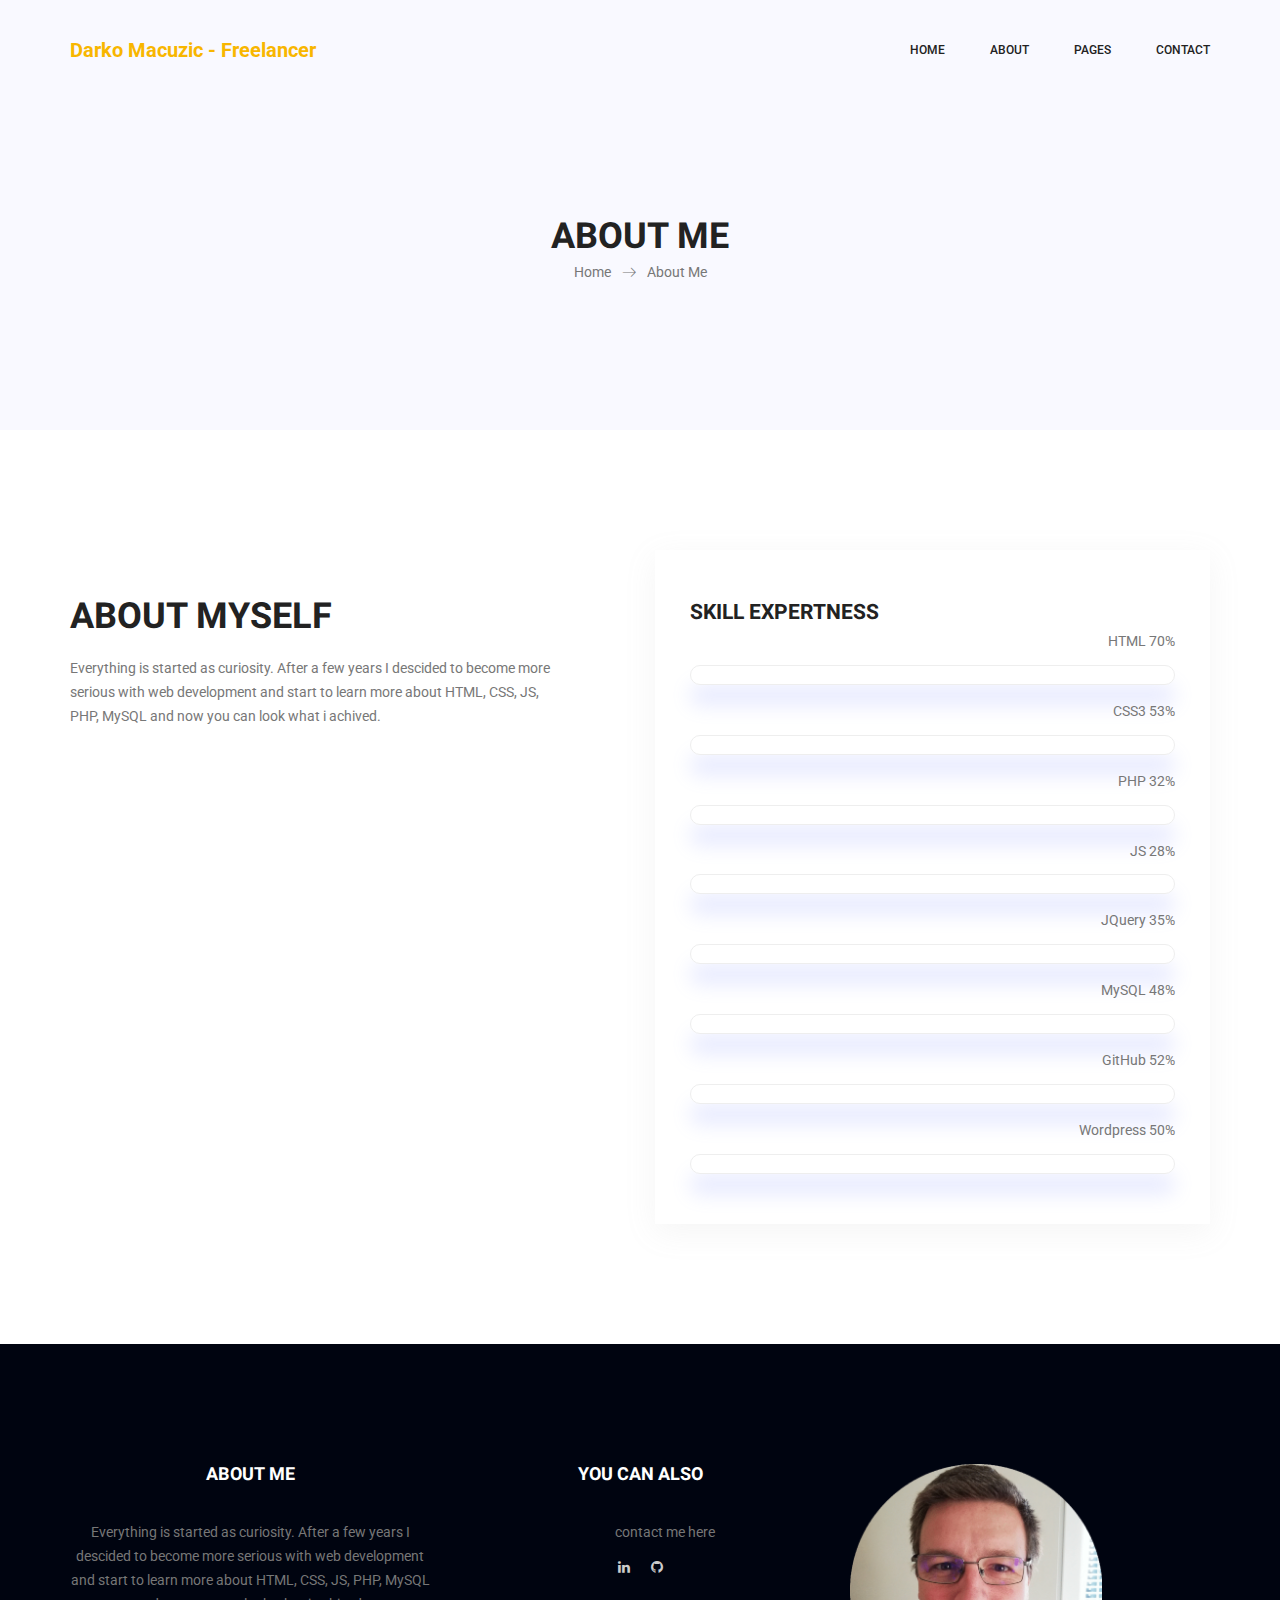
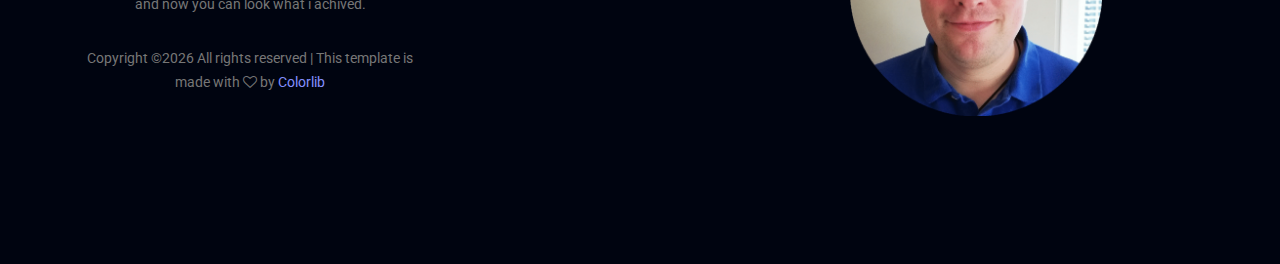
<file: about-us.html>
<!doctype html>
<html lang="en">
    <head>
        <!-- Required meta tags -->
        <meta charset="utf-8">
        <meta name="viewport" content="width=device-width, initial-scale=1, shrink-to-fit=no">
        <link rel="icon" href="img/favicon.png" type="image/png">
        <title>Darko Macuzic -  Freelancer</title>
        <!-- Bootstrap CSS -->
        <link rel="stylesheet" href="css/bootstrap.css">
        <link rel="stylesheet" href="vendors/linericon/style.css">
        <link rel="stylesheet" href="css/font-awesome.min.css">
        <link rel="stylesheet" href="vendors/owl-carousel/owl.carousel.min.css">
        <link rel="stylesheet" href="vendors/lightbox/simpleLightbox.css">
        <link rel="stylesheet" href="vendors/nice-select/css/nice-select.css">
        <link rel="stylesheet" href="vendors/animate-css/animate.css">
        <link rel="stylesheet" href="vendors/flaticon/flaticon.css">
        <!-- main css -->
        <link rel="stylesheet" href="css/style.css">
        <link rel="stylesheet" href="css/responsive.css">
    </head>
    <body>
        
         <!--================Header Menu Area =================-->
        <header class="header_area">
            <div class="main_menu" id="mainNav">
                <nav class="navbar navbar-expand-lg navbar-light">
                    <div class="container box_1620">
                        <!-- Brand and toggle get grouped for better mobile display -->
                        <a class="navbar-brand logo_h" href="index.html"><b>Darko Macuzic -  Freelancer</b></a>
                        <button class="navbar-toggler" type="button" data-toggle="collapse" data-target="#navbarSupportedContent" aria-controls="navbarSupportedContent" aria-expanded="false" aria-label="Toggle navigation">
                            <span class="icon-bar"></span>
                            <span class="icon-bar"></span>
                            <span class="icon-bar"></span>
                        </button>
                        <!-- Collect the nav links, forms, and other content for toggling -->
                        <div class="collapse navbar-collapse offset" id="navbarSupportedContent">
                            <ul class="nav navbar-nav menu_nav ml-auto">
                                <li class="nav-item active"><a class="nav-link" href="index.html">Home</a></li> 
                                <li class="nav-item"><a class="nav-link" href="about-us.html">About</a></li> 
                                <li class="nav-item submenu dropdown">
                                    <a href="#" class="nav-link dropdown-toggle" data-toggle="dropdown" role="button" aria-haspopup="true" aria-expanded="false">Pages</a>
                                    <ul class="dropdown-menu">
                                        <li class="nav-item"><a class="nav-link" href="portfolio.html">Portfolio</a></li>
                                        <li class="nav-item"><a class="nav-link" href="#">Project Details</a></li>
                                    </ul>
                                </li> 
                                <li class="nav-item"><a class="nav-link" href="contact.html">Contact</a></li>
                            </ul>
                        </div> 
                    </div>
                </nav>
            </div>
        </header>
        <!--================Header Menu Area =================-->
        
        <!--================Home Banner Area =================-->
        <section class="banner_area">
            <div class="banner_inner d-flex align-items-center">
            	<div class="overlay bg-parallax" data-stellar-ratio="0.9" data-stellar-vertical-offset="0" data-background=""></div>
				<div class="container">
					<div class="banner_content text-center">
						<h2>About Me</h2>
						<div class="page_link">
							<a href="index.html">Home</a>
							<a href="about-us.html">About Me</a>
						</div>
						
					</div>
				</div>
            </div>
        </section>
        <!--================End Home Banner Area =================-->
        
        <!--================Welcome Area =================-->
        <section class="welcome_area p_120">
            <div class="container">
                <div class="row welcome_inner">
                    <div class="col-lg-6">
                        <div class="welcome_text">
                            <h4>About Myself</h4>
                            <p>Everything is started as curiosity. After a few years I descided to become more serious with web development and start to learn more about HTML, CSS, JS, PHP, MySQL and now you can look what i achived.</p>
                        </div>
                    </div>
                    <div class="col-lg-6">
                        <div class="tools_expert">
                            <h3>Skill Expertness</h3>
                            <div class="skill_main">
                                <div class="skill_item">
                                    <h4>HTML <span class="counter">100</span>%</h4>
                                    <div class="progress">
                                        <div class="progress-bar" role="progressbar" aria-valuenow="100" aria-valuemin="0" aria-valuemax="100"></div>
                                    </div>
                                </div>
                                <div class="skill_item">
                                    <h4>CSS3 <span class="counter">75</span>%</h4>
                                    <div class="progress">
                                        <div class="progress-bar" role="progressbar" aria-valuenow="75" aria-valuemin="0" aria-valuemax="100"></div>
                                    </div>
                                </div>
                                <div class="skill_item">
                                    <h4>PHP <span class="counter">45</span>%</h4>
                                    <div class="progress">
                                        <div class="progress-bar" role="progressbar" aria-valuenow="40" aria-valuemin="0" aria-valuemax="100"></div>
                                    </div>
                                </div>
                                <div class="skill_item">
                                    <h4>JS <span class="counter">40</span>%</h4>
                                    <div class="progress">
                                        <div class="progress-bar" role="progressbar" aria-valuenow="40" aria-valuemin="0" aria-valuemax="100"></div>
                                    </div>
                                </div>
                                <div class="skill_item">
                                    <h4>JQuery <span class="counter">35</span>%</h4>
                                    <div class="progress">
                                        <div class="progress-bar" role="progressbar" aria-valuenow="35" aria-valuemin="0" aria-valuemax="100"></div>
                                    </div>
                                </div>
                                <div class="skill_item">
                                    <h4>MySQL <span class="counter">48</span>%</h4>
                                    <div class="progress">
                                        <div class="progress-bar" role="progressbar" aria-valuenow="48" aria-valuemin="0" aria-valuemax="100"></div>
                                    </div>
                                </div>
                                <div class="skill_item">
                                    <h4>GitHub <span class="counter">52</span>%</h4>
                                    <div class="progress">
                                        <div class="progress-bar" role="progressbar" aria-valuenow="52" aria-valuemin="0" aria-valuemax="100"></div>
                                    </div>
                                </div>
                                <div class="skill_item">
                                    <h4>Wordpress <span class="counter">50</span>%</h4>
                                    <div class="progress">
                                        <div class="progress-bar" role="progressbar" aria-valuenow="50" aria-valuemin="0" aria-valuemax="100"></div>
                                    </div>
                                </div>
                            </div>      
                        </div>
                    </div>
                </div>
            </div>
        </section>
        <!--================End Welcome Area =================-->
        
        <!--================Footer Area =================-->
        <footer class="footer_area p_120">
            <div class="container">
                <div class="row footer_inner">
                    <div class="col-lg-4 col-sm-6">
                        <aside class="f_widget ab_widget">
                            <div class="f_title">
                                <h3>About Me</h3>
                            </div>
                            <p>Everything is started as curiosity. After a few years I descided to become more serious with web development and start to learn more about HTML, CSS, JS, PHP, MySQL and now you can look what i achived.</p>
                            <p><!-- Link back to Colorlib can't be removed. Template is licensed under CC BY 3.0. -->
                            Copyright &copy;<script>document.write(new Date().getFullYear());</script> All rights reserved | This template is made with <i class="fa fa-heart-o" aria-hidden="true"></i> by <a href="https://colorlib.com" target="_blank">Colorlib</a>
                            <!-- Link back to Colorlib can't be removed. Template is licensed under CC BY 3.0. -->
                            </p>
                        </aside>
                    </div>
    
                    <div class="col-lg-4">
                        <aside class="f_widget social_widget">
                            <div class="f_title">
                                <h3>You can also</h3>
                            </div>
                            <p>contact me here</p>
                            <ul class="list">
                                <li><a href="https://www.linkedin.com/in/darko-m-b1810283/"><i class="fa fa-linkedin"></i></a></li>
                                <li><a href="https://github.com/dachayu"><i class="fa fa-github"></i></a></li>
                            </ul>
                        </aside>
                    </div>
                    <div class="col-lg-4">
                        <img src="img/banner/profileimg.gif" alt="" width=70%>
                    </div>
                </div>
            </div>
        </footer>
        <!--================End Footer Area =================-->
        
        
        
        
        <!-- Optional JavaScript -->
        <!-- jQuery first, then Popper.js, then Bootstrap JS -->
        <script src="js/jquery-3.2.1.min.js"></script>
        <script src="js/popper.js"></script>
        <script src="js/bootstrap.min.js"></script>
        <script src="js/stellar.js"></script>
        <script src="vendors/lightbox/simpleLightbox.min.js"></script>
        <script src="vendors/nice-select/js/jquery.nice-select.min.js"></script>
        <script src="vendors/isotope/imagesloaded.pkgd.min.js"></script>
        <script src="vendors/isotope/isotope-min.js"></script>
        <script src="vendors/owl-carousel/owl.carousel.min.js"></script>
        <script src="js/jquery.ajaxchimp.min.js"></script>
        <script src="js/mail-script.js"></script>
        <script src="vendors/counter-up/jquery.waypoints.min.js"></script>
        <script src="vendors/counter-up/jquery.counterup.min.js"></script>
        <script src="js/theme.js"></script>
    </body>
</html>
</file>
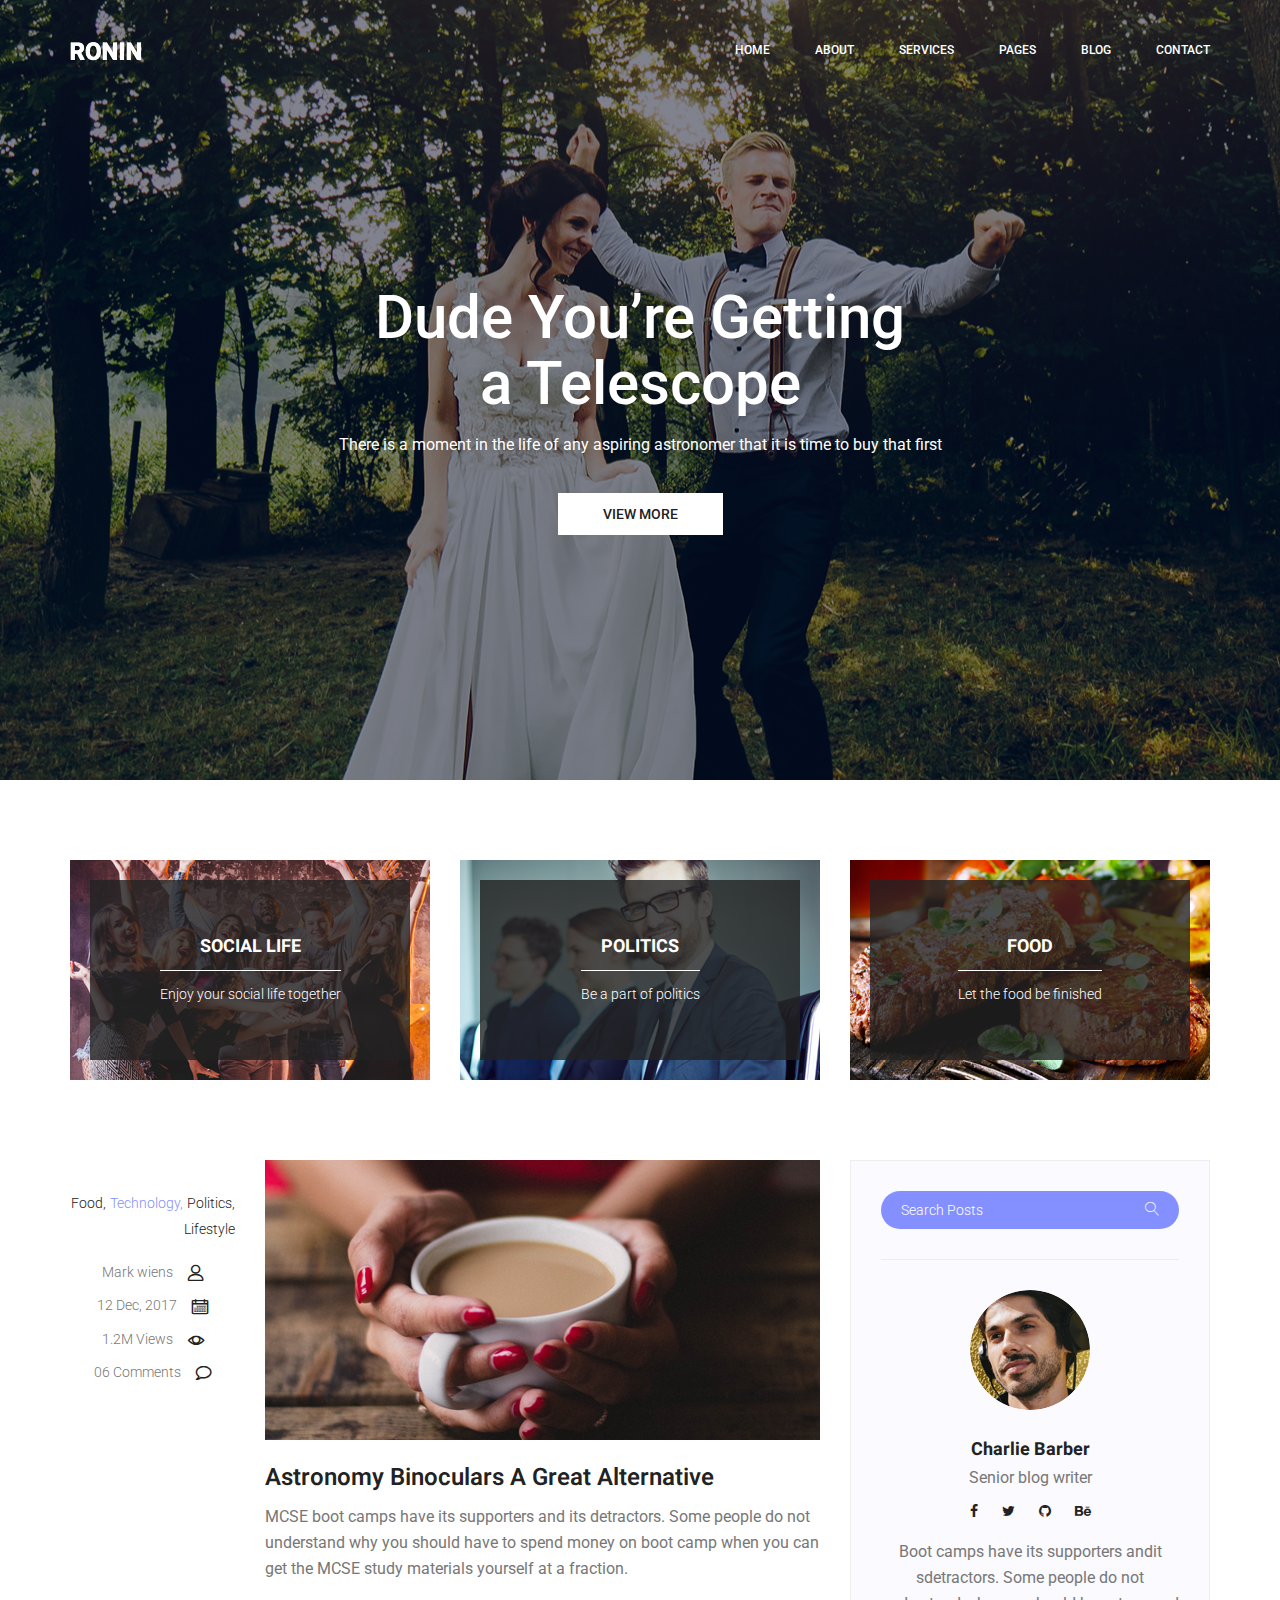
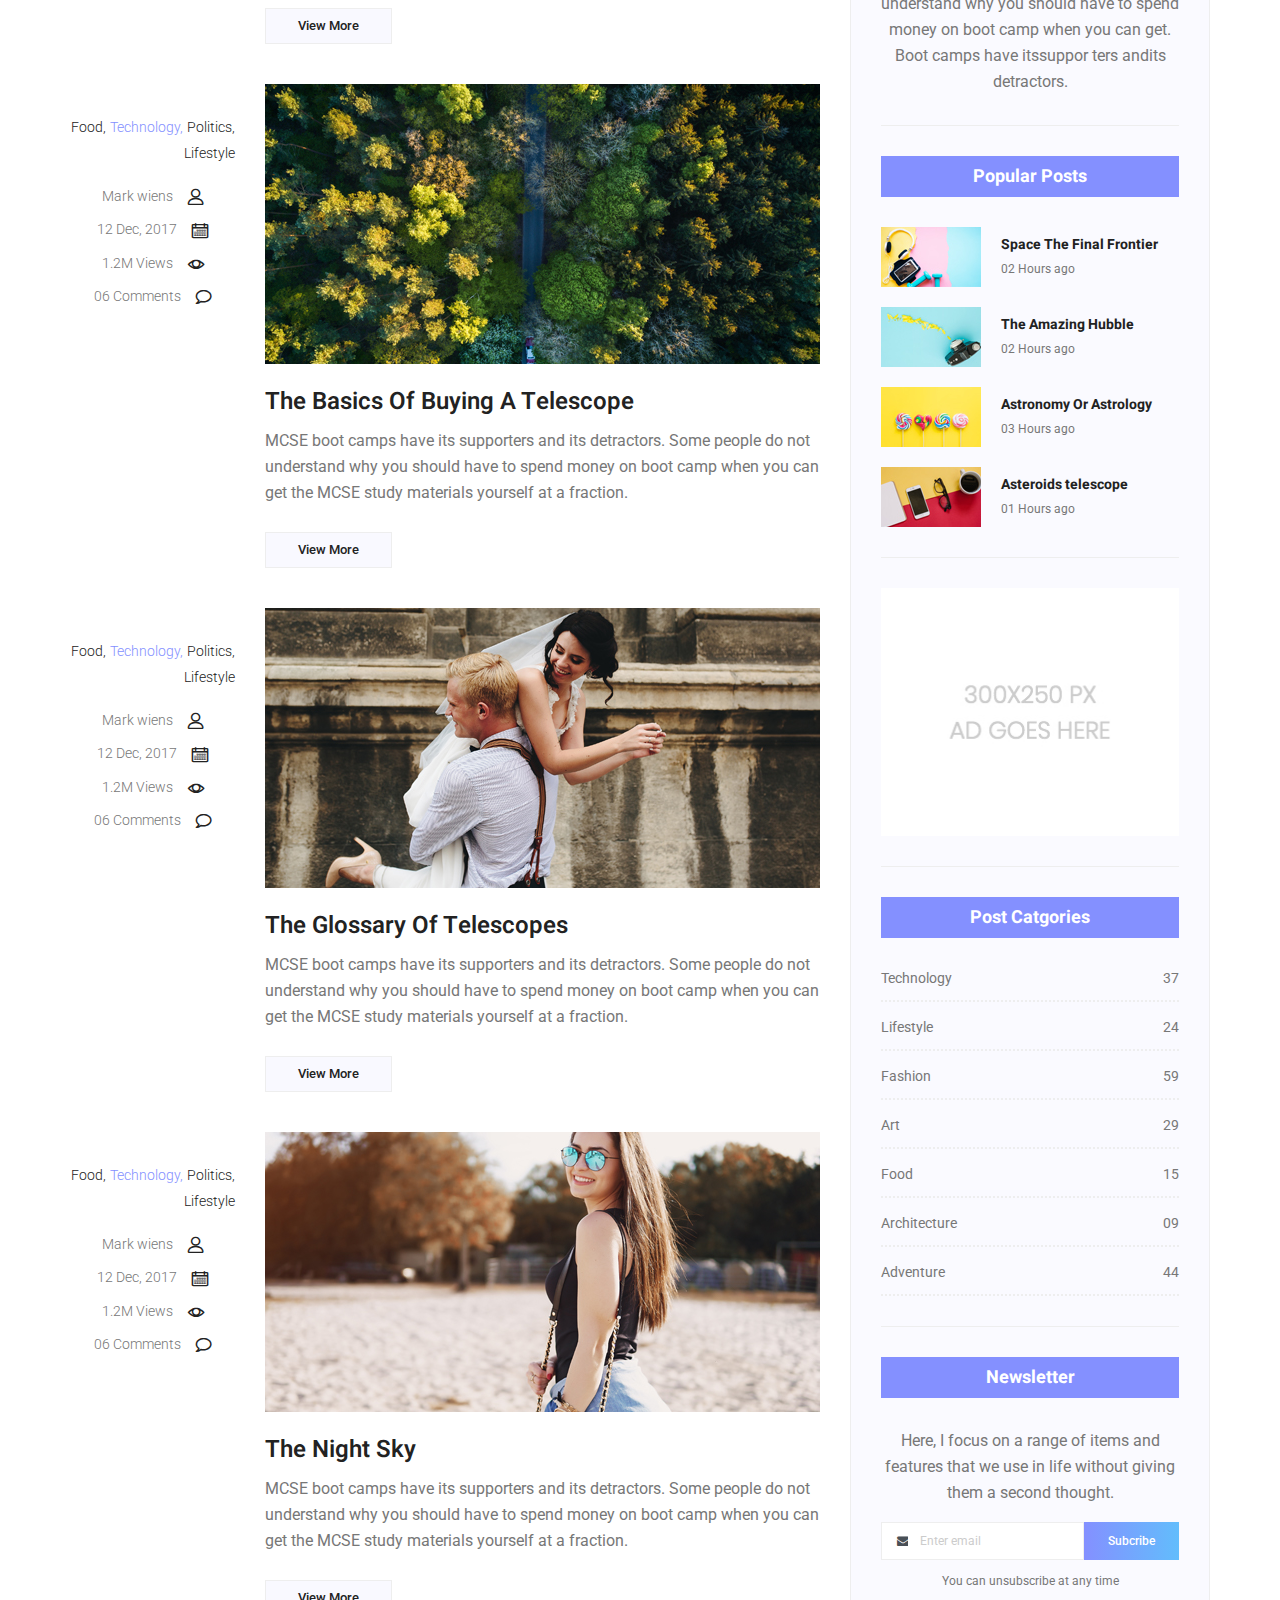
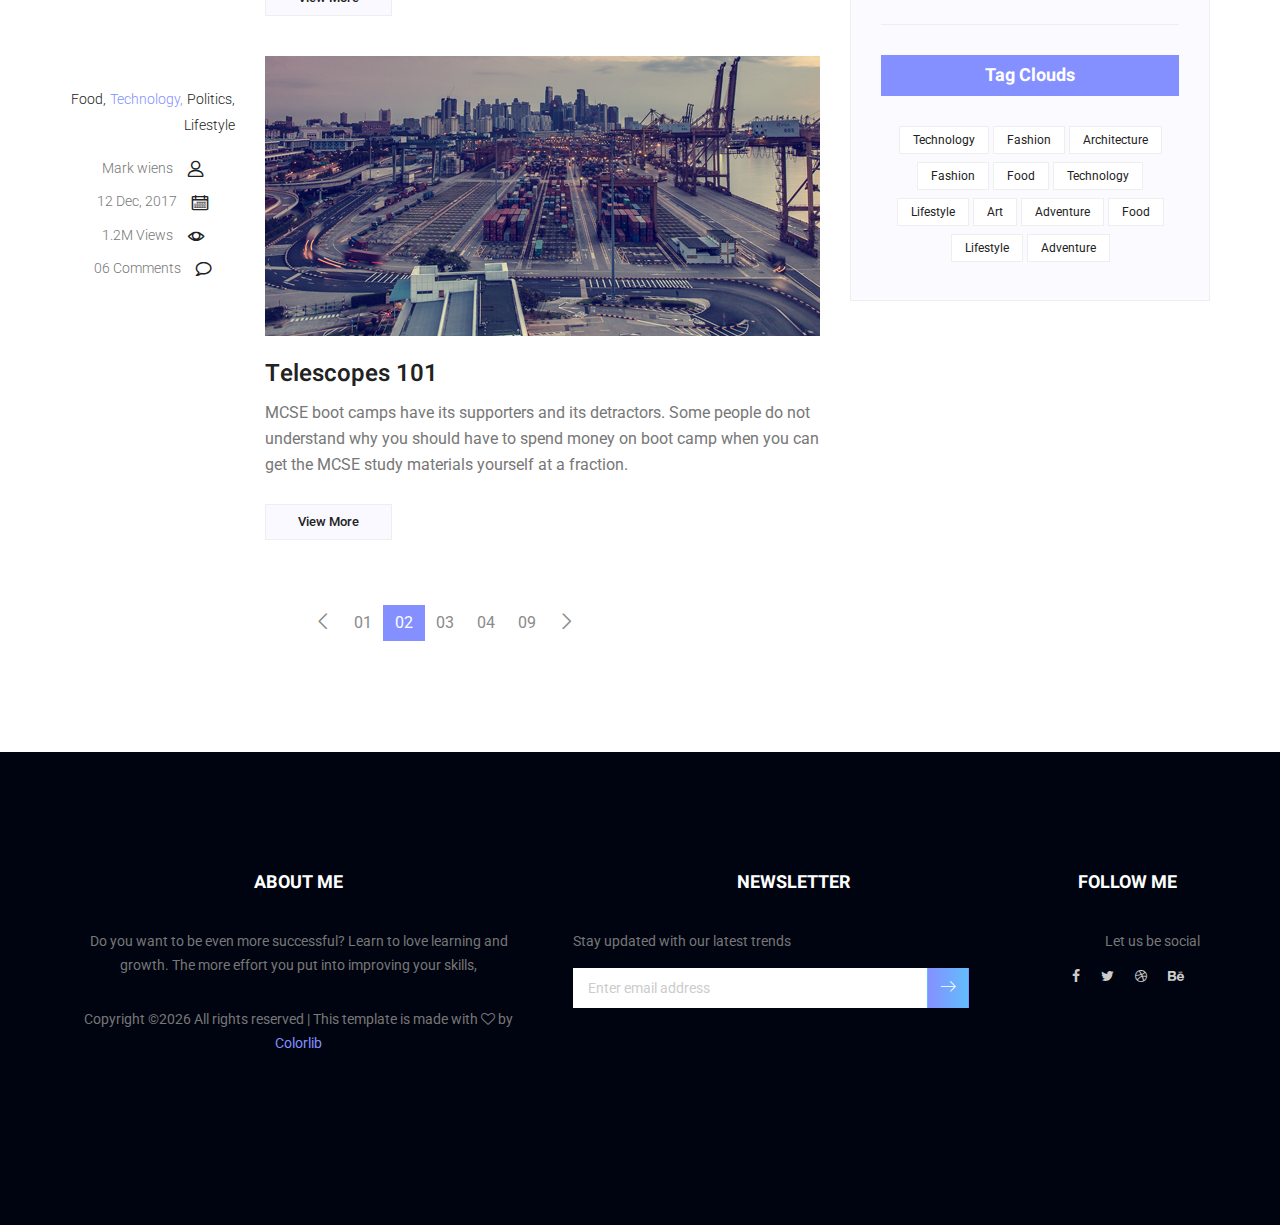
<file: blog.html>
<!doctype html>
<html lang="en">
    <head>
        <!-- Required meta tags -->
        <meta charset="utf-8">
        <meta name="viewport" content="width=device-width, initial-scale=1, shrink-to-fit=no">
        <link rel="icon" href="img/favicon.png" type="image/png">
        <title>Ronin Multi</title>
        <!-- Bootstrap CSS -->
        <link rel="stylesheet" href="css/bootstrap.css">
        <link rel="stylesheet" href="vendors/linericon/style.css">
        <link rel="stylesheet" href="css/font-awesome.min.css">
        <link rel="stylesheet" href="vendors/owl-carousel/owl.carousel.min.css">
        <link rel="stylesheet" href="vendors/lightbox/simpleLightbox.css">
        <link rel="stylesheet" href="vendors/nice-select/css/nice-select.css">
        <link rel="stylesheet" href="vendors/animate-css/animate.css">
        <!-- main css -->
        <link rel="stylesheet" href="css/style.css">
        <link rel="stylesheet" href="css/responsive.css">
    </head>
    <body>
        
        <!--================Header Menu Area =================-->
        <header class="header_area white_menu">
            <div class="main_menu" id="mainNav">
            	<nav class="navbar navbar-expand-lg navbar-light">
					<div class="container box_1620">
						<!-- Brand and toggle get grouped for better mobile display -->
						<a class="navbar-brand logo_h" href="index.html"><img src="img/logo.png" alt=""><img src="img/logo-2.png" alt=""></a>
						<button class="navbar-toggler" type="button" data-toggle="collapse" data-target="#navbarSupportedContent" aria-controls="navbarSupportedContent" aria-expanded="false" aria-label="Toggle navigation">
							<span class="icon-bar"></span>
							<span class="icon-bar"></span>
							<span class="icon-bar"></span>
						</button>
						<!-- Collect the nav links, forms, and other content for toggling -->
						<div class="collapse navbar-collapse offset" id="navbarSupportedContent">
							<ul class="nav navbar-nav menu_nav ml-auto">
								<li class="nav-item active"><a class="nav-link" href="index.html">Home</a></li> 
								<li class="nav-item"><a class="nav-link" href="about-us.html">About</a></li> 
								<li class="nav-item"><a class="nav-link" href="services.html">Services</a>
								<li class="nav-item submenu dropdown">
									<a href="#" class="nav-link dropdown-toggle" data-toggle="dropdown" role="button" aria-haspopup="true" aria-expanded="false">Pages</a>
									<ul class="dropdown-menu">
										<li class="nav-item"><a class="nav-link" href="portfolio.html">Portfolio</a></li>
										<li class="nav-item"><a class="nav-link" href="portfolio-details.html">Project Details</a></li>
										<li class="nav-item"><a class="nav-link" href="elements.html">Elements</a></li>
									</ul>
								</li> 
								<li class="nav-item submenu dropdown">
									<a href="#" class="nav-link dropdown-toggle" data-toggle="dropdown" role="button" aria-haspopup="true" aria-expanded="false">Blog</a>
									<ul class="dropdown-menu">
										<li class="nav-item"><a class="nav-link" href="blog.html">Blog</a></li>
										<li class="nav-item"><a class="nav-link" href="single-blog.html">Blog Details</a></li>
									</ul>
								</li> 
								<li class="nav-item"><a class="nav-link" href="contact.html">Contact</a></li>
							</ul>
						</div> 
					</div>
            	</nav>
            </div>
        </header>
        <!--================Header Menu Area =================-->
        
        <!--================Home Banner Area =================-->
        <section class="home_banner_area blog_banner">
            <div class="banner_inner d-flex align-items-center">
            	<div class="overlay bg-parallax" data-stellar-ratio="0.9" data-stellar-vertical-offset="0" data-background=""></div>
				<div class="container">
					<div class="blog_b_text text-center">
						<h2>Dude You’re Getting <br /> a Telescope</h2>
						<p>There is a moment in the life of any aspiring astronomer that it is time to buy that first</p>
						<a class="white_bg_btn" href="#">View More</a>
					</div>
				</div>
            </div>
        </section>
        <!--================End Home Banner Area =================-->
        
        <!--================Blog Categorie Area =================-->
        <section class="blog_categorie_area">
            <div class="container">
                <div class="row">
                    <div class="col-lg-4">
                        <div class="categories_post">
                            <img src="img/blog/cat-post/cat-post-3.jpg" alt="post">
                            <div class="categories_details">
                                <div class="categories_text">
                                    <a href="blog-details.html"><h5>Social Life</h5></a>
                                    <div class="border_line"></div>
                                    <p>Enjoy your social life together</p>
                                </div>
                            </div>
                        </div>
                    </div>
                    <div class="col-lg-4">
                        <div class="categories_post">
                            <img src="img/blog/cat-post/cat-post-2.jpg" alt="post">
                            <div class="categories_details">
                                <div class="categories_text">
                                    <a href="blog-details.html"><h5>Politics</h5></a>
                                    <div class="border_line"></div>
                                    <p>Be a part of politics</p>
                                </div>
                            </div>
                        </div>
                    </div>
                    <div class="col-lg-4">
                        <div class="categories_post">
                            <img src="img/blog/cat-post/cat-post-1.jpg" alt="post">
                            <div class="categories_details">
                                <div class="categories_text">
                                    <a href="blog-details.html"><h5>Food</h5></a>
                                    <div class="border_line"></div>
                                    <p>Let the food be finished</p>
                                </div>
                            </div>
                        </div>
                    </div>
                </div>
            </div>
        </section>
        <!--================Blog Categorie Area =================-->
        
        <!--================Blog Area =================-->
        <section class="blog_area">
            <div class="container">
                <div class="row">
                    <div class="col-lg-8">
                        <div class="blog_left_sidebar">
                            <article class="row blog_item">
                               <div class="col-md-3">
                                   <div class="blog_info text-right">
                                        <div class="post_tag">
                                            <a href="#">Food,</a>
                                            <a class="active" href="#">Technology,</a>
                                            <a href="#">Politics,</a>
                                            <a href="#">Lifestyle</a>
                                        </div>
                                        <ul class="blog_meta list">
                                            <li><a href="#">Mark wiens<i class="lnr lnr-user"></i></a></li>
                                            <li><a href="#">12 Dec, 2017<i class="lnr lnr-calendar-full"></i></a></li>
                                            <li><a href="#">1.2M Views<i class="lnr lnr-eye"></i></a></li>
                                            <li><a href="#">06 Comments<i class="lnr lnr-bubble"></i></a></li>
                                        </ul>
                                    </div>
                               </div>
                                <div class="col-md-9">
                                    <div class="blog_post">
                                        <img src="img/blog/main-blog/m-blog-1.jpg" alt="">
                                        <div class="blog_details">
                                            <a href="single-blog.html"><h2>Astronomy Binoculars A Great Alternative</h2></a>
                                            <p>MCSE boot camps have its supporters and its detractors. Some people do not understand why you should have to spend money on boot camp when you can get the MCSE study materials yourself at a fraction.</p>
                                            <a href="single-blog.html" class="blog_btn">View More</a>
                                        </div>
                                    </div>
                                </div>
                            </article>
                            <article class="row blog_item">
                               <div class="col-md-3">
                                   <div class="blog_info text-right">
                                        <div class="post_tag">
                                            <a href="#">Food,</a>
                                            <a class="active" href="#">Technology,</a>
                                            <a href="#">Politics,</a>
                                            <a href="#">Lifestyle</a>
                                        </div>
                                        <ul class="blog_meta list">
                                            <li><a href="#">Mark wiens<i class="lnr lnr-user"></i></a></li>
                                            <li><a href="#">12 Dec, 2017<i class="lnr lnr-calendar-full"></i></a></li>
                                            <li><a href="#">1.2M Views<i class="lnr lnr-eye"></i></a></li>
                                            <li><a href="#">06 Comments<i class="lnr lnr-bubble"></i></a></li>
                                        </ul>
                                    </div>
                               </div>
                                <div class="col-md-9">
                                    <div class="blog_post">
                                        <img src="img/blog/main-blog/m-blog-2.jpg" alt="">
                                        <div class="blog_details">
                                            <a href="single-blog.html"><h2>The Basics Of Buying A Telescope</h2></a>
                                            <p>MCSE boot camps have its supporters and its detractors. Some people do not understand why you should have to spend money on boot camp when you can get the MCSE study materials yourself at a fraction.</p>
                                            <a href="single-blog.html" class="blog_btn">View More</a>
                                        </div>
                                    </div>
                                </div>
                            </article>
                            <article class="row blog_item">
                               <div class="col-md-3">
                                   <div class="blog_info text-right">
                                        <div class="post_tag">
                                            <a href="#">Food,</a>
                                            <a class="active" href="#">Technology,</a>
                                            <a href="#">Politics,</a>
                                            <a href="#">Lifestyle</a>
                                        </div>
                                        <ul class="blog_meta list">
                                            <li><a href="#">Mark wiens<i class="lnr lnr-user"></i></a></li>
                                            <li><a href="#">12 Dec, 2017<i class="lnr lnr-calendar-full"></i></a></li>
                                            <li><a href="#">1.2M Views<i class="lnr lnr-eye"></i></a></li>
                                            <li><a href="#">06 Comments<i class="lnr lnr-bubble"></i></a></li>
                                        </ul>
                                    </div>
                               </div>
                                <div class="col-md-9">
                                    <div class="blog_post">
                                        <img src="img/blog/main-blog/m-blog-3.jpg" alt="">
                                        <div class="blog_details">
                                            <a href="single-blog.html"><h2>The Glossary Of Telescopes</h2></a>
                                            <p>MCSE boot camps have its supporters and its detractors. Some people do not understand why you should have to spend money on boot camp when you can get the MCSE study materials yourself at a fraction.</p>
                                            <a href="single-blog.html" class="blog_btn">View More</a>
                                        </div>
                                    </div>
                                </div>
                            </article>
                            <article class="row blog_item">
                               <div class="col-md-3">
                                   <div class="blog_info text-right">
                                        <div class="post_tag">
                                            <a href="#">Food,</a>
                                            <a class="active" href="#">Technology,</a>
                                            <a href="#">Politics,</a>
                                            <a href="#">Lifestyle</a>
                                        </div>
                                        <ul class="blog_meta list">
                                            <li><a href="#">Mark wiens<i class="lnr lnr-user"></i></a></li>
                                            <li><a href="#">12 Dec, 2017<i class="lnr lnr-calendar-full"></i></a></li>
                                            <li><a href="#">1.2M Views<i class="lnr lnr-eye"></i></a></li>
                                            <li><a href="#">06 Comments<i class="lnr lnr-bubble"></i></a></li>
                                        </ul>
                                    </div>
                               </div>
                                <div class="col-md-9">
                                    <div class="blog_post">
                                        <img src="img/blog/main-blog/m-blog-4.jpg" alt="">
                                        <div class="blog_details">
                                            <a href="single-blog.html"><h2>The Night Sky</h2></a>
                                            <p>MCSE boot camps have its supporters and its detractors. Some people do not understand why you should have to spend money on boot camp when you can get the MCSE study materials yourself at a fraction.</p>
                                            <a href="single-blog.html" class="blog_btn">View More</a>
                                        </div>
                                    </div>
                                </div>
                            </article>
                            <article class="row blog_item">
                               <div class="col-md-3">
                                   <div class="blog_info text-right">
                                        <div class="post_tag">
                                            <a href="#">Food,</a>
                                            <a class="active" href="#">Technology,</a>
                                            <a href="#">Politics,</a>
                                            <a href="#">Lifestyle</a>
                                        </div>
                                        <ul class="blog_meta list">
                                            <li><a href="#">Mark wiens<i class="lnr lnr-user"></i></a></li>
                                            <li><a href="#">12 Dec, 2017<i class="lnr lnr-calendar-full"></i></a></li>
                                            <li><a href="#">1.2M Views<i class="lnr lnr-eye"></i></a></li>
                                            <li><a href="#">06 Comments<i class="lnr lnr-bubble"></i></a></li>
                                        </ul>
                                    </div>
                               </div>
                                <div class="col-md-9">
                                    <div class="blog_post">
                                        <img src="img/blog/main-blog/m-blog-5.jpg" alt="">
                                        <div class="blog_details">
                                            <a href="single-blog.html"><h2>Telescopes 101</h2></a>
                                            <p>MCSE boot camps have its supporters and its detractors. Some people do not understand why you should have to spend money on boot camp when you can get the MCSE study materials yourself at a fraction.</p>
                                            <a href="single-blog.html" class="blog_btn">View More</a>
                                        </div>
                                    </div>
                                </div>
                            </article>
                            <nav class="blog-pagination justify-content-center d-flex">
		                        <ul class="pagination">
		                            <li class="page-item">
		                                <a href="#" class="page-link" aria-label="Previous">
		                                    <span aria-hidden="true">
		                                        <span class="lnr lnr-chevron-left"></span>
		                                    </span>
		                                </a>
		                            </li>
		                            <li class="page-item"><a href="#" class="page-link">01</a></li>
		                            <li class="page-item active"><a href="#" class="page-link">02</a></li>
		                            <li class="page-item"><a href="#" class="page-link">03</a></li>
		                            <li class="page-item"><a href="#" class="page-link">04</a></li>
		                            <li class="page-item"><a href="#" class="page-link">09</a></li>
		                            <li class="page-item">
		                                <a href="#" class="page-link" aria-label="Next">
		                                    <span aria-hidden="true">
		                                        <span class="lnr lnr-chevron-right"></span>
		                                    </span>
		                                </a>
		                            </li>
		                        </ul>
		                    </nav>
                        </div>
                    </div>
                    <div class="col-lg-4">
                        <div class="blog_right_sidebar">
                            <aside class="single_sidebar_widget search_widget">
                                <div class="input-group">
                                    <input type="text" class="form-control" placeholder="Search Posts">
                                    <span class="input-group-btn">
                                        <button class="btn btn-default" type="button"><i class="lnr lnr-magnifier"></i></button>
                                    </span>
                                </div><!-- /input-group -->
                                <div class="br"></div>
                            </aside>
                            <aside class="single_sidebar_widget author_widget">
                                <img class="author_img rounded-circle" src="img/blog/author.png" alt="">
                                <h4>Charlie Barber</h4>
                                <p>Senior blog writer</p>
                                <div class="social_icon">
                                    <a href="#"><i class="fa fa-facebook"></i></a>
                                    <a href="#"><i class="fa fa-twitter"></i></a>
                                    <a href="#"><i class="fa fa-github"></i></a>
                                    <a href="#"><i class="fa fa-behance"></i></a>
                                </div>
                                <p>Boot camps have its supporters andit sdetractors. Some people do not understand why you should have to spend money on boot camp when you can get. Boot camps have itssuppor ters andits detractors.</p>
                                <div class="br"></div>
                            </aside>
                            <aside class="single_sidebar_widget popular_post_widget">
                                <h3 class="widget_title">Popular Posts</h3>
                                <div class="media post_item">
                                    <img src="img/blog/popular-post/post1.jpg" alt="post">
                                    <div class="media-body">
                                        <a href="blog-details.html"><h3>Space The Final Frontier</h3></a>
                                        <p>02 Hours ago</p>
                                    </div>
                                </div>
                                <div class="media post_item">
                                    <img src="img/blog/popular-post/post2.jpg" alt="post">
                                    <div class="media-body">
                                        <a href="blog-details.html"><h3>The Amazing Hubble</h3></a>
                                        <p>02 Hours ago</p>
                                    </div>
                                </div>
                                <div class="media post_item">
                                    <img src="img/blog/popular-post/post3.jpg" alt="post">
                                    <div class="media-body">
                                        <a href="blog-details.html"><h3>Astronomy Or Astrology</h3></a>
                                        <p>03 Hours ago</p>
                                    </div>
                                </div>
                                <div class="media post_item">
                                    <img src="img/blog/popular-post/post4.jpg" alt="post">
                                    <div class="media-body">
                                        <a href="blog-details.html"><h3>Asteroids telescope</h3></a>
                                        <p>01 Hours ago</p>
                                    </div>
                                </div>
                                <div class="br"></div>
                            </aside>
                            <aside class="single_sidebar_widget ads_widget">
                                <a href="#"><img class="img-fluid" src="img/blog/add.jpg" alt=""></a>
                                <div class="br"></div>
                            </aside>
                            <aside class="single_sidebar_widget post_category_widget">
                                <h4 class="widget_title">Post Catgories</h4>
                                <ul class="list cat-list">
                                    <li>
                                        <a href="#" class="d-flex justify-content-between">
                                            <p>Technology</p>
                                            <p>37</p>
                                        </a>
                                    </li>
                                    <li>
                                        <a href="#" class="d-flex justify-content-between">
                                            <p>Lifestyle</p>
                                            <p>24</p>
                                        </a>
                                    </li>
                                    <li>
                                        <a href="#" class="d-flex justify-content-between">
                                            <p>Fashion</p>
                                            <p>59</p>
                                        </a>
                                    </li>
                                    <li>
                                        <a href="#" class="d-flex justify-content-between">
                                            <p>Art</p>
                                            <p>29</p>
                                        </a>
                                    </li>
                                    <li>
                                        <a href="#" class="d-flex justify-content-between">
                                            <p>Food</p>
                                            <p>15</p>
                                        </a>
                                    </li>
                                    <li>
                                        <a href="#" class="d-flex justify-content-between">
                                            <p>Architecture</p>
                                            <p>09</p>
                                        </a>
                                    </li>
                                    <li>
                                        <a href="#" class="d-flex justify-content-between">
                                            <p>Adventure</p>
                                            <p>44</p>
                                        </a>
                                    </li>															
                                </ul>
                                <div class="br"></div>
                            </aside>
                            <aside class="single-sidebar-widget newsletter_widget">
                                <h4 class="widget_title">Newsletter</h4>
                                <p>
                                Here, I focus on a range of items and features that we use in life without
                                giving them a second thought.
                                </p>
                                <div class="form-group d-flex flex-row">
                                    <div class="input-group">
                                        <div class="input-group-prepend">
                                            <div class="input-group-text"><i class="fa fa-envelope" aria-hidden="true"></i></div>
                                        </div>
                                        <input type="text" class="form-control" id="inlineFormInputGroup" placeholder="Enter email" onfocus="this.placeholder = ''" onblur="this.placeholder = 'Enter email'">
                                    </div>
                                    <a href="#" class="bbtns">Subcribe</a>
                                </div>	
                                <p class="text-bottom">You can unsubscribe at any time</p>	
                                <div class="br"></div>							
                            </aside>
                            <aside class="single-sidebar-widget tag_cloud_widget">
                                <h4 class="widget_title">Tag Clouds</h4>
                                <ul class="list">
                                    <li><a href="#">Technology</a></li>
                                    <li><a href="#">Fashion</a></li>
                                    <li><a href="#">Architecture</a></li>
                                    <li><a href="#">Fashion</a></li>
                                    <li><a href="#">Food</a></li>
                                    <li><a href="#">Technology</a></li>
                                    <li><a href="#">Lifestyle</a></li>
                                    <li><a href="#">Art</a></li>
                                    <li><a href="#">Adventure</a></li>
                                    <li><a href="#">Food</a></li>
                                    <li><a href="#">Lifestyle</a></li>
                                    <li><a href="#">Adventure</a></li>
                                </ul>
                            </aside>
                        </div>
                    </div>
                </div>
            </div>
        </section>
        <!--================Blog Area =================-->
        
        <!--================Footer Area =================-->
        <footer class="footer_area p_120">
        	<div class="container">
        		<div class="row footer_inner">
        			<div class="col-lg-5 col-sm-6">
        				<aside class="f_widget ab_widget">
        					<div class="f_title">
        						<h3>About Me</h3>
        					</div>
        					<p>Do you want to be even more successful? Learn to love learning and growth. The more effort you put into improving your skills,</p>
        					<p><!-- Link back to Colorlib can't be removed. Template is licensed under CC BY 3.0. -->
Copyright &copy;<script>document.write(new Date().getFullYear());</script> All rights reserved | This template is made with <i class="fa fa-heart-o" aria-hidden="true"></i> by <a href="https://colorlib.com" target="_blank">Colorlib</a>
<!-- Link back to Colorlib can't be removed. Template is licensed under CC BY 3.0. -->
</p>
        				</aside>
        			</div>
        			<div class="col-lg-5 col-sm-6">
        				<aside class="f_widget news_widget">
        					<div class="f_title">
        						<h3>Newsletter</h3>
        					</div>
        					<p>Stay updated with our latest trends</p>
        					<div id="mc_embed_signup">
                                <form target="_blank" action="https://spondonit.us12.list-manage.com/subscribe/post?u=1462626880ade1ac87bd9c93a&amp;id=92a4423d01" method="get" class="subscribe_form relative">
                                	<div class="input-group d-flex flex-row">
                                        <input name="EMAIL" placeholder="Enter email address" onfocus="this.placeholder = ''" onblur="this.placeholder = 'Email Address '" required="" type="email">
                                        <button class="btn sub-btn"><span class="lnr lnr-arrow-right"></span></button>		
                                    </div>				
                                    <div class="mt-10 info"></div>
                                </form>
                            </div>
        				</aside>
        			</div>
        			<div class="col-lg-2">
        				<aside class="f_widget social_widget">
        					<div class="f_title">
        						<h3>Follow Me</h3>
        					</div>
        					<p>Let us be social</p>
        					<ul class="list">
        						<li><a href="#"><i class="fa fa-facebook"></i></a></li>
        						<li><a href="#"><i class="fa fa-twitter"></i></a></li>
        						<li><a href="#"><i class="fa fa-dribbble"></i></a></li>
        						<li><a href="#"><i class="fa fa-behance"></i></a></li>
        					</ul>
        				</aside>
        			</div>
        		</div>
        	</div>
        </footer>
        <!--================End Footer Area =================-->
        
        
        
        
        <!-- Optional JavaScript -->
        <!-- jQuery first, then Popper.js, then Bootstrap JS -->
        <script src="js/jquery-3.2.1.min.js"></script>
        <script src="js/popper.js"></script>
        <script src="js/bootstrap.min.js"></script>
        <script src="js/stellar.js"></script>
        <script src="vendors/lightbox/simpleLightbox.min.js"></script>
        <script src="vendors/nice-select/js/jquery.nice-select.min.js"></script>
        <script src="vendors/isotope/imagesloaded.pkgd.min.js"></script>
        <script src="vendors/isotope/isotope-min.js"></script>
        <script src="vendors/owl-carousel/owl.carousel.min.js"></script>
        <script src="js/jquery.ajaxchimp.min.js"></script>
        <script src="js/mail-script.js"></script>
        <script src="vendors/counter-up/jquery.waypoints.min.js"></script>
        <script src="vendors/counter-up/jquery.counterup.min.js"></script>
        <script src="js/theme.js"></script>
    </body>
</html>
</file>
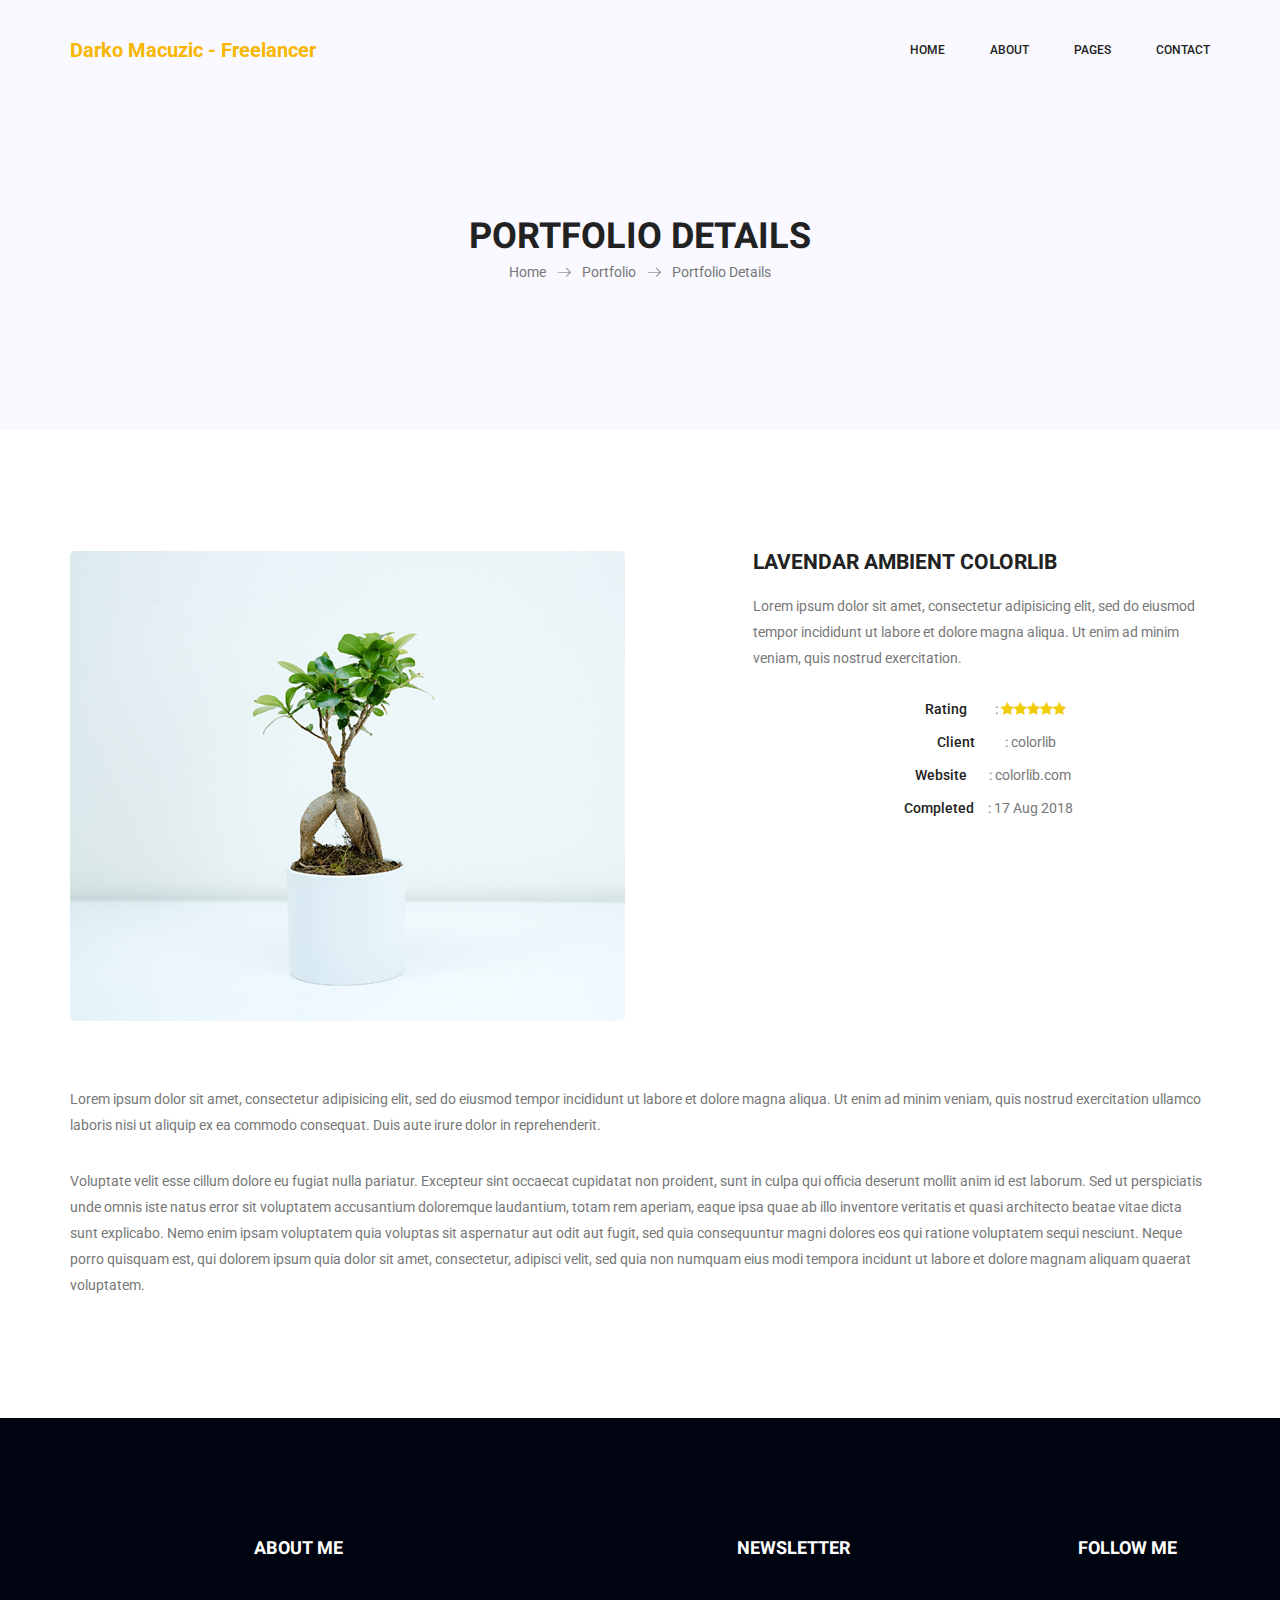
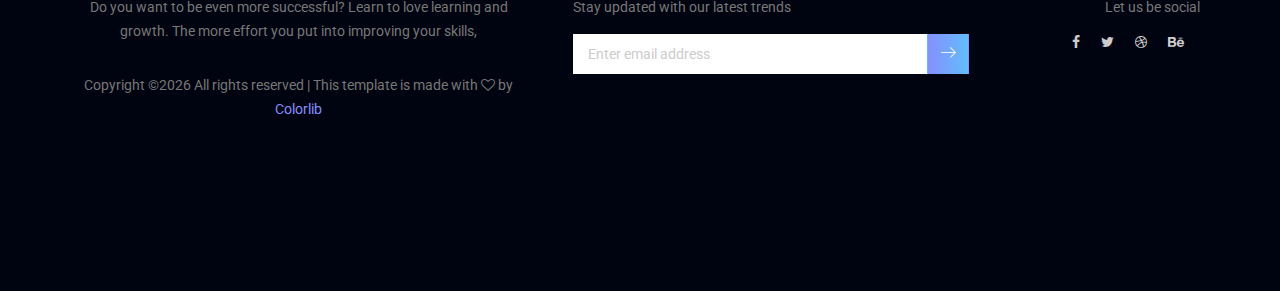
<file: portfolio-details.html>
<!doctype html>
<html lang="en">
    <head>
        <!-- Required meta tags -->
        <meta charset="utf-8">
        <meta name="viewport" content="width=device-width, initial-scale=1, shrink-to-fit=no">
        <link rel="icon" href="img/favicon.png" type="image/png">
        <title>Ronin Multi</title>
        <!-- Bootstrap CSS -->
        <link rel="stylesheet" href="css/bootstrap.css">
        <link rel="stylesheet" href="vendors/linericon/style.css">
        <link rel="stylesheet" href="css/font-awesome.min.css">
        <link rel="stylesheet" href="vendors/owl-carousel/owl.carousel.min.css">
        <link rel="stylesheet" href="vendors/lightbox/simpleLightbox.css">
        <link rel="stylesheet" href="vendors/nice-select/css/nice-select.css">
        <link rel="stylesheet" href="vendors/animate-css/animate.css">
        <link rel="stylesheet" href="vendors/flaticon/flaticon.css">
        <!-- main css -->
        <link rel="stylesheet" href="css/style.css">
        <link rel="stylesheet" href="css/responsive.css">
    </head>
    <body>
        
        <!--================Header Menu Area =================-->
        <header class="header_area">
            <div class="main_menu" id="mainNav">
                <nav class="navbar navbar-expand-lg navbar-light">
                    <div class="container box_1620">
                        <!-- Brand and toggle get grouped for better mobile display -->
                        <a class="navbar-brand logo_h" href="index.html"><b>Darko Macuzic -  Freelancer</b></a>
                        <button class="navbar-toggler" type="button" data-toggle="collapse" data-target="#navbarSupportedContent" aria-controls="navbarSupportedContent" aria-expanded="false" aria-label="Toggle navigation">
                            <span class="icon-bar"></span>
                            <span class="icon-bar"></span>
                            <span class="icon-bar"></span>
                        </button>
                        <!-- Collect the nav links, forms, and other content for toggling -->
                        <div class="collapse navbar-collapse offset" id="navbarSupportedContent">
                            <ul class="nav navbar-nav menu_nav ml-auto">
                                <li class="nav-item active"><a class="nav-link" href="index.html">Home</a></li> 
                                <li class="nav-item"><a class="nav-link" href="about-us.html">About</a></li> 
                                <li class="nav-item submenu dropdown">
                                    <a href="#" class="nav-link dropdown-toggle" data-toggle="dropdown" role="button" aria-haspopup="true" aria-expanded="false">Pages</a>
                                    <ul class="dropdown-menu">
                                        <li class="nav-item"><a class="nav-link" href="portfolio.html">Portfolio</a></li>
                                        <li class="nav-item"><a class="nav-link" href="portfolio-details.html">Project Details</a></li>
                                    </ul>
                                </li> 
                                <li class="nav-item"><a class="nav-link" href="contact.html">Contact</a></li>
                            </ul>
                        </div> 
                    </div>
                </nav>
            </div>
        </header>
        <!--================Header Menu Area =================-->
        
        <!--================Home Banner Area =================-->
        <section class="banner_area">
            <div class="banner_inner d-flex align-items-center">
            	<div class="overlay bg-parallax" data-stellar-ratio="0.9" data-stellar-vertical-offset="0" data-background=""></div>
				<div class="container">
					<div class="banner_content text-center">
						<h2>Portfolio Details</h2>
						<div class="page_link">
							<a href="index.html">Home</a>
							<a href="services.html">Portfolio</a>
							<a href="services.html">Portfolio Details</a>
						</div>
						
					</div>
				</div>
            </div>
        </section>
        <!--================End Home Banner Area =================-->
        
        <!--================Portfolio Details Area =================-->
        <section class="portfolio_details_area p_120">
        	<div class="container">
        		<div class="portfolio_details_inner">
					<div class="row">
						<div class="col-md-6">
							<div class="left_img">
								<img class="img-fluid" src="img/gallery/portfolio_details.jpg" alt="">
							</div>
						</div>
						<div class="col-md-6">
							<div class="portfolio_right_text">
								<h4>Lavendar ambient colorlib</h4>
								<p>Lorem ipsum dolor sit amet, consectetur adipisicing elit, sed do eiusmod tempor incididunt ut labore et dolore magna aliqua. Ut enim ad minim veniam, quis nostrud exercitation.</p>
								<ul class="list">
									<li><span>Rating</span>: <i class="fa fa-star"></i><i class="fa fa-star"></i><i class="fa fa-star"></i><i class="fa fa-star"></i><i class="fa fa-star"></i></li>
									<li><span>Client</span>:  colorlib</li>
									<li><span>Website</span>:  colorlib.com</li>
									<li><span>Completed</span>:  17 Aug 2018</li>
								</ul>
							</div>
						</div>
					</div>
       				<p>Lorem ipsum dolor sit amet, consectetur adipisicing elit, sed do eiusmod tempor incididunt ut labore et dolore magna aliqua. Ut enim ad minim veniam, quis nostrud exercitation ullamco laboris nisi ut aliquip ex ea commodo consequat. Duis aute irure dolor in reprehenderit.</p>
       				<p>Voluptate velit esse cillum dolore eu fugiat nulla pariatur. Excepteur sint occaecat cupidatat non proident, sunt in culpa qui officia deserunt mollit anim id est laborum. Sed ut perspiciatis unde omnis iste natus error sit voluptatem accusantium doloremque laudantium, totam rem aperiam, eaque ipsa quae ab illo inventore veritatis et quasi architecto beatae vitae dicta sunt explicabo. Nemo enim ipsam voluptatem quia voluptas sit aspernatur aut odit aut fugit, sed quia consequuntur magni dolores eos qui ratione voluptatem sequi nesciunt. Neque porro quisquam est, qui dolorem ipsum quia dolor sit amet, consectetur, adipisci velit, sed quia non numquam eius modi tempora incidunt ut labore et dolore magnam aliquam quaerat voluptatem.</p>
        		</div>
        	</div>
        </section>
        <!--================End Portfolio Details Area =================-->
        
        <!--================Footer Area =================-->
        <footer class="footer_area p_120">
        	<div class="container">
        		<div class="row footer_inner">
        			<div class="col-lg-5 col-sm-6">
        				<aside class="f_widget ab_widget">
        					<div class="f_title">
        						<h3>About Me</h3>
        					</div>
        					<p>Do you want to be even more successful? Learn to love learning and growth. The more effort you put into improving your skills,</p>
        					<p><!-- Link back to Colorlib can't be removed. Template is licensed under CC BY 3.0. -->
Copyright &copy;<script>document.write(new Date().getFullYear());</script> All rights reserved | This template is made with <i class="fa fa-heart-o" aria-hidden="true"></i> by <a href="https://colorlib.com" target="_blank">Colorlib</a>
<!-- Link back to Colorlib can't be removed. Template is licensed under CC BY 3.0. -->
</p>
        				</aside>
        			</div>
        			<div class="col-lg-5 col-sm-6">
        				<aside class="f_widget news_widget">
        					<div class="f_title">
        						<h3>Newsletter</h3>
        					</div>
        					<p>Stay updated with our latest trends</p>
        					<div id="mc_embed_signup">
                                <form target="_blank" action="https://spondonit.us12.list-manage.com/subscribe/post?u=1462626880ade1ac87bd9c93a&amp;id=92a4423d01" method="get" class="subscribe_form relative">
                                	<div class="input-group d-flex flex-row">
                                        <input name="EMAIL" placeholder="Enter email address" onfocus="this.placeholder = ''" onblur="this.placeholder = 'Email Address '" required="" type="email">
                                        <button class="btn sub-btn"><span class="lnr lnr-arrow-right"></span></button>		
                                    </div>				
                                    <div class="mt-10 info"></div>
                                </form>
                            </div>
        				</aside>
        			</div>
        			<div class="col-lg-2">
        				<aside class="f_widget social_widget">
        					<div class="f_title">
        						<h3>Follow Me</h3>
        					</div>
        					<p>Let us be social</p>
        					<ul class="list">
        						<li><a href="#"><i class="fa fa-facebook"></i></a></li>
        						<li><a href="#"><i class="fa fa-twitter"></i></a></li>
        						<li><a href="#"><i class="fa fa-dribbble"></i></a></li>
        						<li><a href="#"><i class="fa fa-behance"></i></a></li>
        					</ul>
        				</aside>
        			</div>
        		</div>
        	</div>
        </footer>
        <!--================End Footer Area =================-->
        
        
        
        
        <!-- Optional JavaScript -->
        <!-- jQuery first, then Popper.js, then Bootstrap JS -->
        <script src="js/jquery-3.2.1.min.js"></script>
        <script src="js/popper.js"></script>
        <script src="js/bootstrap.min.js"></script>
        <script src="js/stellar.js"></script>
        <script src="vendors/lightbox/simpleLightbox.min.js"></script>
        <script src="vendors/nice-select/js/jquery.nice-select.min.js"></script>
        <script src="vendors/isotope/imagesloaded.pkgd.min.js"></script>
        <script src="vendors/isotope/isotope-min.js"></script>
        <script src="vendors/owl-carousel/owl.carousel.min.js"></script>
        <script src="js/jquery.ajaxchimp.min.js"></script>
        <script src="js/mail-script.js"></script>
        <script src="vendors/counter-up/jquery.waypoints.min.js"></script>
        <script src="vendors/counter-up/jquery.counterup.min.js"></script>
        <script src="js/theme.js"></script>
    </body>
</html>
</file>
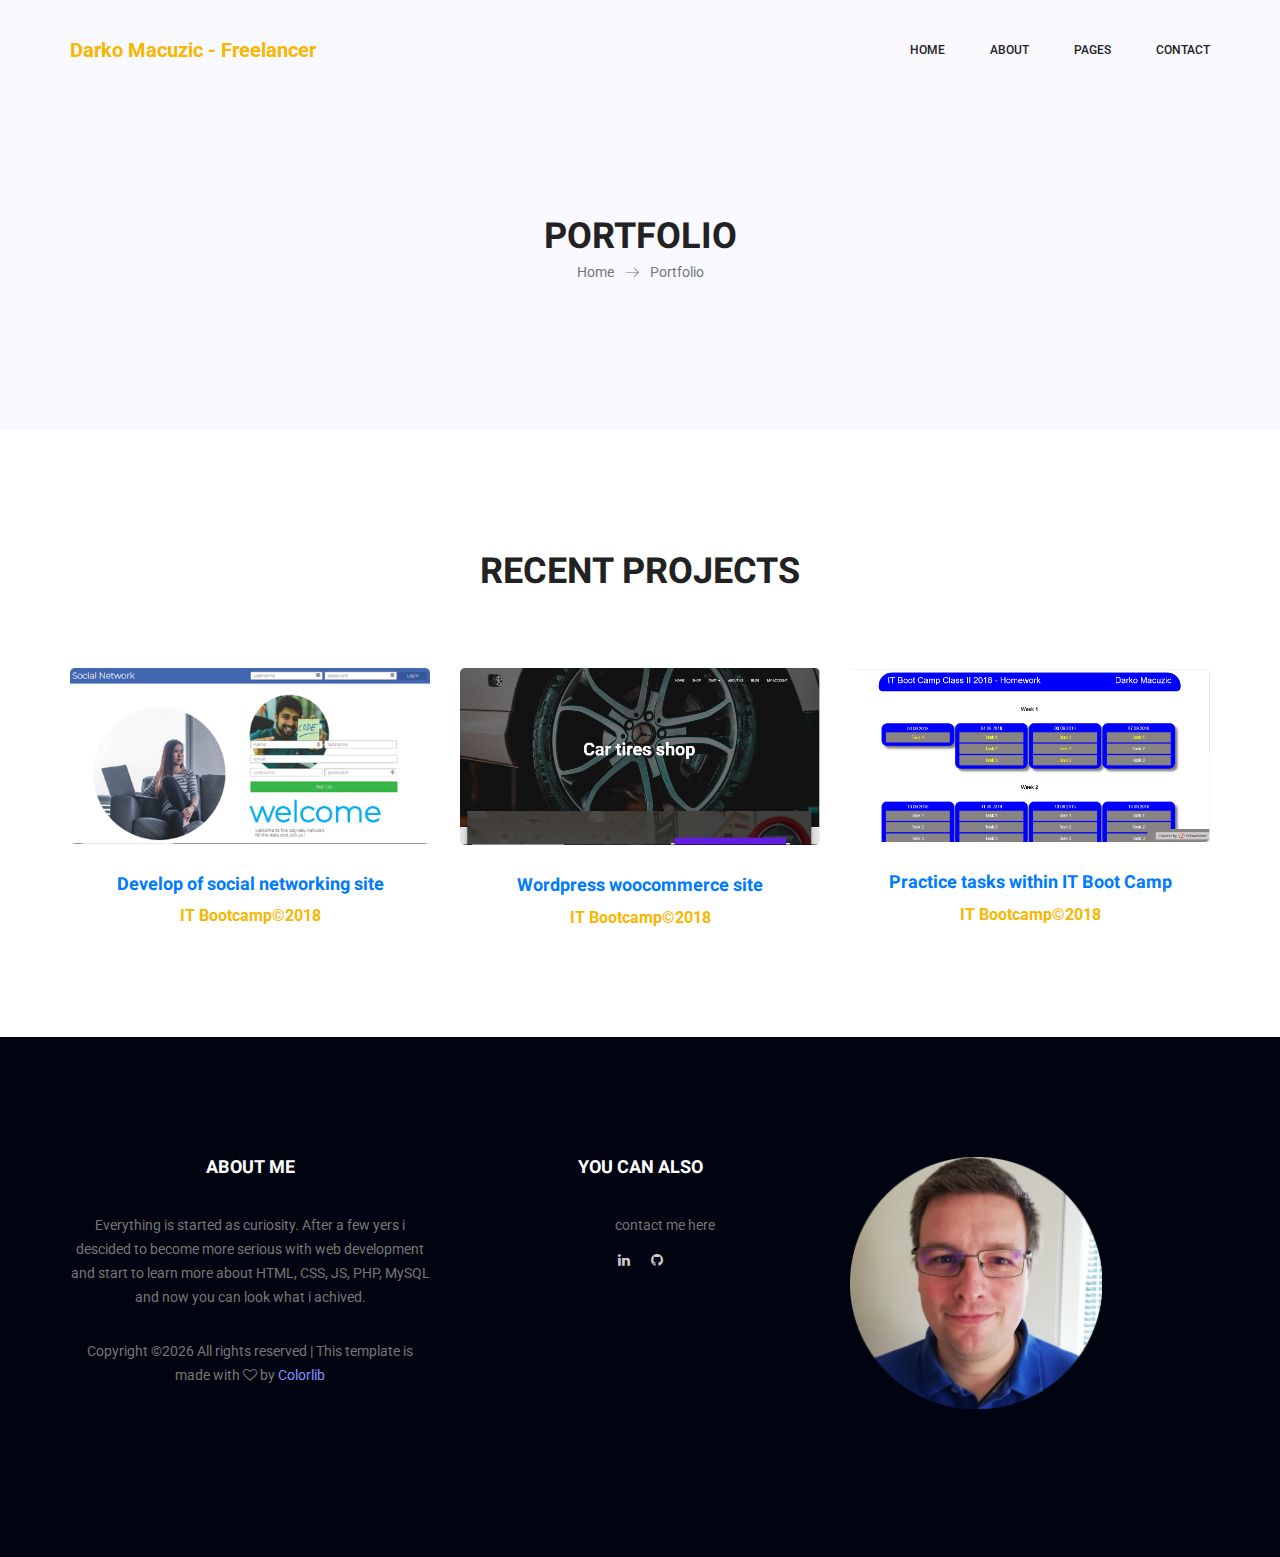
<file: portfolio.html>
<!doctype html>
<html lang="en">
    <head>
        <!-- Required meta tags -->
        <meta charset="utf-8">
        <meta name="viewport" content="width=device-width, initial-scale=1, shrink-to-fit=no">
        <link rel="icon" href="img/favicon.png" type="image/png">
        <title>Darko Macuzic -  Freelancer</title>
        <!-- Bootstrap CSS -->
        <link rel="stylesheet" href="css/bootstrap.css">
        <link rel="stylesheet" href="vendors/linericon/style.css">
        <link rel="stylesheet" href="css/font-awesome.min.css">
        <link rel="stylesheet" href="vendors/owl-carousel/owl.carousel.min.css">
        <link rel="stylesheet" href="vendors/lightbox/simpleLightbox.css">
        <link rel="stylesheet" href="vendors/nice-select/css/nice-select.css">
        <link rel="stylesheet" href="vendors/animate-css/animate.css">
        <link rel="stylesheet" href="vendors/flaticon/flaticon.css">
        <!-- main css -->
        <link rel="stylesheet" href="css/style.css">
        <link rel="stylesheet" href="css/responsive.css">
    </head>
    <body>
        <!--================Header Menu Area =================-->
        <header class="header_area">
            <div class="main_menu" id="mainNav">
            	<nav class="navbar navbar-expand-lg navbar-light">
					<div class="container box_1620">
						<!-- Brand and toggle get grouped for better mobile display -->
						<a class="navbar-brand logo_h" href="index.html"><b>Darko Macuzic -  Freelancer</b></a>
						<button class="navbar-toggler" type="button" data-toggle="collapse" data-target="#navbarSupportedContent" aria-controls="navbarSupportedContent" aria-expanded="false" aria-label="Toggle navigation">
							<span class="icon-bar"></span>
							<span class="icon-bar"></span>
							<span class="icon-bar"></span>
						</button>
						<!-- Collect the nav links, forms, and other content for toggling -->
						<div class="collapse navbar-collapse offset" id="navbarSupportedContent">
							<ul class="nav navbar-nav menu_nav ml-auto">
								<li class="nav-item active"><a class="nav-link" href="index.html">Home</a></li> 
								<li class="nav-item"><a class="nav-link" href="about-us.html">About</a></li> 
								<li class="nav-item submenu dropdown">
									<a href="#" class="nav-link dropdown-toggle" data-toggle="dropdown" role="button" aria-haspopup="true" aria-expanded="false">Pages</a>
									<ul class="dropdown-menu">
										<li class="nav-item"><a class="nav-link" href="portfolio.html">Portfolio</a></li>
										<li class="nav-item"><a class="nav-link" href="portfolio-details.html">Project Details</a></li>
									</ul>
								</li> 
								<li class="nav-item"><a class="nav-link" href="contact.html">Contact</a></li>
							</ul>
						</div> 
					</div>
            	</nav>
            </div>
        </header>
        <!--================Header Menu Area =================-->
        
        <!--================Home Banner Area =================-->
        <section class="banner_area">
            <div class="banner_inner d-flex align-items-center">
            	<div class="overlay bg-parallax" data-stellar-ratio="0.9" data-stellar-vertical-offset="0" data-background=""></div>
				<div class="container">
					<div class="banner_content text-center">
						<h2>Portfolio</h2>
						<div class="page_link">
							<a href="index.html">Home</a>
							<a href="portfolio.html">Portfolio</a>
						</div>
						
					</div>
				</div>
            </div>
        </section>
        <!--================End Home Banner Area =================-->
        
        <!--================Projects Area =================-->
        <section class="projects_area p_120">
        	<div class="container">
        		<div class="main_title">
					<h2>Recent Projects</h2>
				</div>
        		<div class="projects_inner row">
					<div class="col-lg-4 col-sm-6 brand web">
						<div class="projects_item">
							<a href="portfolio-details.html#socnet"><img class="img-fluid" src="img/projects/socnet.png" alt="Social Network site"></a>
						</div>
						<div class="projects_text">
							<a href="portfolio-details.html#socnet"><h4>Develop of social networking site</h4></a>
							<p><b>IT Bootcamp&copy;2018</b></p>
						</div>			
					</div>
					<div class="col-lg-4 col-sm-6 brand web">
						<div class="projects_item">
							<a href="portfolio-details.html#webshop"><img class="img-fluid" src="img/projects/wpwebshop.png" alt="Wordpress woocommerce shop"></a>
						</div>
						<div class="projects_text">
							<a href="portfolio-details.html#webshop"><h4>Wordpress woocommerce site</h4></a>
							<p><b>IT Bootcamp&copy;2018</b></p>
						</div>
					</div>
					<div class="col-lg-4 col-sm-6 brand web">
						<div class="projects_item">
							<a href="portfolio-details.html#itbcprtc"><img class="img-fluid" src="img/projects/itbcpractice.png" alt="Wordpress woocommerce shop"></a>
						</div>
						<div class="projects_text">
							<a href="portfolio-details.html#itbcprtc"><h4>Practice tasks within IT Boot Camp</h4></a>
							<p><b>IT Bootcamp&copy;2018</b></p>
						</div>
					</div>
				</div>
        </section>
        <!--================End Projects Area =================-->
        
        
        
<!--================Footer Area =================-->
        <footer class="footer_area p_120">
        	<div class="container">
        		<div class="row footer_inner">
        			<div class="col-lg-4 col-sm-6">
        				<aside class="f_widget ab_widget">
        					<div class="f_title">
        						<h3>About Me</h3>
        					</div>
        					<p>Everything is started as curiosity. After a few yers i descided to become more serious with web development and start to learn more about HTML, CSS, JS, PHP, MySQL and now you can look what i achived.</p>
        					<p><!-- Link back to Colorlib can't be removed. Template is licensed under CC BY 3.0. -->
							Copyright &copy;<script>document.write(new Date().getFullYear());</script> All rights reserved | This template is made with <i class="fa fa-heart-o" aria-hidden="true"></i> by <a href="https://colorlib.com" target="_blank">Colorlib</a>
							<!-- Link back to Colorlib can't be removed. Template is licensed under CC BY 3.0. -->
							</p>
        				</aside>
        			</div>
    
                <div class="col-lg-4">
                        <aside class="f_widget social_widget">
                            <div class="f_title">
                                <h3>You can also</h3>
                            </div>
                            <p>contact me here</p>
                            <ul class="list">
                                <li><a href="https://www.linkedin.com/in/darko-m-b1810283/"><i class="fa fa-linkedin"></i></a></li>
                                <li><a href="https://github.com/dachayu"><i class="fa fa-github"></i></a></li>
                            </ul>
                        </aside>
                    </div>
        			<div class="col-lg-4">
        				<img src="img/banner/profileimg.gif" alt="" width=70%>
        			</div>
        		</div>
        	</div>
        </footer>
        <!--================End Footer Area =================-->
        
        
        
        
        <!-- Optional JavaScript -->
        <!-- jQuery first, then Popper.js, then Bootstrap JS -->
        <script src="js/jquery-3.2.1.min.js"></script>
        <script src="js/popper.js"></script>
        <script src="js/bootstrap.min.js"></script>
        <script src="js/stellar.js"></script>
        <script src="vendors/lightbox/simpleLightbox.min.js"></script>
        <script src="vendors/nice-select/js/jquery.nice-select.min.js"></script>
        <script src="vendors/isotope/imagesloaded.pkgd.min.js"></script>
        <script src="vendors/isotope/isotope-min.js"></script>
        <script src="vendors/owl-carousel/owl.carousel.min.js"></script>
        <script src="js/jquery.ajaxchimp.min.js"></script>
        <script src="js/mail-script.js"></script>
        <script src="vendors/counter-up/jquery.waypoints.min.js"></script>
        <script src="vendors/counter-up/jquery.counterup.min.js"></script>
        <script src="js/theme.js"></script>
    </body>
</html>
</file>
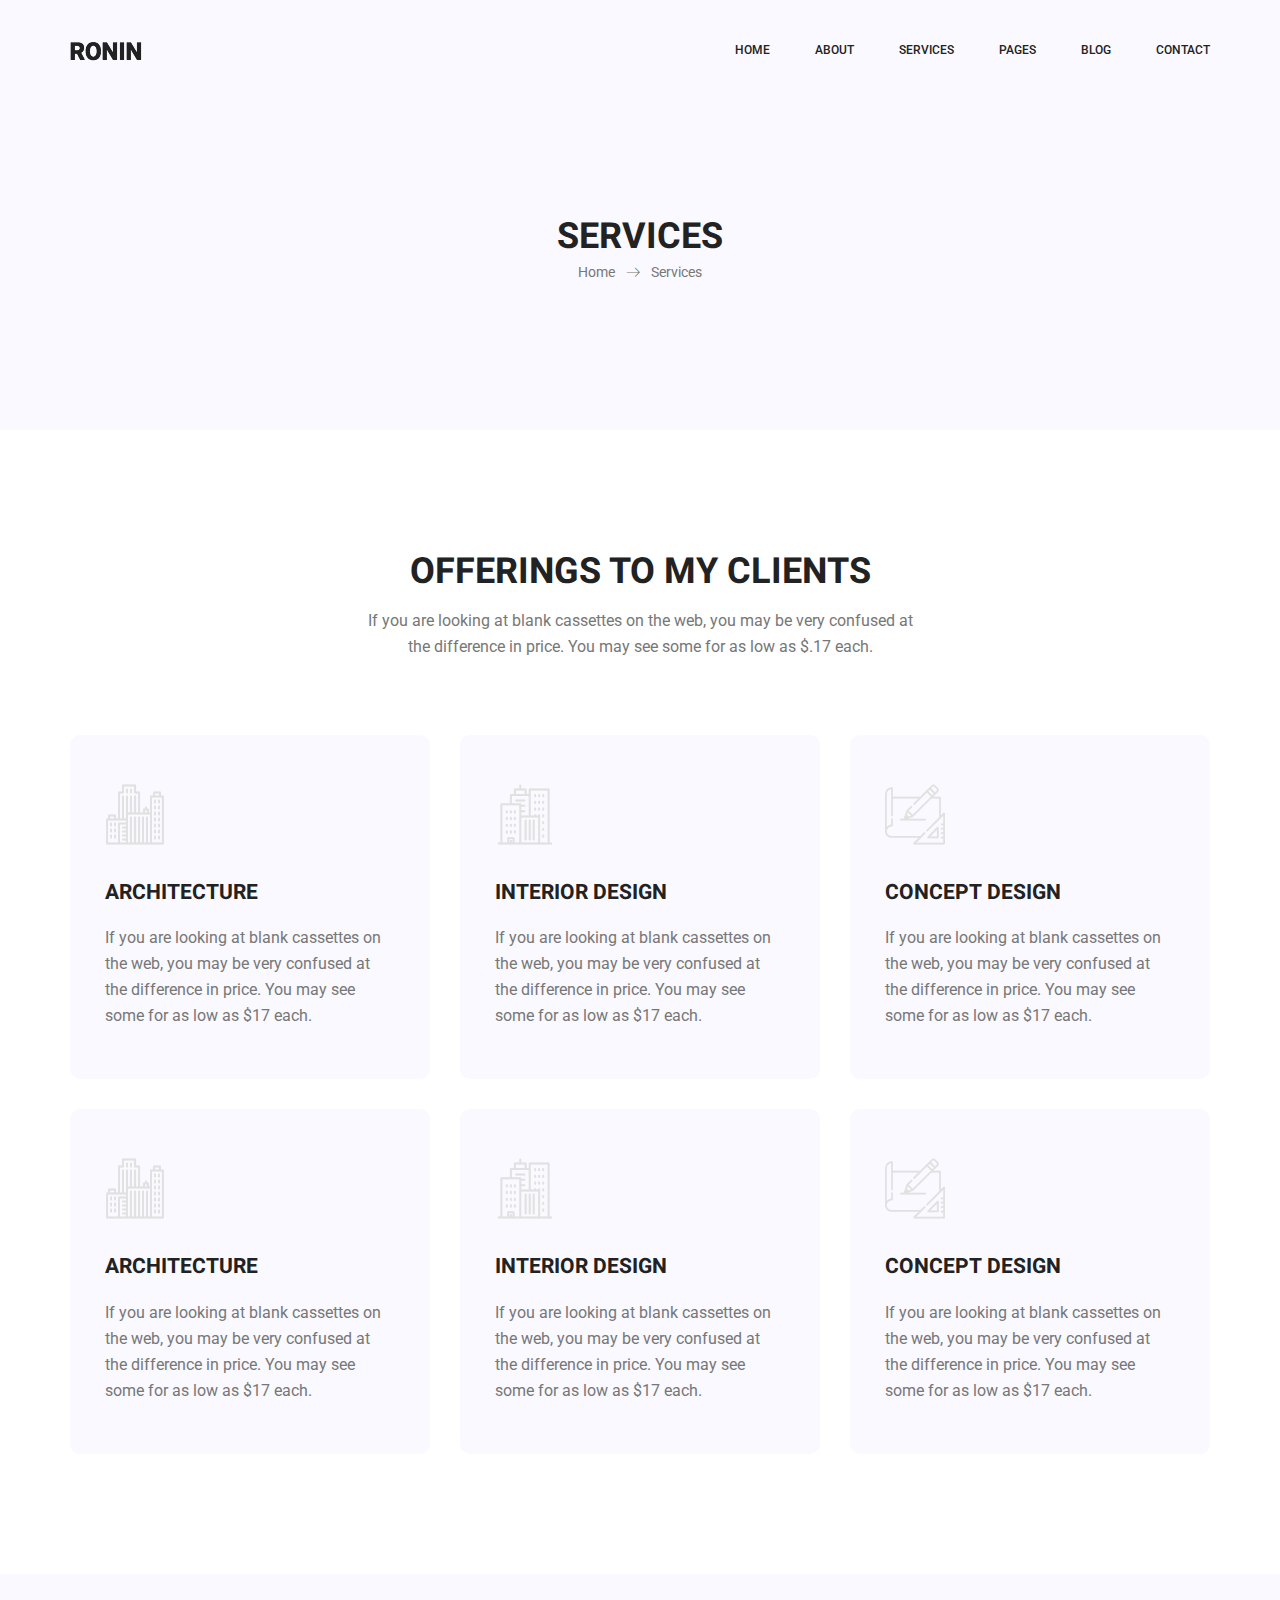
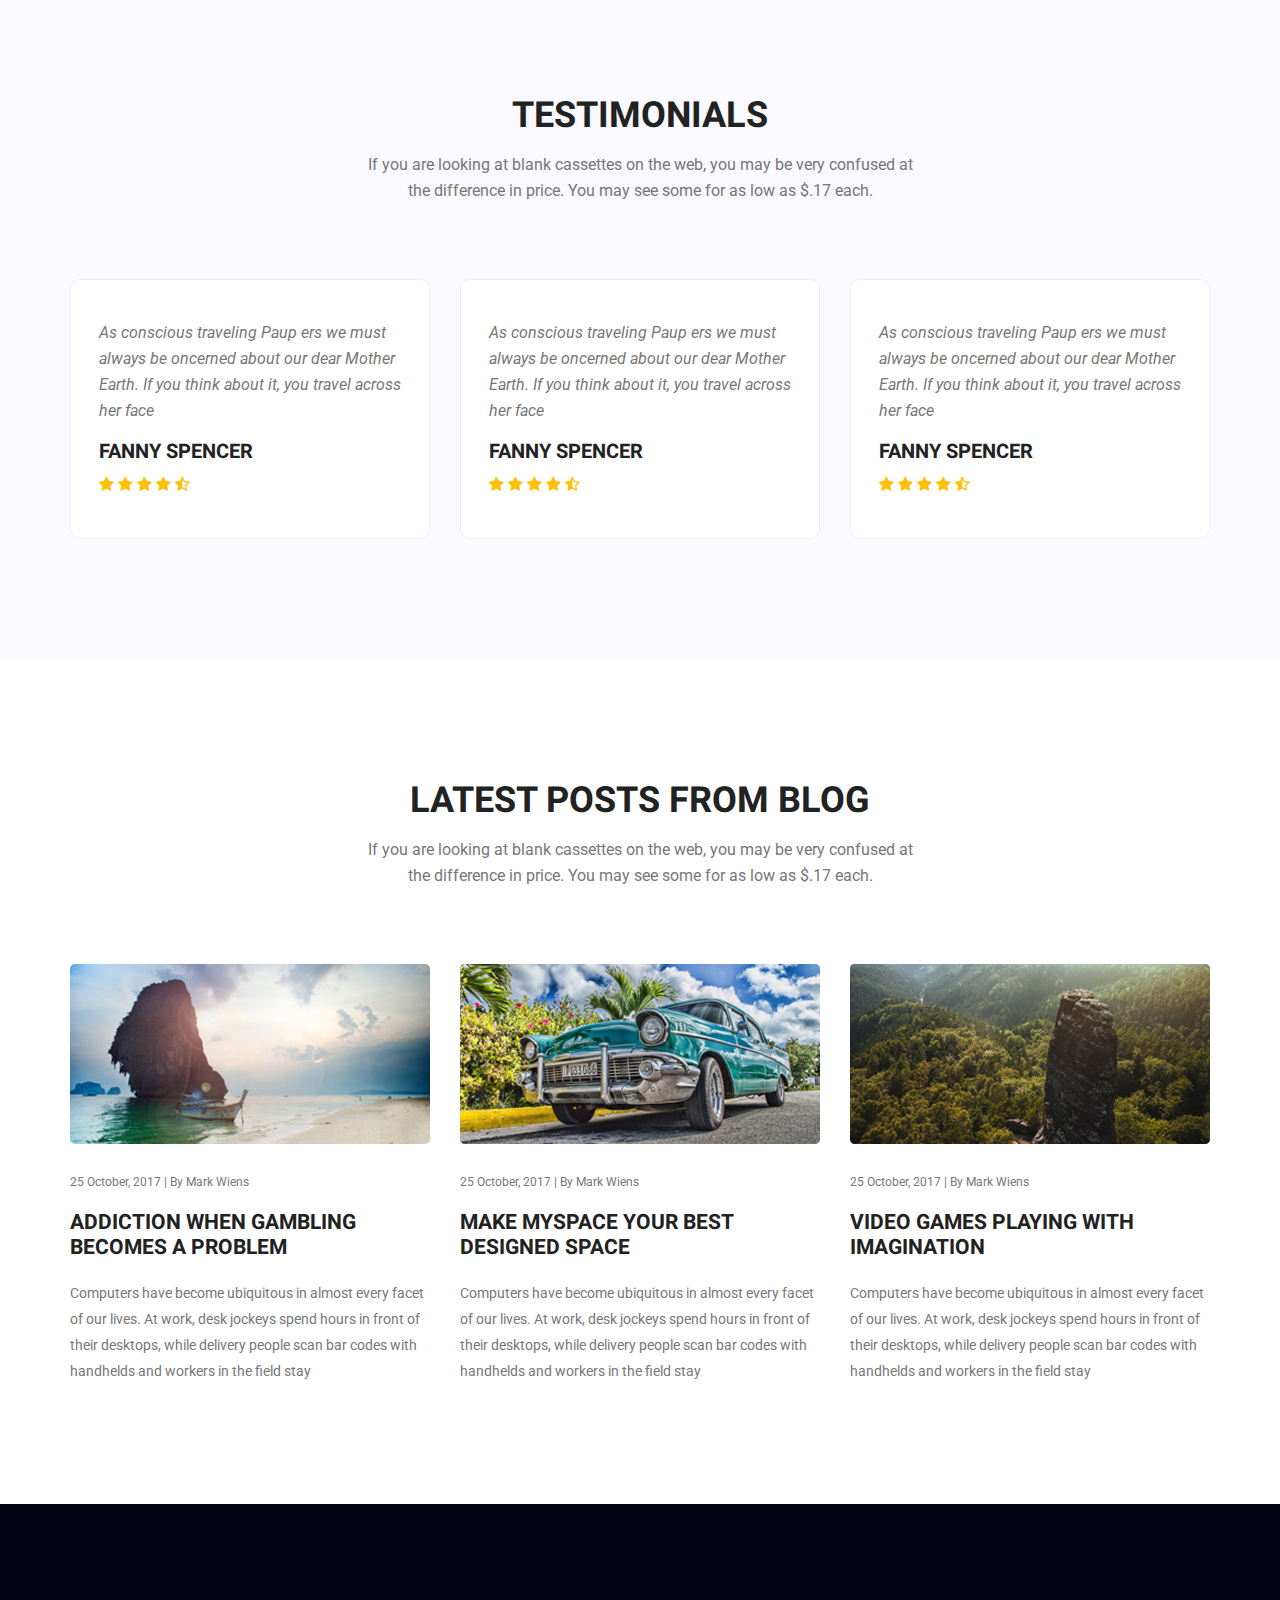
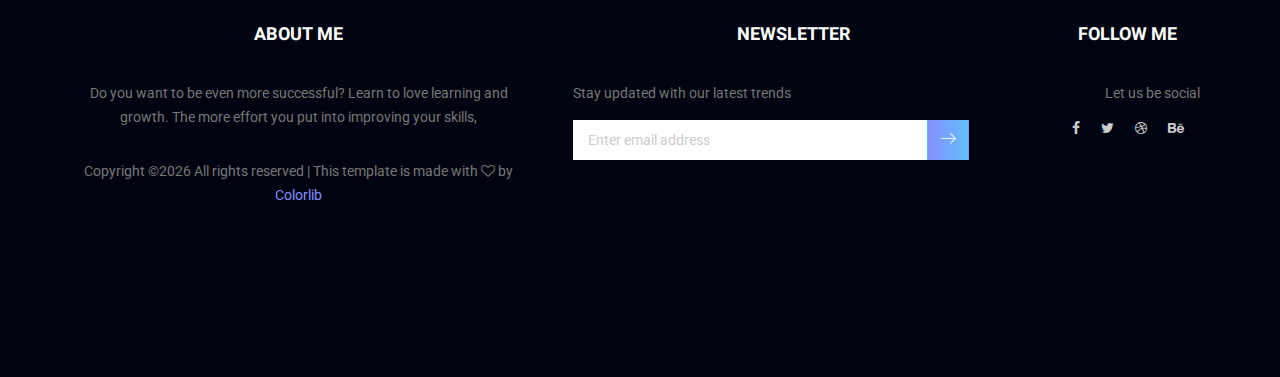
<file: services.html>
<!doctype html>
<html lang="en">
    <head>
        <!-- Required meta tags -->
        <meta charset="utf-8">
        <meta name="viewport" content="width=device-width, initial-scale=1, shrink-to-fit=no">
        <link rel="icon" href="img/favicon.png" type="image/png">
        <title>Ronin Multi</title>
        <!-- Bootstrap CSS -->
        <link rel="stylesheet" href="css/bootstrap.css">
        <link rel="stylesheet" href="vendors/linericon/style.css">
        <link rel="stylesheet" href="css/font-awesome.min.css">
        <link rel="stylesheet" href="vendors/owl-carousel/owl.carousel.min.css">
        <link rel="stylesheet" href="vendors/lightbox/simpleLightbox.css">
        <link rel="stylesheet" href="vendors/nice-select/css/nice-select.css">
        <link rel="stylesheet" href="vendors/animate-css/animate.css">
        <link rel="stylesheet" href="vendors/flaticon/flaticon.css">
        <!-- main css -->
        <link rel="stylesheet" href="css/style.css">
        <link rel="stylesheet" href="css/responsive.css">
    </head>
    <body>
        
        <!--================Header Menu Area =================-->
        <header class="header_area">
            <div class="main_menu" id="mainNav">
            	<nav class="navbar navbar-expand-lg navbar-light">
					<div class="container box_1620">
						<!-- Brand and toggle get grouped for better mobile display -->
						<a class="navbar-brand logo_h" href="index.html"><img src="img/logo.png" alt=""></a>
						<button class="navbar-toggler" type="button" data-toggle="collapse" data-target="#navbarSupportedContent" aria-controls="navbarSupportedContent" aria-expanded="false" aria-label="Toggle navigation">
							<span class="icon-bar"></span>
							<span class="icon-bar"></span>
							<span class="icon-bar"></span>
						</button>
						<!-- Collect the nav links, forms, and other content for toggling -->
						<div class="collapse navbar-collapse offset" id="navbarSupportedContent">
							<ul class="nav navbar-nav menu_nav ml-auto">
								<li class="nav-item active"><a class="nav-link" href="index.html">Home</a></li> 
								<li class="nav-item"><a class="nav-link" href="about-us.html">About</a></li> 
								<li class="nav-item"><a class="nav-link" href="services.html">Services</a>
								<li class="nav-item submenu dropdown">
									<a href="#" class="nav-link dropdown-toggle" data-toggle="dropdown" role="button" aria-haspopup="true" aria-expanded="false">Pages</a>
									<ul class="dropdown-menu">
										<li class="nav-item"><a class="nav-link" href="portfolio.html">Portfolio</a></li>
										<li class="nav-item"><a class="nav-link" href="portfolio-details.html">Project Details</a></li>
										<li class="nav-item"><a class="nav-link" href="elements.html">Elements</a></li>
									</ul>
								</li> 
								<li class="nav-item submenu dropdown">
									<a href="#" class="nav-link dropdown-toggle" data-toggle="dropdown" role="button" aria-haspopup="true" aria-expanded="false">Blog</a>
									<ul class="dropdown-menu">
										<li class="nav-item"><a class="nav-link" href="blog.html">Blog</a></li>
										<li class="nav-item"><a class="nav-link" href="single-blog.html">Blog Details</a></li>
									</ul>
								</li> 
								<li class="nav-item"><a class="nav-link" href="contact.html">Contact</a></li>
							</ul>
						</div> 
					</div>
            	</nav>
            </div>
        </header>
        <!--================Header Menu Area =================-->
        
        <!--================Home Banner Area =================-->
        <section class="banner_area">
            <div class="banner_inner d-flex align-items-center">
            	<div class="overlay bg-parallax" data-stellar-ratio="0.9" data-stellar-vertical-offset="0" data-background=""></div>
				<div class="container">
					<div class="banner_content text-center">
						<h2>Services</h2>
						<div class="page_link">
							<a href="index.html">Home</a>
							<a href="services.html">Services</a>
						</div>
						
					</div>
				</div>
            </div>
        </section>
        <!--================End Home Banner Area =================-->
        
        <!--================Feature Area =================-->
        <section class="feature_area feature_tow p_120">
        	<div class="container">
        		<div class="main_title">
        			<h2>offerings to my clients</h2>
        			<p>If you are looking at blank cassettes on the web, you may be very confused at the difference in price. You may see some for as low as $.17 each.</p>
        		</div>
        		<div class="feature_inner row">
        			<div class="col-lg-4">
        				<div class="feature_item">
        					<i class="flaticon-city"></i>
        					<h4>Architecture</h4>
        					<p>If you are looking at blank cassettes on the web, you may be very confused at the difference in price. You may see some for as low as $17 each.</p>
        				</div>
        			</div>
        			<div class="col-lg-4">
        				<div class="feature_item">
        					<i class="flaticon-skyline"></i>
        					<h4>Interior Design</h4>
        					<p>If you are looking at blank cassettes on the web, you may be very confused at the difference in price. You may see some for as low as $17 each.</p>
        				</div>
        			</div>
        			<div class="col-lg-4">
        				<div class="feature_item">
        					<i class="flaticon-sketch"></i>
        					<h4>Concept Design</h4>
        					<p>If you are looking at blank cassettes on the web, you may be very confused at the difference in price. You may see some for as low as $17 each.</p>
        				</div>
        			</div>
        			<div class="col-lg-4">
        				<div class="feature_item">
        					<i class="flaticon-city"></i>
        					<h4>Architecture</h4>
        					<p>If you are looking at blank cassettes on the web, you may be very confused at the difference in price. You may see some for as low as $17 each.</p>
        				</div>
        			</div>
        			<div class="col-lg-4">
        				<div class="feature_item">
        					<i class="flaticon-skyline"></i>
        					<h4>Interior Design</h4>
        					<p>If you are looking at blank cassettes on the web, you may be very confused at the difference in price. You may see some for as low as $17 each.</p>
        				</div>
        			</div>
        			<div class="col-lg-4">
        				<div class="feature_item">
        					<i class="flaticon-sketch"></i>
        					<h4>Concept Design</h4>
        					<p>If you are looking at blank cassettes on the web, you may be very confused at the difference in price. You may see some for as low as $17 each.</p>
        				</div>
        			</div>
        		</div>
        	</div>
        </section>
        <!--================End Feature Area =================-->
        
        <!--================Testimonials Area =================-->
        <section class="testimonials_area p_120">
        	<div class="container">
        		<div class="main_title">
        			<h2>Testimonials</h2>
        			<p>If you are looking at blank cassettes on the web, you may be very confused at the difference in price. You may see some for as low as $.17 each.</p>
        		</div>
        		<div class="testi_inner">
					<div class="testi_slider owl-carousel">
						<div class="item">
							<div class="testi_item">
								<p>As conscious traveling Paup ers we must always be oncerned about our dear Mother Earth. If you think about it, you travel across her face</p>
								<h4>Fanny Spencer</h4>
								<a href="#"><i class="fa fa-star"></i></a>
								<a href="#"><i class="fa fa-star"></i></a>
								<a href="#"><i class="fa fa-star"></i></a>
								<a href="#"><i class="fa fa-star"></i></a>
								<a href="#"><i class="fa fa-star-half-o"></i></a>
							</div>
						</div>
						<div class="item">
							<div class="testi_item">
								<p>As conscious traveling Paup ers we must always be oncerned about our dear Mother Earth. If you think about it, you travel across her face</p>
								<h4>Fanny Spencer</h4>
								<a href="#"><i class="fa fa-star"></i></a>
								<a href="#"><i class="fa fa-star"></i></a>
								<a href="#"><i class="fa fa-star"></i></a>
								<a href="#"><i class="fa fa-star"></i></a>
								<a href="#"><i class="fa fa-star-half-o"></i></a>
							</div>
						</div>
						<div class="item">
							<div class="testi_item">
								<p>As conscious traveling Paup ers we must always be oncerned about our dear Mother Earth. If you think about it, you travel across her face</p>
								<h4>Fanny Spencer</h4>
								<a href="#"><i class="fa fa-star"></i></a>
								<a href="#"><i class="fa fa-star"></i></a>
								<a href="#"><i class="fa fa-star"></i></a>
								<a href="#"><i class="fa fa-star"></i></a>
								<a href="#"><i class="fa fa-star-half-o"></i></a>
							</div>
						</div>
					</div>
        		</div>
        	</div>
        </section>
        <!--================End Testimonials Area =================-->
        
        <!--================Latest Blog Area =================-->
        <section class="latest_blog_area p_120">
        	<div class="container">
        		<div class="main_title">
        			<h2>Latest Posts from Blog</h2>
        			<p>If you are looking at blank cassettes on the web, you may be very confused at the difference in price. You may see some for as low as $.17 each.</p>
        		</div>
        		<div class="row latest_blog_inner">
        			<div class="col-lg-4">
        				<div class="l_blog_item">
        					<div class="l_blog_img">
        						<img class="img-fluid" src="img/blog/home-blog/home-blog-1.jpg" alt="">
        					</div>
        					<div class="l_blog_text">
        						<div class="date">
        							<a href="#">25 October, 2017  |  By Mark Wiens</a>
        						</div>
        						<a href="#"><h4>Addiction When Gambling Becomes A Problem</h4></a>
        						<p>Computers have become ubiquitous in almost every facet of our lives. At work, desk jockeys spend hours in front of their desktops, while delivery people scan bar codes with handhelds and workers in the field stay</p>
        					</div>
        				</div>
        			</div>
        			<div class="col-lg-4">
        				<div class="l_blog_item">
        					<div class="l_blog_img">
        						<img class="img-fluid" src="img/blog/home-blog/home-blog-2.jpg" alt="">
        					</div>
        					<div class="l_blog_text">
        						<div class="date">
        							<a href="#">25 October, 2017  |  By Mark Wiens</a>
        						</div>
        						<a href="#"><h4>Make Myspace Your Best Designed Space</h4></a>
        						<p>Computers have become ubiquitous in almost every facet of our lives. At work, desk jockeys spend hours in front of their desktops, while delivery people scan bar codes with handhelds and workers in the field stay</p>
        					</div>
        				</div>
        			</div>
        			<div class="col-lg-4">
        				<div class="l_blog_item">
        					<div class="l_blog_img">
        						<img class="img-fluid" src="img/blog/home-blog/home-blog-3.jpg" alt="">
        					</div>
        					<div class="l_blog_text">
        						<div class="date">
        							<a href="#">25 October, 2017  |  By Mark Wiens</a>
        						</div>
        						<a href="#"><h4>Video Games Playing With Imagination</h4></a>
        						<p>Computers have become ubiquitous in almost every facet of our lives. At work, desk jockeys spend hours in front of their desktops, while delivery people scan bar codes with handhelds and workers in the field stay</p>
        					</div>
        				</div>
        			</div>
        		</div>
        	</div>
        </section>
        <!--================End Latest Blog Area =================-->
        
        <!--================Footer Area =================-->
        <footer class="footer_area p_120">
        	<div class="container">
        		<div class="row footer_inner">
        			<div class="col-lg-5 col-sm-6">
        				<aside class="f_widget ab_widget">
        					<div class="f_title">
        						<h3>About Me</h3>
        					</div>
        					<p>Do you want to be even more successful? Learn to love learning and growth. The more effort you put into improving your skills,</p>
        					<p><!-- Link back to Colorlib can't be removed. Template is licensed under CC BY 3.0. -->
Copyright &copy;<script>document.write(new Date().getFullYear());</script> All rights reserved | This template is made with <i class="fa fa-heart-o" aria-hidden="true"></i> by <a href="https://colorlib.com" target="_blank">Colorlib</a>
<!-- Link back to Colorlib can't be removed. Template is licensed under CC BY 3.0. -->
</p>
        				</aside>
        			</div>
        			<div class="col-lg-5 col-sm-6">
        				<aside class="f_widget news_widget">
        					<div class="f_title">
        						<h3>Newsletter</h3>
        					</div>
        					<p>Stay updated with our latest trends</p>
        					<div id="mc_embed_signup">
                                <form target="_blank" action="https://spondonit.us12.list-manage.com/subscribe/post?u=1462626880ade1ac87bd9c93a&amp;id=92a4423d01" method="get" class="subscribe_form relative">
                                	<div class="input-group d-flex flex-row">
                                        <input name="EMAIL" placeholder="Enter email address" onfocus="this.placeholder = ''" onblur="this.placeholder = 'Email Address '" required="" type="email">
                                        <button class="btn sub-btn"><span class="lnr lnr-arrow-right"></span></button>		
                                    </div>				
                                    <div class="mt-10 info"></div>
                                </form>
                            </div>
        				</aside>
        			</div>
        			<div class="col-lg-2">
        				<aside class="f_widget social_widget">
        					<div class="f_title">
        						<h3>Follow Me</h3>
        					</div>
        					<p>Let us be social</p>
        					<ul class="list">
        						<li><a href="#"><i class="fa fa-facebook"></i></a></li>
        						<li><a href="#"><i class="fa fa-twitter"></i></a></li>
        						<li><a href="#"><i class="fa fa-dribbble"></i></a></li>
        						<li><a href="#"><i class="fa fa-behance"></i></a></li>
        					</ul>
        				</aside>
        			</div>
        		</div>
        	</div>
        </footer>
        <!--================End Footer Area =================-->
        
        
        
        
        <!-- Optional JavaScript -->
        <!-- jQuery first, then Popper.js, then Bootstrap JS -->
        <script src="js/jquery-3.2.1.min.js"></script>
        <script src="js/popper.js"></script>
        <script src="js/bootstrap.min.js"></script>
        <script src="js/stellar.js"></script>
        <script src="vendors/lightbox/simpleLightbox.min.js"></script>
        <script src="vendors/nice-select/js/jquery.nice-select.min.js"></script>
        <script src="vendors/isotope/imagesloaded.pkgd.min.js"></script>
        <script src="vendors/isotope/isotope-min.js"></script>
        <script src="vendors/owl-carousel/owl.carousel.min.js"></script>
        <script src="js/jquery.ajaxchimp.min.js"></script>
        <script src="js/mail-script.js"></script>
        <script src="vendors/counter-up/jquery.waypoints.min.js"></script>
        <script src="vendors/counter-up/jquery.counterup.min.js"></script>
        <script src="js/theme.js"></script>
    </body>
</html>
</file>
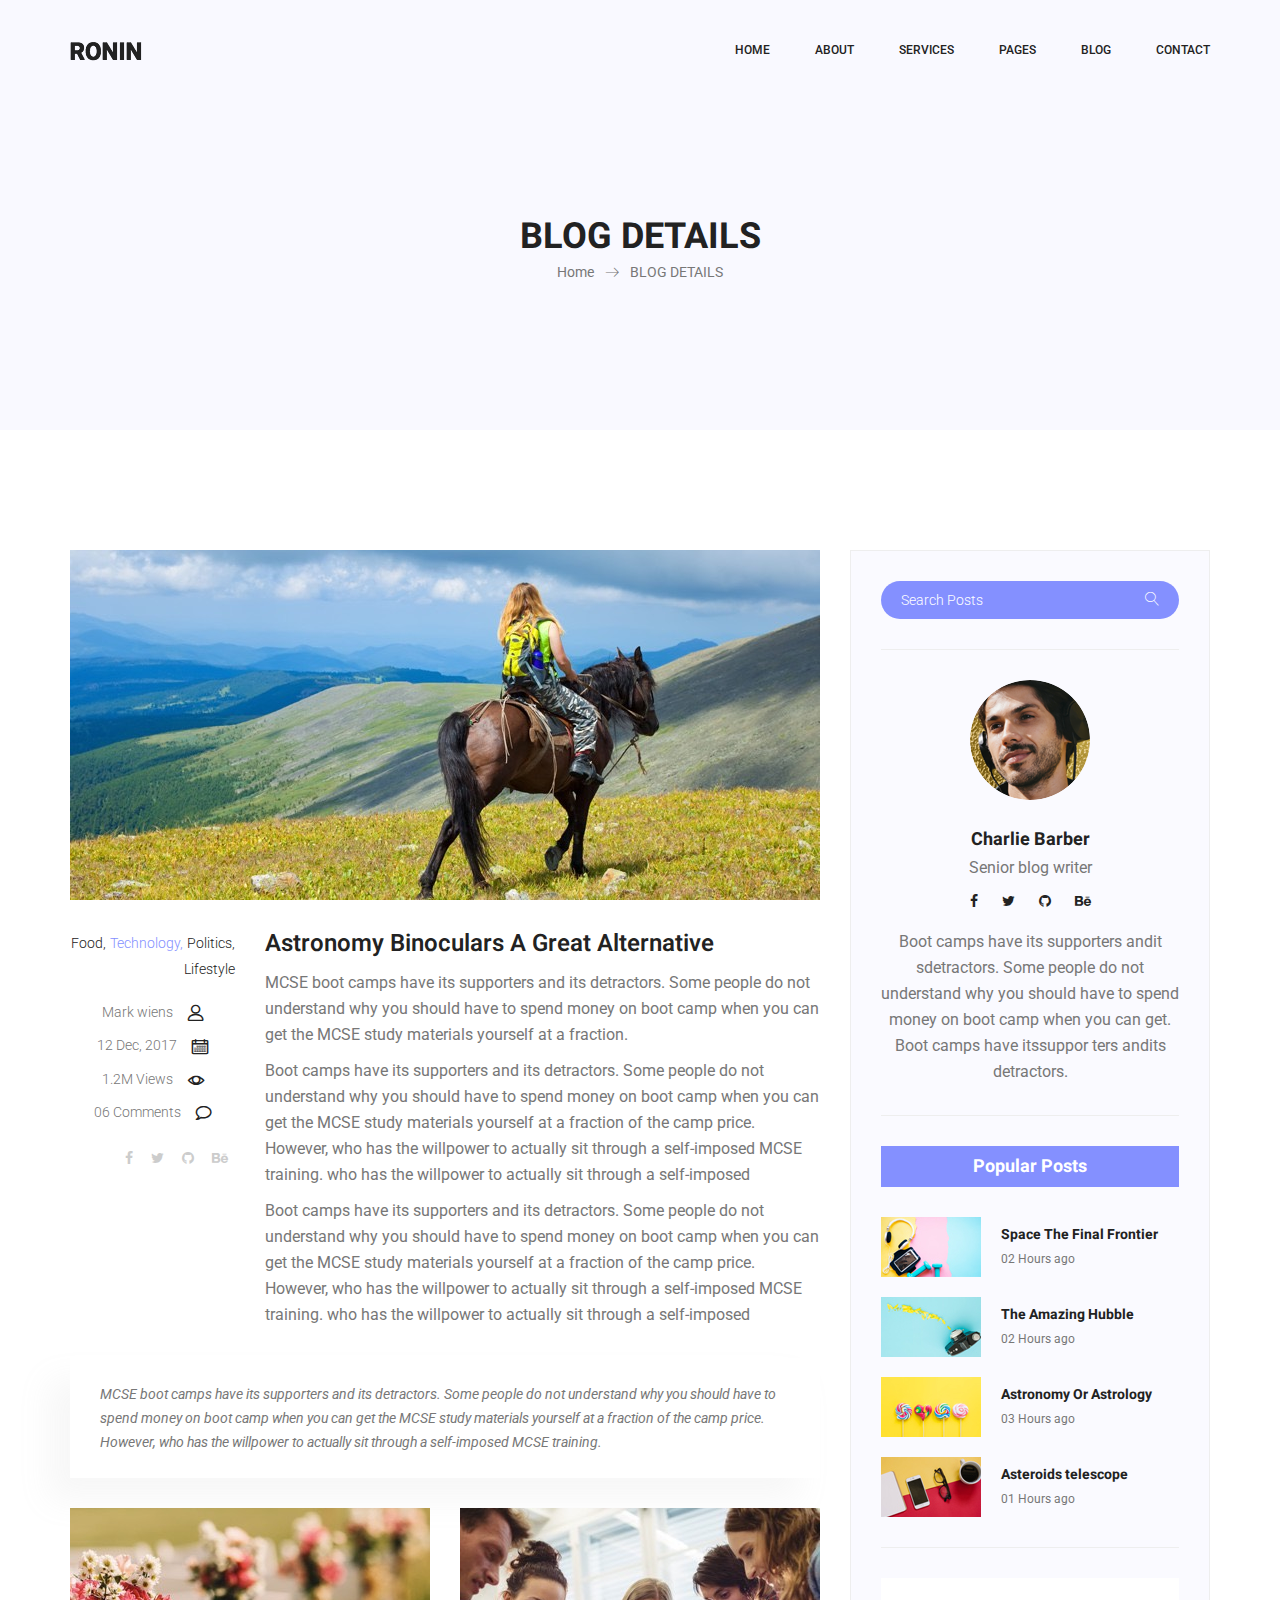
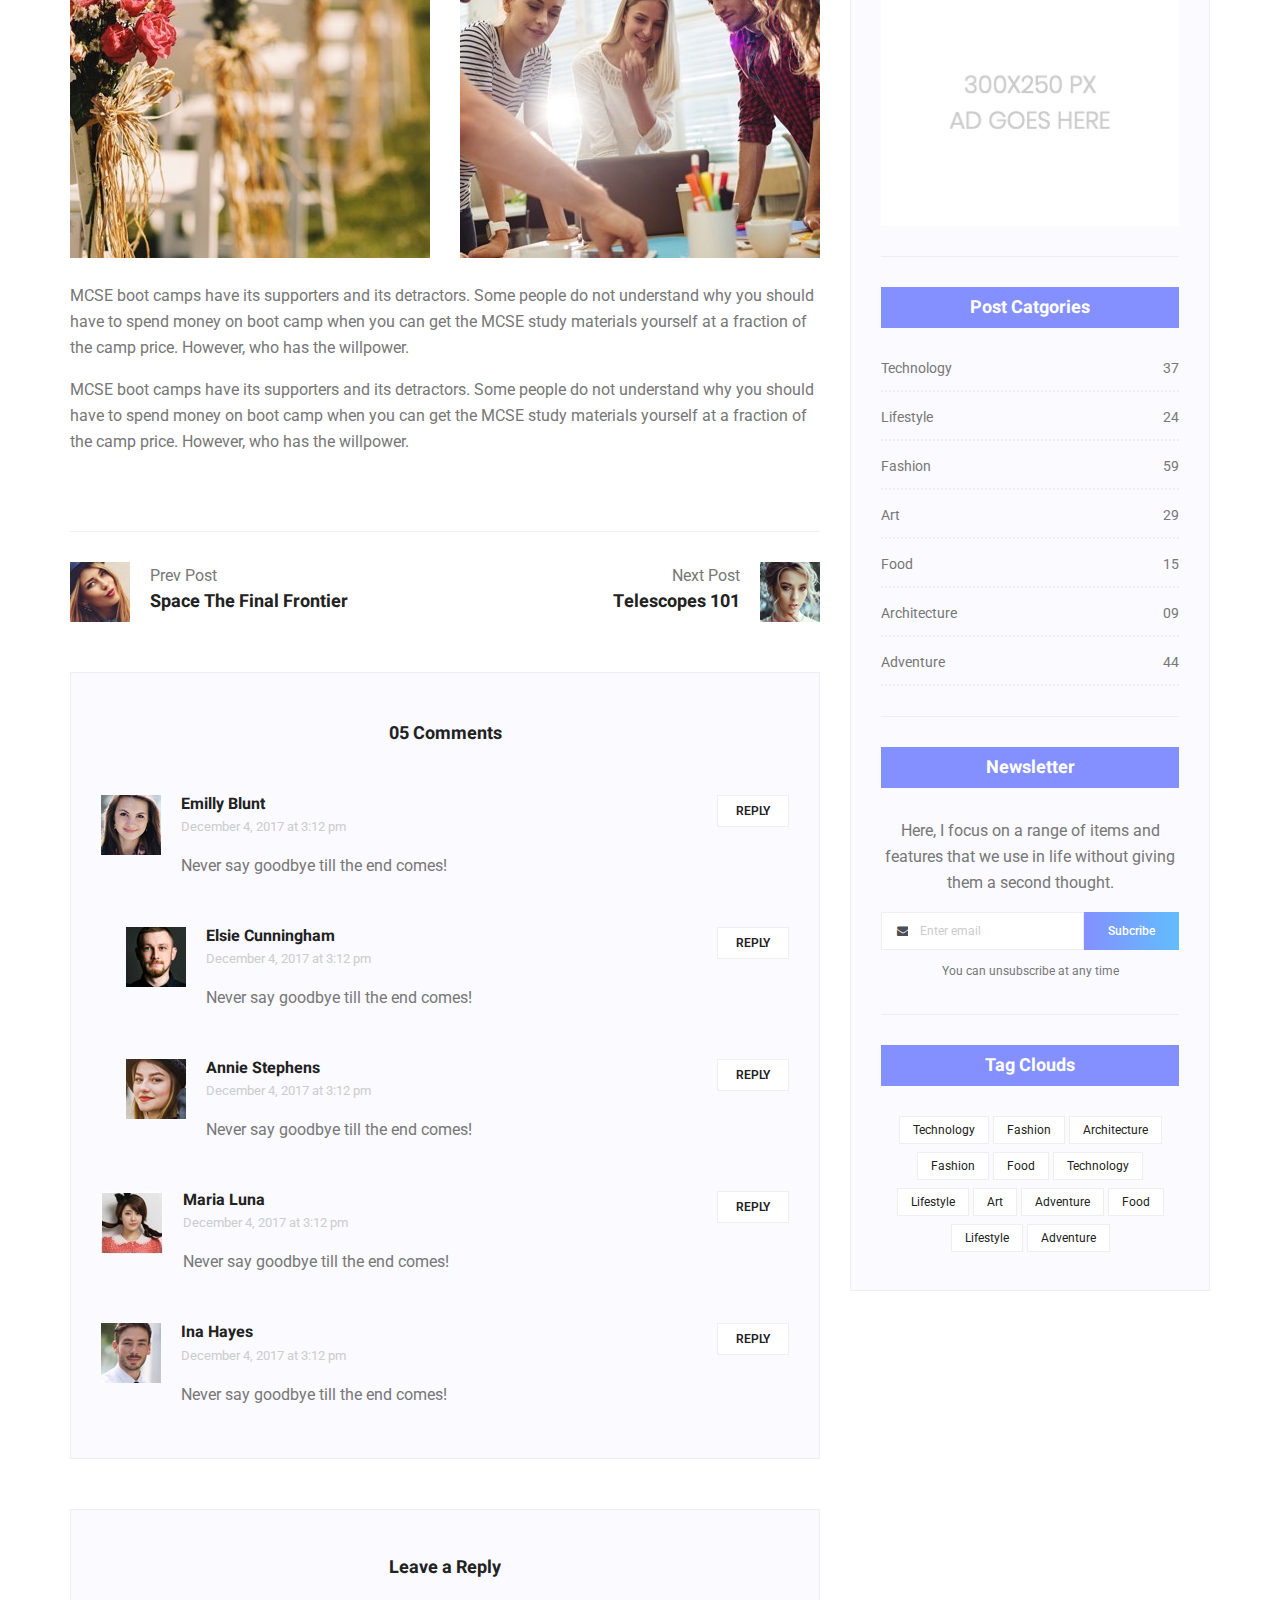
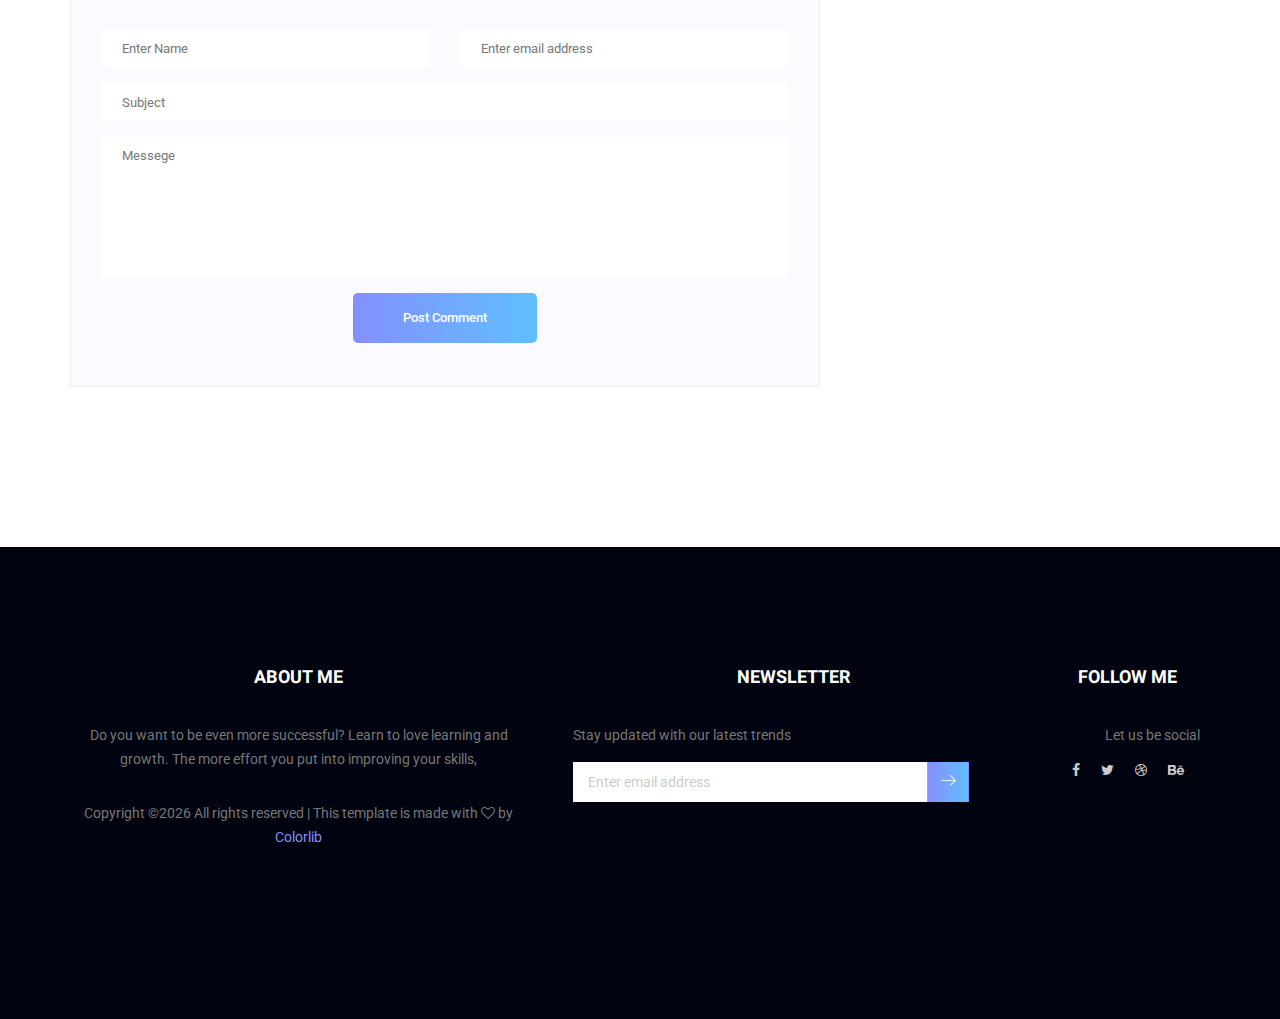
<file: single-blog.html>
<!doctype html>
<html lang="en">
    <head>
        <!-- Required meta tags -->
        <meta charset="utf-8">
        <meta name="viewport" content="width=device-width, initial-scale=1, shrink-to-fit=no">
        <link rel="icon" href="img/favicon.png" type="image/png">
        <title>Ronin Multi</title>
        <!-- Bootstrap CSS -->
        <link rel="stylesheet" href="css/bootstrap.css">
        <link rel="stylesheet" href="vendors/linericon/style.css">
        <link rel="stylesheet" href="css/font-awesome.min.css">
        <link rel="stylesheet" href="vendors/owl-carousel/owl.carousel.min.css">
        <link rel="stylesheet" href="vendors/lightbox/simpleLightbox.css">
        <link rel="stylesheet" href="vendors/nice-select/css/nice-select.css">
        <link rel="stylesheet" href="vendors/animate-css/animate.css">
        <!-- main css -->
        <link rel="stylesheet" href="css/style.css">
        <link rel="stylesheet" href="css/responsive.css">
    </head>
    <body>
        
        <!--================Header Menu Area =================-->
        <header class="header_area">
            <div class="main_menu" id="mainNav">
            	<nav class="navbar navbar-expand-lg navbar-light">
					<div class="container box_1620">
						<!-- Brand and toggle get grouped for better mobile display -->
						<a class="navbar-brand logo_h" href="index.html"><img src="img/logo.png" alt=""></a>
						<button class="navbar-toggler" type="button" data-toggle="collapse" data-target="#navbarSupportedContent" aria-controls="navbarSupportedContent" aria-expanded="false" aria-label="Toggle navigation">
							<span class="icon-bar"></span>
							<span class="icon-bar"></span>
							<span class="icon-bar"></span>
						</button>
						<!-- Collect the nav links, forms, and other content for toggling -->
						<div class="collapse navbar-collapse offset" id="navbarSupportedContent">
							<ul class="nav navbar-nav menu_nav ml-auto">
								<li class="nav-item active"><a class="nav-link" href="index.html">Home</a></li> 
								<li class="nav-item"><a class="nav-link" href="about-us.html">About</a></li> 
								<li class="nav-item"><a class="nav-link" href="services.html">Services</a>
								<li class="nav-item submenu dropdown">
									<a href="#" class="nav-link dropdown-toggle" data-toggle="dropdown" role="button" aria-haspopup="true" aria-expanded="false">Pages</a>
									<ul class="dropdown-menu">
										<li class="nav-item"><a class="nav-link" href="portfolio.html">Portfolio</a></li>
										<li class="nav-item"><a class="nav-link" href="portfolio-details.html">Project Details</a></li>
										<li class="nav-item"><a class="nav-link" href="elements.html">Elements</a></li>
									</ul>
								</li> 
								<li class="nav-item submenu dropdown">
									<a href="#" class="nav-link dropdown-toggle" data-toggle="dropdown" role="button" aria-haspopup="true" aria-expanded="false">Blog</a>
									<ul class="dropdown-menu">
										<li class="nav-item"><a class="nav-link" href="blog.html">Blog</a></li>
										<li class="nav-item"><a class="nav-link" href="single-blog.html">Blog Details</a></li>
									</ul>
								</li> 
								<li class="nav-item"><a class="nav-link" href="contact.html">Contact</a></li>
							</ul>
						</div> 
					</div>
            	</nav>
            </div>
        </header>
        <!--================Header Menu Area =================-->
        
        <!--================Home Banner Area =================-->
        <section class="banner_area">
            <div class="banner_inner d-flex align-items-center">
            	<div class="overlay bg-parallax" data-stellar-ratio="0.9" data-stellar-vertical-offset="0" data-background=""></div>
				<div class="container">
					<div class="banner_content text-center">
						<h2>BLOG DETAILS</h2>
						<div class="page_link">
							<a href="index.html">Home</a>
							<a href="single-blog.html">BLOG DETAILS</a>
						</div>
						
					</div>
				</div>
            </div>
        </section>
        <!--================End Home Banner Area =================-->
        
        <!--================Blog Area =================-->
        <section class="blog_area single-post-area p_120">
            <div class="container">
                <div class="row">
                    <div class="col-lg-8 posts-list">
                        <div class="single-post row">
                            <div class="col-lg-12">
                                <div class="feature-img">
                                    <img class="img-fluid" src="img/blog/feature-img1.jpg" alt="">
                                </div>									
                            </div>
                            <div class="col-lg-3  col-md-3">
                                <div class="blog_info text-right">
                                    <div class="post_tag">
                                        <a href="#">Food,</a>
                                        <a class="active" href="#">Technology,</a>
                                        <a href="#">Politics,</a>
                                        <a href="#">Lifestyle</a>
                                    </div>
                                    <ul class="blog_meta list">
                                        <li><a href="#">Mark wiens<i class="lnr lnr-user"></i></a></li>
                                        <li><a href="#">12 Dec, 2017<i class="lnr lnr-calendar-full"></i></a></li>
                                        <li><a href="#">1.2M Views<i class="lnr lnr-eye"></i></a></li>
                                        <li><a href="#">06 Comments<i class="lnr lnr-bubble"></i></a></li>
                                    </ul>
                                    <ul class="social-links">
                                        <li><a href="#"><i class="fa fa-facebook"></i></a></li>
                                        <li><a href="#"><i class="fa fa-twitter"></i></a></li>
                                        <li><a href="#"><i class="fa fa-github"></i></a></li>
                                        <li><a href="#"><i class="fa fa-behance"></i></a></li>
                                    </ul>
                                </div>
                            </div>
                            <div class="col-lg-9 col-md-9 blog_details">
                                <h2>Astronomy Binoculars A Great Alternative</h2>
                                <p class="excert">
                                    MCSE boot camps have its supporters and its detractors. Some people do not understand why you should have to spend money on boot camp when you can get the MCSE study materials yourself at a fraction.
                                </p>
                                <p>
                                    Boot camps have its supporters and its detractors. Some people do not understand why you should have to spend money on boot camp when you can get the MCSE study materials yourself at a fraction of the camp price. However, who has the willpower to actually sit through a self-imposed MCSE training. who has the willpower to actually sit through a self-imposed
                                </p>
                                <p>
                                    Boot camps have its supporters and its detractors. Some people do not understand why you should have to spend money on boot camp when you can get the MCSE study materials yourself at a fraction of the camp price. However, who has the willpower to actually sit through a self-imposed MCSE training. who has the willpower to actually sit through a self-imposed
                                </p>
                            </div>
                            <div class="col-lg-12">
                                <div class="quotes">
                                    MCSE boot camps have its supporters and its detractors. Some people do not understand why you should have to spend money on boot camp when you can get the MCSE study materials yourself at a fraction of the camp price. However, who has the willpower to actually sit through a self-imposed MCSE training.										
                                </div>
                                <div class="row">
                                    <div class="col-6">
                                        <img class="img-fluid" src="img/blog/post-img1.jpg" alt="">
                                    </div>
                                    <div class="col-6">
                                        <img class="img-fluid" src="img/blog/post-img2.jpg" alt="">
                                    </div>	
                                    <div class="col-lg-12 mt-25">
                                        <p>
                                            MCSE boot camps have its supporters and its detractors. Some people do not understand why you should have to spend money on boot camp when you can get the MCSE study materials yourself at a fraction of the camp price. However, who has the willpower.
                                        </p>
                                        <p>
                                            MCSE boot camps have its supporters and its detractors. Some people do not understand why you should have to spend money on boot camp when you can get the MCSE study materials yourself at a fraction of the camp price. However, who has the willpower.
                                        </p>											
                                    </div>									
                                </div>
                            </div>
                        </div>
                        <div class="navigation-area">
                            <div class="row">
                                <div class="col-lg-6 col-md-6 col-12 nav-left flex-row d-flex justify-content-start align-items-center">
                                    <div class="thumb">
                                        <a href="#"><img class="img-fluid" src="img/blog/prev.jpg" alt=""></a>
                                    </div>
                                    <div class="arrow">
                                        <a href="#"><span class="lnr text-white lnr-arrow-left"></span></a>
                                    </div>
                                    <div class="detials">
                                        <p>Prev Post</p>
                                        <a href="#"><h4>Space The Final Frontier</h4></a>
                                    </div>
                                </div>
                                <div class="col-lg-6 col-md-6 col-12 nav-right flex-row d-flex justify-content-end align-items-center">
                                    <div class="detials">
                                        <p>Next Post</p>
                                        <a href="#"><h4>Telescopes 101</h4></a>
                                    </div>
                                    <div class="arrow">
                                        <a href="#"><span class="lnr text-white lnr-arrow-right"></span></a>
                                    </div>
                                    <div class="thumb">
                                        <a href="#"><img class="img-fluid" src="img/blog/next.jpg" alt=""></a>
                                    </div>										
                                </div>									
                            </div>
                        </div>
                        <div class="comments-area">
                            <h4>05 Comments</h4>
                            <div class="comment-list">
                                <div class="single-comment justify-content-between d-flex">
                                    <div class="user justify-content-between d-flex">
                                        <div class="thumb">
                                            <img src="img/blog/c1.jpg" alt="">
                                        </div>
                                        <div class="desc">
                                            <h5><a href="#">Emilly Blunt</a></h5>
                                            <p class="date">December 4, 2017 at 3:12 pm </p>
                                            <p class="comment">
                                                Never say goodbye till the end comes!
                                            </p>
                                        </div>
                                    </div>
                                    <div class="reply-btn">
                                           <a href="" class="btn-reply text-uppercase">reply</a> 
                                    </div>
                                </div>
                            </div>	
                            <div class="comment-list left-padding">
                                <div class="single-comment justify-content-between d-flex">
                                    <div class="user justify-content-between d-flex">
                                        <div class="thumb">
                                            <img src="img/blog/c2.jpg" alt="">
                                        </div>
                                        <div class="desc">
                                            <h5><a href="#">Elsie Cunningham</a></h5>
                                            <p class="date">December 4, 2017 at 3:12 pm </p>
                                            <p class="comment">
                                                Never say goodbye till the end comes!
                                            </p>
                                        </div>
                                    </div>
                                    <div class="reply-btn">
                                           <a href="" class="btn-reply text-uppercase">reply</a> 
                                    </div>
                                </div>
                            </div>	
                            <div class="comment-list left-padding">
                                <div class="single-comment justify-content-between d-flex">
                                    <div class="user justify-content-between d-flex">
                                        <div class="thumb">
                                            <img src="img/blog/c3.jpg" alt="">
                                        </div>
                                        <div class="desc">
                                            <h5><a href="#">Annie Stephens</a></h5>
                                            <p class="date">December 4, 2017 at 3:12 pm </p>
                                            <p class="comment">
                                                Never say goodbye till the end comes!
                                            </p>
                                        </div>
                                    </div>
                                    <div class="reply-btn">
                                           <a href="" class="btn-reply text-uppercase">reply</a> 
                                    </div>
                                </div>
                            </div>	
                            <div class="comment-list">
                                <div class="single-comment justify-content-between d-flex">
                                    <div class="user justify-content-between d-flex">
                                        <div class="thumb">
                                            <img src="img/blog/c4.jpg" alt="">
                                        </div>
                                        <div class="desc">
                                            <h5><a href="#">Maria Luna</a></h5>
                                            <p class="date">December 4, 2017 at 3:12 pm </p>
                                            <p class="comment">
                                                Never say goodbye till the end comes!
                                            </p>
                                        </div>
                                    </div>
                                    <div class="reply-btn">
                                           <a href="" class="btn-reply text-uppercase">reply</a> 
                                    </div>
                                </div>
                            </div>	
                            <div class="comment-list">
                                <div class="single-comment justify-content-between d-flex">
                                    <div class="user justify-content-between d-flex">
                                        <div class="thumb">
                                            <img src="img/blog/c5.jpg" alt="">
                                        </div>
                                        <div class="desc">
                                            <h5><a href="#">Ina Hayes</a></h5>
                                            <p class="date">December 4, 2017 at 3:12 pm </p>
                                            <p class="comment">
                                                Never say goodbye till the end comes!
                                            </p>
                                        </div>
                                    </div>
                                    <div class="reply-btn">
                                           <a href="" class="btn-reply text-uppercase">reply</a> 
                                    </div>
                                </div>
                            </div>	                                             				
                        </div>
                        <div class="comment-form">
                            <h4>Leave a Reply</h4>
                            <form>
                                <div class="form-group form-inline">
                                  <div class="form-group col-lg-6 col-md-6 name">
                                    <input type="text" class="form-control" id="name" placeholder="Enter Name" onfocus="this.placeholder = ''" onblur="this.placeholder = 'Enter Name'">
                                  </div>
                                  <div class="form-group col-lg-6 col-md-6 email">
                                    <input type="email" class="form-control" id="email" placeholder="Enter email address" onfocus="this.placeholder = ''" onblur="this.placeholder = 'Enter email address'">
                                  </div>										
                                </div>
                                <div class="form-group">
                                    <input type="text" class="form-control" id="subject" placeholder="Subject" onfocus="this.placeholder = ''" onblur="this.placeholder = 'Subject'">
                                </div>
                                <div class="form-group">
                                    <textarea class="form-control mb-10" rows="5" name="message" placeholder="Messege" onfocus="this.placeholder = ''" onblur="this.placeholder = 'Messege'" required=""></textarea>
                                </div>
                                <a href="#" class="primary-btn submit_btn">Post Comment</a>	
                            </form>
                        </div>
                    </div>
                    <div class="col-lg-4">
                        <div class="blog_right_sidebar">
                            <aside class="single_sidebar_widget search_widget">
                                <div class="input-group">
                                    <input type="text" class="form-control" placeholder="Search Posts">
                                    <span class="input-group-btn">
                                        <button class="btn btn-default" type="button"><i class="lnr lnr-magnifier"></i></button>
                                    </span>
                                </div><!-- /input-group -->
                                <div class="br"></div>
                            </aside>
                            <aside class="single_sidebar_widget author_widget">
                                <img class="author_img rounded-circle" src="img/blog/author.png" alt="">
                                <h4>Charlie Barber</h4>
                                <p>Senior blog writer</p>
                                <div class="social_icon">
                                    <a href="#"><i class="fa fa-facebook"></i></a>
                                    <a href="#"><i class="fa fa-twitter"></i></a>
                                    <a href="#"><i class="fa fa-github"></i></a>
                                    <a href="#"><i class="fa fa-behance"></i></a>
                                </div>
                                <p>Boot camps have its supporters andit sdetractors. Some people do not understand why you should have to spend money on boot camp when you can get. Boot camps have itssuppor ters andits detractors.</p>
                                <div class="br"></div>
                            </aside>
                            <aside class="single_sidebar_widget popular_post_widget">
                                <h3 class="widget_title">Popular Posts</h3>
                                <div class="media post_item">
                                    <img src="img/blog/popular-post/post1.jpg" alt="post">
                                    <div class="media-body">
                                        <a href="blog-details.html"><h3>Space The Final Frontier</h3></a>
                                        <p>02 Hours ago</p>
                                    </div>
                                </div>
                                <div class="media post_item">
                                    <img src="img/blog/popular-post/post2.jpg" alt="post">
                                    <div class="media-body">
                                        <a href="blog-details.html"><h3>The Amazing Hubble</h3></a>
                                        <p>02 Hours ago</p>
                                    </div>
                                </div>
                                <div class="media post_item">
                                    <img src="img/blog/popular-post/post3.jpg" alt="post">
                                    <div class="media-body">
                                        <a href="blog-details.html"><h3>Astronomy Or Astrology</h3></a>
                                        <p>03 Hours ago</p>
                                    </div>
                                </div>
                                <div class="media post_item">
                                    <img src="img/blog/popular-post/post4.jpg" alt="post">
                                    <div class="media-body">
                                        <a href="blog-details.html"><h3>Asteroids telescope</h3></a>
                                        <p>01 Hours ago</p>
                                    </div>
                                </div>
                                <div class="br"></div>
                            </aside>
                            <aside class="single_sidebar_widget ads_widget">
                                <a href="#"><img class="img-fluid" src="img/blog/add.jpg" alt=""></a>
                                <div class="br"></div>
                            </aside>
                            <aside class="single_sidebar_widget post_category_widget">
                                <h4 class="widget_title">Post Catgories</h4>
                                <ul class="list cat-list">
                                    <li>
                                        <a href="#" class="d-flex justify-content-between">
                                            <p>Technology</p>
                                            <p>37</p>
                                        </a>
                                    </li>
                                    <li>
                                        <a href="#" class="d-flex justify-content-between">
                                            <p>Lifestyle</p>
                                            <p>24</p>
                                        </a>
                                    </li>
                                    <li>
                                        <a href="#" class="d-flex justify-content-between">
                                            <p>Fashion</p>
                                            <p>59</p>
                                        </a>
                                    </li>
                                    <li>
                                        <a href="#" class="d-flex justify-content-between">
                                            <p>Art</p>
                                            <p>29</p>
                                        </a>
                                    </li>
                                    <li>
                                        <a href="#" class="d-flex justify-content-between">
                                            <p>Food</p>
                                            <p>15</p>
                                        </a>
                                    </li>
                                    <li>
                                        <a href="#" class="d-flex justify-content-between">
                                            <p>Architecture</p>
                                            <p>09</p>
                                        </a>
                                    </li>
                                    <li>
                                        <a href="#" class="d-flex justify-content-between">
                                            <p>Adventure</p>
                                            <p>44</p>
                                        </a>
                                    </li>															
                                </ul>
                                <div class="br"></div>
                            </aside>
                            <aside class="single-sidebar-widget newsletter_widget">
                                <h4 class="widget_title">Newsletter</h4>
                                <p>
                                Here, I focus on a range of items and features that we use in life without
                                giving them a second thought.
                                </p>
                                <div class="form-group d-flex flex-row">
                                    <div class="input-group">
                                        <div class="input-group-prepend">
                                            <div class="input-group-text"><i class="fa fa-envelope" aria-hidden="true"></i></div>
                                        </div>
                                        <input type="text" class="form-control" id="inlineFormInputGroup" placeholder="Enter email" onfocus="this.placeholder = ''" onblur="this.placeholder = 'Enter email'">
                                    </div>
                                    <a href="#" class="bbtns">Subcribe</a>
                                </div>	
                                <p class="text-bottom">You can unsubscribe at any time</p>	
                                <div class="br"></div>							
                            </aside>
                            <aside class="single-sidebar-widget tag_cloud_widget">
                                <h4 class="widget_title">Tag Clouds</h4>
                                <ul class="list">
                                    <li><a href="#">Technology</a></li>
                                    <li><a href="#">Fashion</a></li>
                                    <li><a href="#">Architecture</a></li>
                                    <li><a href="#">Fashion</a></li>
                                    <li><a href="#">Food</a></li>
                                    <li><a href="#">Technology</a></li>
                                    <li><a href="#">Lifestyle</a></li>
                                    <li><a href="#">Art</a></li>
                                    <li><a href="#">Adventure</a></li>
                                    <li><a href="#">Food</a></li>
                                    <li><a href="#">Lifestyle</a></li>
                                    <li><a href="#">Adventure</a></li>
                                </ul>
                            </aside>
                        </div>
                    </div>
                </div>
            </div>
        </section>
        <!--================Blog Area =================-->
        
        <!--================Footer Area =================-->
        <footer class="footer_area p_120">
        	<div class="container">
        		<div class="row footer_inner">
        			<div class="col-lg-5 col-sm-6">
        				<aside class="f_widget ab_widget">
        					<div class="f_title">
        						<h3>About Me</h3>
        					</div>
        					<p>Do you want to be even more successful? Learn to love learning and growth. The more effort you put into improving your skills,</p>
        					<p><!-- Link back to Colorlib can't be removed. Template is licensed under CC BY 3.0. -->
Copyright &copy;<script>document.write(new Date().getFullYear());</script> All rights reserved | This template is made with <i class="fa fa-heart-o" aria-hidden="true"></i> by <a href="https://colorlib.com" target="_blank">Colorlib</a>
<!-- Link back to Colorlib can't be removed. Template is licensed under CC BY 3.0. -->
</p>
        				</aside>
        			</div>
        			<div class="col-lg-5 col-sm-6">
        				<aside class="f_widget news_widget">
        					<div class="f_title">
        						<h3>Newsletter</h3>
        					</div>
        					<p>Stay updated with our latest trends</p>
        					<div id="mc_embed_signup">
                                <form target="_blank" action="https://spondonit.us12.list-manage.com/subscribe/post?u=1462626880ade1ac87bd9c93a&amp;id=92a4423d01" method="get" class="subscribe_form relative">
                                	<div class="input-group d-flex flex-row">
                                        <input name="EMAIL" placeholder="Enter email address" onfocus="this.placeholder = ''" onblur="this.placeholder = 'Email Address '" required="" type="email">
                                        <button class="btn sub-btn"><span class="lnr lnr-arrow-right"></span></button>		
                                    </div>				
                                    <div class="mt-10 info"></div>
                                </form>
                            </div>
        				</aside>
        			</div>
        			<div class="col-lg-2">
        				<aside class="f_widget social_widget">
        					<div class="f_title">
        						<h3>Follow Me</h3>
        					</div>
        					<p>Let us be social</p>
        					<ul class="list">
        						<li><a href="#"><i class="fa fa-facebook"></i></a></li>
        						<li><a href="#"><i class="fa fa-twitter"></i></a></li>
        						<li><a href="#"><i class="fa fa-dribbble"></i></a></li>
        						<li><a href="#"><i class="fa fa-behance"></i></a></li>
        					</ul>
        				</aside>
        			</div>
        		</div>
        	</div>
        </footer>
        <!--================End Footer Area =================-->
        
        
        
        
        <!-- Optional JavaScript -->
        <!-- jQuery first, then Popper.js, then Bootstrap JS -->
        <script src="js/jquery-3.2.1.min.js"></script>
        <script src="js/popper.js"></script>
        <script src="js/bootstrap.min.js"></script>
        <script src="js/stellar.js"></script>
        <script src="vendors/lightbox/simpleLightbox.min.js"></script>
        <script src="vendors/nice-select/js/jquery.nice-select.min.js"></script>
        <script src="vendors/isotope/imagesloaded.pkgd.min.js"></script>
        <script src="vendors/isotope/isotope-min.js"></script>
        <script src="vendors/owl-carousel/owl.carousel.min.js"></script>
        <script src="js/jquery.ajaxchimp.min.js"></script>
        <script src="js/mail-script.js"></script>
        <script src="vendors/counter-up/jquery.waypoints.min.js"></script>
        <script src="vendors/counter-up/jquery.counterup.min.js"></script>
        <script src="js/theme.js"></script>
    </body>
</html>
</file>
<file: vendors/linericon/style.css>
@font-face {
	font-family: 'Linearicons-Free';
	src:url('fonts/Linearicons-Free.eot?w118d');
	src:url('fonts/Linearicons-Free.eot?#iefixw118d') format('embedded-opentype'),
		url('fonts/Linearicons-Free.woff2?w118d') format('woff2'),
		url('fonts/Linearicons-Free.woff?w118d') format('woff'),
		url('fonts/Linearicons-Free.ttf?w118d') format('truetype'),
		url('fonts/Linearicons-Free.svg?w118d#Linearicons-Free') format('svg');
	font-weight: normal;
	font-style: normal;
}

.lnr {
	font-family: 'Linearicons-Free';
	speak: none;
	font-style: normal;
	font-weight: normal;
	font-variant: normal;
	text-transform: none;
	line-height: 1;

	/* Better Font Rendering =========== */
	-webkit-font-smoothing: antialiased;
	-moz-osx-font-smoothing: grayscale;
}

.lnr-home:before {
	content: "\e800";
}
.lnr-apartment:before {
	content: "\e801";
}
.lnr-pencil:before {
	content: "\e802";
}
.lnr-magic-wand:before {
	content: "\e803";
}
.lnr-drop:before {
	content: "\e804";
}
.lnr-lighter:before {
	content: "\e805";
}
.lnr-poop:before {
	content: "\e806";
}
.lnr-sun:before {
	content: "\e807";
}
.lnr-moon:before {
	content: "\e808";
}
.lnr-cloud:before {
	content: "\e809";
}
.lnr-cloud-upload:before {
	content: "\e80a";
}
.lnr-cloud-download:before {
	content: "\e80b";
}
.lnr-cloud-sync:before {
	content: "\e80c";
}
.lnr-cloud-check:before {
	content: "\e80d";
}
.lnr-database:before {
	content: "\e80e";
}
.lnr-lock:before {
	content: "\e80f";
}
.lnr-cog:before {
	content: "\e810";
}
.lnr-trash:before {
	content: "\e811";
}
.lnr-dice:before {
	content: "\e812";
}
.lnr-heart:before {
	content: "\e813";
}
.lnr-star:before {
	content: "\e814";
}
.lnr-star-half:before {
	content: "\e815";
}
.lnr-star-empty:before {
	content: "\e816";
}
.lnr-flag:before {
	content: "\e817";
}
.lnr-envelope:before {
	content: "\e818";
}
.lnr-paperclip:before {
	content: "\e819";
}
.lnr-inbox:before {
	content: "\e81a";
}
.lnr-eye:before {
	content: "\e81b";
}
.lnr-printer:before {
	content: "\e81c";
}
.lnr-file-empty:before {
	content: "\e81d";
}
.lnr-file-add:before {
	content: "\e81e";
}
.lnr-enter:before {
	content: "\e81f";
}
.lnr-exit:before {
	content: "\e820";
}
.lnr-graduation-hat:before {
	content: "\e821";
}
.lnr-license:before {
	content: "\e822";
}
.lnr-music-note:before {
	content: "\e823";
}
.lnr-film-play:before {
	content: "\e824";
}
.lnr-camera-video:before {
	content: "\e825";
}
.lnr-camera:before {
	content: "\e826";
}
.lnr-picture:before {
	content: "\e827";
}
.lnr-book:before {
	content: "\e828";
}
.lnr-bookmark:before {
	content: "\e829";
}
.lnr-user:before {
	content: "\e82a";
}
.lnr-users:before {
	content: "\e82b";
}
.lnr-shirt:before {
	content: "\e82c";
}
.lnr-store:before {
	content: "\e82d";
}
.lnr-cart:before {
	content: "\e82e";
}
.lnr-tag:before {
	content: "\e82f";
}
.lnr-phone-handset:before {
	content: "\e830";
}
.lnr-phone:before {
	content: "\e831";
}
.lnr-pushpin:before {
	content: "\e832";
}
.lnr-map-marker:before {
	content: "\e833";
}
.lnr-map:before {
	content: "\e834";
}
.lnr-location:before {
	content: "\e835";
}
.lnr-calendar-full:before {
	content: "\e836";
}
.lnr-keyboard:before {
	content: "\e837";
}
.lnr-spell-check:before {
	content: "\e838";
}
.lnr-screen:before {
	content: "\e839";
}
.lnr-smartphone:before {
	content: "\e83a";
}
.lnr-tablet:before {
	content: "\e83b";
}
.lnr-laptop:before {
	content: "\e83c";
}
.lnr-laptop-phone:before {
	content: "\e83d";
}
.lnr-power-switch:before {
	content: "\e83e";
}
.lnr-bubble:before {
	content: "\e83f";
}
.lnr-heart-pulse:before {
	content: "\e840";
}
.lnr-construction:before {
	content: "\e841";
}
.lnr-pie-chart:before {
	content: "\e842";
}
.lnr-chart-bars:before {
	content: "\e843";
}
.lnr-gift:before {
	content: "\e844";
}
.lnr-diamond:before {
	content: "\e845";
}
.lnr-linearicons:before {
	content: "\e846";
}
.lnr-dinner:before {
	content: "\e847";
}
.lnr-coffee-cup:before {
	content: "\e848";
}
.lnr-leaf:before {
	content: "\e849";
}
.lnr-paw:before {
	content: "\e84a";
}
.lnr-rocket:before {
	content: "\e84b";
}
.lnr-briefcase:before {
	content: "\e84c";
}
.lnr-bus:before {
	content: "\e84d";
}
.lnr-car:before {
	content: "\e84e";
}
.lnr-train:before {
	content: "\e84f";
}
.lnr-bicycle:before {
	content: "\e850";
}
.lnr-wheelchair:before {
	content: "\e851";
}
.lnr-select:before {
	content: "\e852";
}
.lnr-earth:before {
	content: "\e853";
}
.lnr-smile:before {
	content: "\e854";
}
.lnr-sad:before {
	content: "\e855";
}
.lnr-neutral:before {
	content: "\e856";
}
.lnr-mustache:before {
	content: "\e857";
}
.lnr-alarm:before {
	content: "\e858";
}
.lnr-bullhorn:before {
	content: "\e859";
}
.lnr-volume-high:before {
	content: "\e85a";
}
.lnr-volume-medium:before {
	content: "\e85b";
}
.lnr-volume-low:before {
	content: "\e85c";
}
.lnr-volume:before {
	content: "\e85d";
}
.lnr-mic:before {
	content: "\e85e";
}
.lnr-hourglass:before {
	content: "\e85f";
}
.lnr-undo:before {
	content: "\e860";
}
.lnr-redo:before {
	content: "\e861";
}
.lnr-sync:before {
	content: "\e862";
}
.lnr-history:before {
	content: "\e863";
}
.lnr-clock:before {
	content: "\e864";
}
.lnr-download:before {
	content: "\e865";
}
.lnr-upload:before {
	content: "\e866";
}
.lnr-enter-down:before {
	content: "\e867";
}
.lnr-exit-up:before {
	content: "\e868";
}
.lnr-bug:before {
	content: "\e869";
}
.lnr-code:before {
	content: "\e86a";
}
.lnr-link:before {
	content: "\e86b";
}
.lnr-unlink:before {
	content: "\e86c";
}
.lnr-thumbs-up:before {
	content: "\e86d";
}
.lnr-thumbs-down:before {
	content: "\e86e";
}
.lnr-magnifier:before {
	content: "\e86f";
}
.lnr-cross:before {
	content: "\e870";
}
.lnr-menu:before {
	content: "\e871";
}
.lnr-list:before {
	content: "\e872";
}
.lnr-chevron-up:before {
	content: "\e873";
}
.lnr-chevron-down:before {
	content: "\e874";
}
.lnr-chevron-left:before {
	content: "\e875";
}
.lnr-chevron-right:before {
	content: "\e876";
}
.lnr-arrow-up:before {
	content: "\e877";
}
.lnr-arrow-down:before {
	content: "\e878";
}
.lnr-arrow-left:before {
	content: "\e879";
}
.lnr-arrow-right:before {
	content: "\e87a";
}
.lnr-move:before {
	content: "\e87b";
}
.lnr-warning:before {
	content: "\e87c";
}
.lnr-question-circle:before {
	content: "\e87d";
}
.lnr-menu-circle:before {
	content: "\e87e";
}
.lnr-checkmark-circle:before {
	content: "\e87f";
}
.lnr-cross-circle:before {
	content: "\e880";
}
.lnr-plus-circle:before {
	content: "\e881";
}
.lnr-circle-minus:before {
	content: "\e882";
}
.lnr-arrow-up-circle:before {
	content: "\e883";
}
.lnr-arrow-down-circle:before {
	content: "\e884";
}
.lnr-arrow-left-circle:before {
	content: "\e885";
}
.lnr-arrow-right-circle:before {
	content: "\e886";
}
.lnr-chevron-up-circle:before {
	content: "\e887";
}
.lnr-chevron-down-circle:before {
	content: "\e888";
}
.lnr-chevron-left-circle:before {
	content: "\e889";
}
.lnr-chevron-right-circle:before {
	content: "\e88a";
}
.lnr-crop:before {
	content: "\e88b";
}
.lnr-frame-expand:before {
	content: "\e88c";
}
.lnr-frame-contract:before {
	content: "\e88d";
}
.lnr-layers:before {
	content: "\e88e";
}
.lnr-funnel:before {
	content: "\e88f";
}
.lnr-text-format:before {
	content: "\e890";
}
.lnr-text-format-remove:before {
	content: "\e891";
}
.lnr-text-size:before {
	content: "\e892";
}
.lnr-bold:before {
	content: "\e893";
}
.lnr-italic:before {
	content: "\e894";
}
.lnr-underline:before {
	content: "\e895";
}
.lnr-strikethrough:before {
	content: "\e896";
}
.lnr-highlight:before {
	content: "\e897";
}
.lnr-text-align-left:before {
	content: "\e898";
}
.lnr-text-align-center:before {
	content: "\e899";
}
.lnr-text-align-right:before {
	content: "\e89a";
}
.lnr-text-align-justify:before {
	content: "\e89b";
}
.lnr-line-spacing:before {
	content: "\e89c";
}
.lnr-indent-increase:before {
	content: "\e89d";
}
.lnr-indent-decrease:before {
	content: "\e89e";
}
.lnr-pilcrow:before {
	content: "\e89f";
}
.lnr-direction-ltr:before {
	content: "\e8a0";
}
.lnr-direction-rtl:before {
	content: "\e8a1";
}
.lnr-page-break:before {
	content: "\e8a2";
}
.lnr-sort-alpha-asc:before {
	content: "\e8a3";
}
.lnr-sort-amount-asc:before {
	content: "\e8a4";
}
.lnr-hand:before {
	content: "\e8a5";
}
.lnr-pointer-up:before {
	content: "\e8a6";
}
.lnr-pointer-right:before {
	content: "\e8a7";
}
.lnr-pointer-down:before {
	content: "\e8a8";
}
.lnr-pointer-left:before {
	content: "\e8a9";
}
</file>
<file: vendors/nice-select/css/nice-select.css>
.nice-select {
  -webkit-tap-highlight-color: transparent;
  background-color: #fff;
  border-radius: 5px;
  border: solid 1px #e8e8e8;
  box-sizing: border-box;
  clear: both;
  cursor: pointer;
  display: block;
  float: left;
  font-family: inherit;
  font-size: 14px;
  font-weight: normal;
  height: 42px;
  line-height: 40px;
  outline: none;
  padding-left: 18px;
  padding-right: 30px;
  position: relative;
  text-align: left !important;
  -webkit-transition: all 0.2s ease-in-out;
  transition: all 0.2s ease-in-out;
  -webkit-user-select: none;
     -moz-user-select: none;
      -ms-user-select: none;
          user-select: none;
  white-space: nowrap;
  width: auto; }
  .nice-select:hover {
    border-color: #dbdbdb; }
  .nice-select:active, .nice-select.open, .nice-select:focus {
    border-color: #999; }
  .nice-select:after {
    border-bottom: 2px solid #999;
    border-right: 2px solid #999;
    content: '';
    display: block;
    height: 5px;
    margin-top: -4px;
    pointer-events: none;
    position: absolute;
    right: 12px;
    top: 50%;
    -webkit-transform-origin: 66% 66%;
        -ms-transform-origin: 66% 66%;
            transform-origin: 66% 66%;
    -webkit-transform: rotate(45deg);
        -ms-transform: rotate(45deg);
            transform: rotate(45deg);
    -webkit-transition: all 0.15s ease-in-out;
    transition: all 0.15s ease-in-out;
    width: 5px; }
  .nice-select.open:after {
    -webkit-transform: rotate(-135deg);
        -ms-transform: rotate(-135deg);
            transform: rotate(-135deg); }
  .nice-select.open .list {
    opacity: 1;
    pointer-events: auto;
    -webkit-transform: scale(1) translateY(0);
        -ms-transform: scale(1) translateY(0);
            transform: scale(1) translateY(0); }
  .nice-select.disabled {
    border-color: #ededed;
    color: #999;
    pointer-events: none; }
    .nice-select.disabled:after {
      border-color: #cccccc; }
  .nice-select.wide {
    width: 100%; }
    .nice-select.wide .list {
      left: 0 !important;
      right: 0 !important; }
  .nice-select.right {
    float: right; }
    .nice-select.right .list {
      left: auto;
      right: 0; }
  .nice-select.small {
    font-size: 12px;
    height: 36px;
    line-height: 34px; }
    .nice-select.small:after {
      height: 4px;
      width: 4px; }
    .nice-select.small .option {
      line-height: 34px;
      min-height: 34px; }
  .nice-select .list {
    background-color: #fff;
    border-radius: 5px;
    box-shadow: 0 0 0 1px rgba(68, 68, 68, 0.11);
    box-sizing: border-box;
    margin-top: 4px;
    opacity: 0;
    overflow: hidden;
    padding: 0;
    pointer-events: none;
    position: absolute;
    top: 100%;
    left: 0;
    -webkit-transform-origin: 50% 0;
        -ms-transform-origin: 50% 0;
            transform-origin: 50% 0;
    -webkit-transform: scale(0.75) translateY(-21px);
        -ms-transform: scale(0.75) translateY(-21px);
            transform: scale(0.75) translateY(-21px);
    -webkit-transition: all 0.2s cubic-bezier(0.5, 0, 0, 1.25), opacity 0.15s ease-out;
    transition: all 0.2s cubic-bezier(0.5, 0, 0, 1.25), opacity 0.15s ease-out;
    z-index: 9; }
    .nice-select .list:hover .option:not(:hover) {
      background-color: transparent !important; }
  .nice-select .option {
    cursor: pointer;
    font-weight: 400;
    line-height: 40px;
    list-style: none;
    min-height: 40px;
    outline: none;
    padding-left: 18px;
    padding-right: 29px;
    text-align: left;
    -webkit-transition: all 0.2s;
    transition: all 0.2s; }
    .nice-select .option:hover, .nice-select .option.focus, .nice-select .option.selected.focus {
      background-color: #f6f6f6; }
    .nice-select .option.selected {
      font-weight: bold; }
    .nice-select .option.disabled {
      background-color: transparent;
      color: #999;
      cursor: default; }

.no-csspointerevents .nice-select .list {
  display: none; }

.no-csspointerevents .nice-select.open .list {
  display: block; }
</file>
<file: vendors/flaticon/flaticon.css>
/*
  	Flaticon icon font: Flaticon
  	Creation date: 26/06/2018 17:19
  	*/

@font-face {
  font-family: "Flaticon";
  src: url("./Flaticon.eot");
  src: url("./Flaticon.eot?#iefix") format("embedded-opentype"),
       url("./Flaticon.woff") format("woff"),
       url("./Flaticon.ttf") format("truetype"),
       url("./Flaticon.svg#Flaticon") format("svg");
  font-weight: normal;
  font-style: normal;
}

@media screen and (-webkit-min-device-pixel-ratio:0) {
  @font-face {
    font-family: "Flaticon";
    src: url("./Flaticon.svg#Flaticon") format("svg");
  }
}

[class^="flaticon-"]:before, [class*=" flaticon-"]:before,
[class^="flaticon-"]:after, [class*=" flaticon-"]:after {   
  font-family: Flaticon;
        font-size: 20px;
font-style: normal;
margin-left: 20px;
}

.flaticon-skyline:before { content: "\f100"; }
.flaticon-sketch:before { content: "\f101"; }
.flaticon-city:before { content: "\f102"; }
</file>
<file: css/style.css>
/*----------------------------------------------------
@File: Default Styles
@Author: Rocky Ahmed
@URL: http://wethemez.com
Author E-mail: rockybd1995@gmail.com

This file contains the styling for the actual theme, this
is the file you need to edit to change the look of the
theme.
---------------------------------------------------- */
/*=====================================================================
@Template Name: HostHub Construction 
@Author: Rocky Ahmed
@Developed By: Rocky Ahmed
@Developer URL: http://rocky.wethemez.com
Author E-mail: rockybd1995@gmail.com

@Default Styles

Table of Content:
01/ Variables
02/ predefin
03/ header
04/ button
05/ banner
06/ breadcrumb
07/ about
08/ team
09/ project 
10/ price 
11/ team 
12/ blog 
13/ video  
14/ features  
15/ career  
16/ contact 
17/ footer

=====================================================================*/
/*----------------------------------------------------*/
/*font Variables*/
/*Color Variables*/
/*=================== fonts ====================*/
@import url("https://fonts.googleapis.com/css?family=Heebo:300,400,500,700|Roboto:300,400,500,700");
/*---------------------------------------------------- */
/*----------------------------------------------------*/
.list {
  text-align: center;
  list-style: none;
  margin: 0px;
  padding: 0px; }

a {
  text-decoration: none;
  transition: all 0.3s ease-in-out; }
  a:hover, a:focus {
    text-decoration: none;
    outline: none; }

.row.m0 {
  margin: 0px; }

body {
  line-height: 26px;
  font-size: 16px;
  font-family: "Roboto", sans-serif;
  font-weight: normal;
  color: #777777; }

h1, h2, h3, h4, h5, h6 {
  font-family: "Heebo", sans-serif;
  font-weight: bold; }

button:focus {
  outline: none;
  box-shadow: none; }

.p_120 {
  padding-top: 120px;
  padding-bottom: 120px; }

.pad_top {
  padding-top: 120px; }

.pad_btm {
  padding-bottom: 120px; }

.mt-25 {
  margin-top: 25px; }

.p0 {
  padding-left: 0px;
  padding-right: 0px; }

@media (min-width: 1200px) {
  .container {
    max-width: 1170px; } }

@media (min-width: 1620px) {
  .box_1620 {
    max-width: 1650px;
    margin: auto; } }
.white_bg {
  background: #fff !important; }

/* Main Title Area css
============================================================================================ */
.main_title {
  text-align: center;
  margin-bottom: 75px; }
  .main_title h2 {
    font-family: "Heebo", sans-serif;
    font-size: 36px;
    color: #222222;
    font-weight: bold;
    margin-bottom: 15px;
    text-transform: uppercase; }
  .main_title p {
    font-size: 16px;
    font-family: "Roboto", sans-serif;
    line-height: 26px;
    color: #777777;
    margin-bottom: 0px;
    max-width: 570px;
    margin: auto; }
  .main_title.white h2 {
    color: #fff; }
  .main_title.white p {
    color: #fff;
    opacity: .6; }

/* End Main Title Area css
============================================================================================ */
/*---------------------------------------------------- */
/*----------------------------------------------------*/
.header_area {
  position: absolute;
  width: 100%;
  top: 0;
  left: 0;
  z-index: 99;
  transition: background 0.4s, all 0.3s linear; }
  .header_area .navbar {
    background: transparent;
    padding: 0px;
    border: 0px;
    border-radius: 0px; }
    .header_area .navbar .nav .nav-item {
      margin-right: 45px; }
      .header_area .navbar .nav .nav-item .nav-link {
        font: 500 12px/100px "Roboto", sans-serif;
        text-transform: uppercase;
        color: #222222;
        padding: 0px;
        display: inline-block; }
        .header_area .navbar .nav .nav-item .nav-link:after {
          display: none; }
      .header_area .navbar .nav .nav-item.submenu {
        position: relative; }
        .header_area .navbar .nav .nav-item.submenu ul {
          border: none;
          padding: 0px;
          border-radius: 0px;
          box-shadow: none;
          margin: 0px;
          background: #fff; }
          @media (min-width: 992px) {
            .header_area .navbar .nav .nav-item.submenu ul {
              position: absolute;
              top: 120%;
              left: 0px;
              min-width: 200px;
              text-align: left;
              opacity: 0;
              transition: all 300ms ease-in;
              visibility: hidden;
              display: block;
              border: none;
              padding: 0px;
              border-radius: 0px;
              box-shadow: 0px 10px 30px 0px rgba(0, 0, 0, 0.4); } }
          .header_area .navbar .nav .nav-item.submenu ul:before {
            content: "";
            width: 0;
            height: 0;
            border-style: solid;
            border-width: 10px 10px 0 10px;
            border-color: #eeeeee transparent transparent transparent;
            position: absolute;
            right: 24px;
            top: 45px;
            z-index: 3;
            opacity: 0;
            transition: all 400ms linear; }
          .header_area .navbar .nav .nav-item.submenu ul .nav-item {
            display: block;
            float: none;
            margin-right: 0px;
            border-bottom: 1px solid #ededed;
            margin-left: 0px;
            transition: all 0.4s linear; }
            .header_area .navbar .nav .nav-item.submenu ul .nav-item .nav-link {
              line-height: 45px;
              color: #222222;
              padding: 0px 30px;
              transition: all 150ms linear;
              display: block;
              margin-right: 0px; }
            .header_area .navbar .nav .nav-item.submenu ul .nav-item:last-child {
              border-bottom: none; }
            .header_area .navbar .nav .nav-item.submenu ul .nav-item:hover .nav-link {
              background: #8490ff;
              color: #fff; }
        @media (min-width: 992px) {
          .header_area .navbar .nav .nav-item.submenu:hover ul {
            visibility: visible;
            opacity: 1;
            top: 100%; } }
        .header_area .navbar .nav .nav-item.submenu:hover ul .nav-item {
          margin-top: 0px; }
      .header_area .navbar .nav .nav-item:last-child {
        margin-right: 0px; }
    .header_area .navbar .search {
      font-size: 12px;
      line-height: 60px;
      display: inline-block;
      color: #222222;
      margin-left: 80px; }
      .header_area .navbar .search i {
        font-weight: 600; }
  .header_area.navbar_fixed .main_menu {
    position: fixed;
    width: 100%;
    top: -70px;
    left: 0;
    right: 0;
    background: #fff;
    transform: translateY(70px);
    transition: transform 500ms ease, background 500ms ease;
    -webkit-transition: transform 500ms ease, background 500ms ease;
    box-shadow: 0px 3px 16px 0px rgba(0, 0, 0, 0.1); }
    .header_area.navbar_fixed .main_menu .navbar .nav .nav-item .nav-link {
      line-height: 70px; }
  @media (min-width: 992px) {
    .header_area.white_menu .navbar .navbar-brand img {
      display: none; }
      .header_area.white_menu .navbar .navbar-brand img + img {
        display: inline-block; } }
  @media (max-width: 991px) {
    .header_area.white_menu .navbar .navbar-brand img {
      display: inline-block; }
      .header_area.white_menu .navbar .navbar-brand img + img {
        display: none; } }
  .header_area.white_menu .navbar .nav .nav-item .nav-link {
    color: #fff; }
  .header_area.white_menu.navbar_fixed .main_menu .navbar .navbar-brand img {
    display: inline-block; }
    .header_area.white_menu.navbar_fixed .main_menu .navbar .navbar-brand img + img {
      display: none; }
  .header_area.white_menu.navbar_fixed .main_menu .navbar .nav .nav-item .nav-link {
    line-height: 70px;
    color: #222222; }

.top_menu {
  background: #ec9d5f; }
  .top_menu .float-left a {
    line-height: 40px;
    display: inline-block;
    color: #fff;
    font-family: "Roboto", sans-serif;
    text-transform: uppercase;
    font-size: 12px;
    margin-right: 50px;
    transition: all 300ms linear 0s; }
    .top_menu .float-left a:last-child {
      margin-right: 0px; }
    .top_menu .float-left a:hover {
      color: #8490ff; }
  .top_menu .float-right .pur_btn {
    background: #8490ff;
    color: #fff;
    font-family: "Roboto", sans-serif;
    line-height: 40px;
    display: block;
    padding: 0px 40px;
    font-weight: 500;
    font-size: 12px; }

/*---------------------------------------------------- */
/*----------------------------------------------------*/
/* Home Banner Area css
============================================================================================ */
.home_banner_area {
  z-index: 1;
  background: url(../img/banner/home-banner.jpg) no-repeat scroll center center;
  background-size: cover; }
  .home_banner_area .banner_inner {
    width: 100%; }
    .home_banner_area .banner_inner .home_left_img {
      padding-top: 195px; }
    .home_banner_area .banner_inner .col-lg-6 {
      vertical-align: middle;
      align-self: center; }
    .home_banner_area .banner_inner .banner_content {
      text-align: left;
      color: #222222; }
      .home_banner_area .banner_inner .banner_content h5 {
        font-size: 14px;
        font-family: "Roboto", sans-serif;
        text-transform: uppercase;
        letter-spacing: 2.1px;
        margin-bottom: 20px; }
      .home_banner_area .banner_inner .banner_content h2 {
        margin-top: 0px;
        font-size: 48px;
        font-weight: bold;
        font-family: "Heebo", sans-serif;
        line-height: 54px;
        text-transform: uppercase;
        margin-bottom: 20px; }
      .home_banner_area .banner_inner .banner_content p {
        color: #777777;
        font-family: "Roboto", sans-serif;
        max-width: 680px;
        font-size: 14px;
        line-height: 26px;
        margin: 0px auto 45px; }
      .home_banner_area .banner_inner .banner_content .banner_map_img {
        text-align: right; }

.blog_banner {
  min-height: 780px;
  position: relative;
  z-index: 1;
  overflow: hidden;
  margin-bottom: 0px; }
  .blog_banner .banner_inner {
    background: #04091e;
    position: relative;
    overflow: hidden;
    width: 100%;
    min-height: 780px;
    z-index: 1; }
    .blog_banner .banner_inner .overlay {
      background: url(../img/banner/banner-2.jpg) no-repeat scroll center center;
      opacity: .5;
      height: 125%;
      position: absolute;
      left: 0px;
      top: 0px;
      width: 100%;
      z-index: -1; }
    .blog_banner .banner_inner .blog_b_text {
      max-width: 700px;
      margin: auto;
      color: #fff;
      margin-top: 40px; }
      .blog_banner .banner_inner .blog_b_text h2 {
        font-size: 60px;
        font-weight: 500;
        font-family: "Roboto", sans-serif;
        line-height: 66px;
        margin-bottom: 15px; }
      .blog_banner .banner_inner .blog_b_text p {
        font-size: 16px;
        margin-bottom: 35px; }
      .blog_banner .banner_inner .blog_b_text .white_bg_btn {
        line-height: 42px;
        padding: 0px 45px; }

.banner_box {
  max-width: 1620px;
  margin: auto; }

.banner_area {
  position: relative;
  z-index: 1;
  min-height: 430px; }
  .banner_area .banner_inner {
    position: relative;
    overflow: hidden;
    width: 100%;
    min-height: 430px;
    background: #f9f9ff;
    z-index: 1; }
    .banner_area .banner_inner .banner_content {
      margin-top: 70px; }
      .banner_area .banner_inner .banner_content h2 {
        color: #222222;
        font-size: 36px;
        font-family: "Heebo", sans-serif;
        margin-bottom: 0px;
        text-transform: uppercase;
        font-weight: bold; }
      .banner_area .banner_inner .banner_content .page_link a {
        font-size: 14px;
        color: #777777;
        font-family: "Roboto", sans-serif;
        margin-right: 32px;
        position: relative; }
        .banner_area .banner_inner .banner_content .page_link a:before {
          content: "\e87a";
          font-family: 'Linearicons-Free';
          font-size: 14px;
          position: absolute;
          right: -25px;
          top: 54%;
          transform: translateY(-50%); }
        .banner_area .banner_inner .banner_content .page_link a:last-child {
          margin-right: 0px; }
          .banner_area .banner_inner .banner_content .page_link a:last-child:before {
            display: none; }

/* End Home Banner Area css
============================================================================================ */
/*---------------------------------------------------- */
/*----------------------------------------------------*/
/* Latest Blog Area css
============================================================================================ */
.l_blog_item .l_blog_text .date {
  margin-top: 24px;
  margin-bottom: 15px; }
  .l_blog_item .l_blog_text .date a {
    color: #777777;
    font-size: 12px;
    font-family: "Roboto", sans-serif; }
.l_blog_item .l_blog_text h4 {
  font-size: 21px;
  color: #222222;
  margin-bottom: 20px;
  transition: all 300ms linear 0s;
  font-family: "Heebo", sans-serif;
  font-weight: bold;
  text-transform: uppercase;
  max-width: 300px; }
  .l_blog_item .l_blog_text h4:hover {
    color: #8490ff; }
.l_blog_item .l_blog_text p {
  margin-bottom: 0px;
  font-size: 14px;
  font-family: "Roboto", sans-serif; }

/* End Latest Blog Area css
============================================================================================ */
/* Causes Area css
============================================================================================ */
.causes_slider .owl-dots {
  text-align: center;
  margin-top: 80px; }
  .causes_slider .owl-dots .owl-dot {
    height: 14px;
    width: 14px;
    background: #eeeeee;
    display: inline-block;
    margin-right: 7px; }
    .causes_slider .owl-dots .owl-dot:last-child {
      margin-right: 0px; }
    .causes_slider .owl-dots .owl-dot.active {
      background: #8490ff; }

.causes_item {
  background: #fff; }
  .causes_item .causes_img {
    position: relative; }
    .causes_item .causes_img .c_parcent {
      position: absolute;
      bottom: 0px;
      width: 100%;
      left: 0px;
      height: 3px;
      background: rgba(255, 255, 255, 0.5); }
      .causes_item .causes_img .c_parcent span {
        width: 70%;
        height: 3px;
        background: #8490ff;
        position: absolute;
        left: 0px;
        bottom: 0px; }
        .causes_item .causes_img .c_parcent span:before {
          content: "75%";
          position: absolute;
          right: -10px;
          bottom: 0px;
          background: #8490ff;
          color: #fff;
          padding: 0px 5px; }
  .causes_item .causes_text {
    padding: 30px 35px 40px 30px; }
    .causes_item .causes_text h4 {
      color: #222222;
      font-family: "Roboto", sans-serif;
      font-size: 18px;
      font-weight: 600;
      margin-bottom: 15px;
      cursor: pointer; }
      .causes_item .causes_text h4:hover {
        color: #8490ff; }
    .causes_item .causes_text p {
      font-size: 14px;
      line-height: 24px;
      color: #777777;
      font-weight: 300;
      margin-bottom: 0px; }
  .causes_item .causes_bottom a {
    width: 50%;
    border: 1px solid #8490ff;
    text-align: center;
    float: left;
    line-height: 50px;
    background: #8490ff;
    color: #fff;
    font-family: "Roboto", sans-serif;
    font-size: 14px;
    font-weight: 500; }
    .causes_item .causes_bottom a + a {
      border-color: #eeeeee;
      background: #fff;
      font-size: 14px;
      color: #222222; }

/* End Causes Area css
============================================================================================ */
/*================= latest_blog_area css =============*/
.single-recent-blog-post {
  margin-bottom: 30px; }
  .single-recent-blog-post .thumb {
    overflow: hidden; }
    .single-recent-blog-post .thumb img {
      transition: all 0.7s linear; }
  .single-recent-blog-post .details {
    padding-top: 30px; }
    .single-recent-blog-post .details .sec_h4 {
      line-height: 24px;
      padding: 10px 0px 13px;
      transition: all 0.3s linear; }
      .single-recent-blog-post .details .sec_h4:hover {
        color: #777777; }
  .single-recent-blog-post .date {
    font-size: 14px;
    line-height: 24px;
    font-weight: 400; }
  .single-recent-blog-post:hover img {
    transform: scale(1.23) rotate(10deg); }

.tags .tag_btn {
  font-size: 12px;
  font-weight: 500;
  line-height: 20px;
  border: 1px solid #eeeeee;
  display: inline-block;
  padding: 1px 18px;
  text-align: center;
  color: #222222; }
  .tags .tag_btn:before {
    background: #8490ff; }
  .tags .tag_btn + .tag_btn {
    margin-left: 2px; }

/*========= blog_categorie_area css ===========*/
.blog_categorie_area {
  padding-top: 80px;
  padding-bottom: 80px; }

.categories_post {
  position: relative;
  text-align: center;
  cursor: pointer; }
  .categories_post img {
    max-width: 100%; }
  .categories_post .categories_details {
    position: absolute;
    top: 20px;
    left: 20px;
    right: 20px;
    bottom: 20px;
    background: rgba(34, 34, 34, 0.8);
    color: #fff;
    transition: all 0.3s linear;
    display: flex;
    align-items: center;
    justify-content: center; }
    .categories_post .categories_details h5 {
      margin-bottom: 0px;
      font-size: 18px;
      line-height: 26px;
      text-transform: uppercase;
      color: #fff;
      position: relative; }
    .categories_post .categories_details p {
      font-weight: 300;
      font-size: 14px;
      line-height: 26px;
      margin-bottom: 0px; }
    .categories_post .categories_details .border_line {
      margin: 10px 0px;
      background: #fff;
      width: 100%;
      height: 1px; }
  .categories_post:hover .categories_details {
    background: rgba(56, 152, 248, 0.85); }

/*============ blog_left_sidebar css ==============*/
.blog_item {
  margin-bottom: 40px; }

.blog_info {
  padding-top: 30px; }
  .blog_info .post_tag {
    padding-bottom: 20px; }
    .blog_info .post_tag a {
      font: 300 14px/21px "Roboto", sans-serif;
      color: #222222; }
      .blog_info .post_tag a:hover {
        color: #777777; }
      .blog_info .post_tag a.active {
        color: #8490ff; }
  .blog_info .blog_meta li a {
    font: 300 14px/20px "Roboto", sans-serif;
    color: #777777;
    vertical-align: middle;
    padding-bottom: 12px;
    display: inline-block; }
    .blog_info .blog_meta li a i {
      color: #222222;
      font-size: 16px;
      font-weight: 600;
      padding-left: 15px;
      line-height: 20px;
      vertical-align: middle; }
    .blog_info .blog_meta li a:hover {
      color: #8490ff; }

.blog_post img {
  max-width: 100%; }

.blog_details {
  padding-top: 20px; }
  .blog_details h2 {
    font-size: 24px;
    line-height: 36px;
    color: #222222;
    font-weight: 600;
    transition: all 0.3s linear; }
    .blog_details h2:hover {
      color: #8490ff; }
  .blog_details p {
    margin-bottom: 26px; }

.view_btn {
  font-size: 14px;
  line-height: 36px;
  display: inline-block;
  color: #222222;
  font-weight: 500;
  padding: 0px 30px;
  background: #fff; }

.blog_right_sidebar {
  border: 1px solid #eeeeee;
  background: #fafaff;
  padding: 30px; }
  .blog_right_sidebar .widget_title {
    font-size: 18px;
    line-height: 25px;
    background: #8490ff;
    text-align: center;
    color: #fff;
    padding: 8px 0px;
    margin-bottom: 30px; }
  .blog_right_sidebar .search_widget .input-group .form-control {
    font-size: 14px;
    line-height: 29px;
    border: 0px;
    width: 100%;
    font-weight: 300;
    color: #fff;
    padding-left: 20px;
    border-radius: 45px;
    z-index: 0;
    background: #8490ff; }
    .blog_right_sidebar .search_widget .input-group .form-control.placeholder {
      color: #fff; }
    .blog_right_sidebar .search_widget .input-group .form-control:-moz-placeholder {
      color: #fff; }
    .blog_right_sidebar .search_widget .input-group .form-control::-moz-placeholder {
      color: #fff; }
    .blog_right_sidebar .search_widget .input-group .form-control::-webkit-input-placeholder {
      color: #fff; }
    .blog_right_sidebar .search_widget .input-group .form-control:focus {
      box-shadow: none; }
  .blog_right_sidebar .search_widget .input-group .btn-default {
    position: absolute;
    right: 20px;
    background: transparent;
    border: 0px;
    box-shadow: none;
    font-size: 14px;
    color: #fff;
    padding: 0px;
    top: 50%;
    transform: translateY(-50%);
    z-index: 1; }
  .blog_right_sidebar .author_widget {
    text-align: center; }
    .blog_right_sidebar .author_widget h4 {
      font-size: 18px;
      line-height: 20px;
      color: #222222;
      margin-bottom: 5px;
      margin-top: 30px; }
    .blog_right_sidebar .author_widget p {
      margin-bottom: 0px; }
    .blog_right_sidebar .author_widget .social_icon {
      padding: 7px 0px 15px; }
      .blog_right_sidebar .author_widget .social_icon a {
        font-size: 14px;
        color: #222222;
        transition: all 0.2s linear; }
        .blog_right_sidebar .author_widget .social_icon a + a {
          margin-left: 20px; }
        .blog_right_sidebar .author_widget .social_icon a:hover {
          color: #8490ff; }
  .blog_right_sidebar .popular_post_widget .post_item .media-body {
    justify-content: center;
    align-self: center;
    padding-left: 20px; }
    .blog_right_sidebar .popular_post_widget .post_item .media-body h3 {
      font-size: 14px;
      line-height: 20px;
      color: #222222;
      margin-bottom: 4px;
      transition: all 0.3s linear; }
      .blog_right_sidebar .popular_post_widget .post_item .media-body h3:hover {
        color: #8490ff; }
    .blog_right_sidebar .popular_post_widget .post_item .media-body p {
      font-size: 12px;
      line-height: 21px;
      margin-bottom: 0px; }
  .blog_right_sidebar .popular_post_widget .post_item + .post_item {
    margin-top: 20px; }
  .blog_right_sidebar .post_category_widget .cat-list li {
    border-bottom: 2px dotted #eee;
    transition: all 0.3s ease 0s;
    padding-bottom: 12px; }
    .blog_right_sidebar .post_category_widget .cat-list li a {
      font-size: 14px;
      line-height: 20px;
      color: #777; }
      .blog_right_sidebar .post_category_widget .cat-list li a p {
        margin-bottom: 0px; }
    .blog_right_sidebar .post_category_widget .cat-list li + li {
      padding-top: 15px; }
    .blog_right_sidebar .post_category_widget .cat-list li:hover {
      border-color: #8490ff; }
      .blog_right_sidebar .post_category_widget .cat-list li:hover a {
        color: #8490ff; }
  .blog_right_sidebar .newsletter_widget {
    text-align: center; }
    .blog_right_sidebar .newsletter_widget .form-group {
      margin-bottom: 8px; }
    .blog_right_sidebar .newsletter_widget .input-group-prepend {
      margin-right: -1px; }
    .blog_right_sidebar .newsletter_widget .input-group-text {
      background: #fff;
      border-radius: 0px;
      vertical-align: top;
      font-size: 12px;
      line-height: 36px;
      padding: 0px 0px 0px 15px;
      border: 1px solid #eeeeee;
      border-right: 0px; }
    .blog_right_sidebar .newsletter_widget .form-control {
      font-size: 12px;
      line-height: 24px;
      color: #cccccc;
      border: 1px solid #eeeeee;
      border-left: 0px;
      border-radius: 0px; }
      .blog_right_sidebar .newsletter_widget .form-control.placeholder {
        color: #cccccc; }
      .blog_right_sidebar .newsletter_widget .form-control:-moz-placeholder {
        color: #cccccc; }
      .blog_right_sidebar .newsletter_widget .form-control::-moz-placeholder {
        color: #cccccc; }
      .blog_right_sidebar .newsletter_widget .form-control::-webkit-input-placeholder {
        color: #cccccc; }
      .blog_right_sidebar .newsletter_widget .form-control:focus {
        outline: none;
        box-shadow: none; }
    .blog_right_sidebar .newsletter_widget .bbtns {
      background-image: -moz-linear-gradient(0deg, #8490ff 0%, #62bdfc 100%);
      background-image: -webkit-linear-gradient(0deg, #8490ff 0%, #62bdfc 100%);
      background-image: -ms-linear-gradient(0deg, #8490ff 0%, #62bdfc 100%);
      color: #fff;
      font-size: 12px;
      line-height: 38px;
      display: inline-block;
      font-weight: 500;
      padding: 0px 24px 0px 24px;
      border-radius: 0; }
    .blog_right_sidebar .newsletter_widget .text-bottom {
      font-size: 12px; }
  .blog_right_sidebar .tag_cloud_widget ul li {
    display: inline-block; }
    .blog_right_sidebar .tag_cloud_widget ul li a {
      display: inline-block;
      border: 1px solid #eee;
      background: #fff;
      padding: 0px 13px;
      margin-bottom: 8px;
      transition: all 0.3s ease 0s;
      color: #222222;
      font-size: 12px; }
      .blog_right_sidebar .tag_cloud_widget ul li a:hover {
        background-image: -moz-linear-gradient(0deg, #8490ff 0%, #62bdfc 100%);
        background-image: -webkit-linear-gradient(0deg, #8490ff 0%, #62bdfc 100%);
        background-image: -ms-linear-gradient(0deg, #8490ff 0%, #62bdfc 100%);
        color: #fff; }
  .blog_right_sidebar .br {
    width: 100%;
    height: 1px;
    background: #eeeeee;
    margin: 30px 0px; }

.blog-pagination {
  padding-top: 25px;
  padding-bottom: 95px; }
  .blog-pagination .page-link {
    border-radius: 0; }
  .blog-pagination .page-item {
    border: none; }

.page-link {
  background: transparent;
  font-weight: 400; }

.blog-pagination .page-item.active .page-link {
  background-color: #8490ff;
  border-color: transparent;
  color: #fff; }

.blog-pagination .page-link {
  position: relative;
  display: block;
  padding: 0.5rem 0.75rem;
  margin-left: -1px;
  line-height: 1.25;
  color: #8a8a8a;
  border: none; }

.blog-pagination .page-link .lnr {
  font-weight: 600; }

.blog-pagination .page-item:last-child .page-link,
.blog-pagination .page-item:first-child .page-link {
  border-radius: 0; }

.blog-pagination .page-link:hover {
  color: #fff;
  text-decoration: none;
  background-color: #8490ff;
  border-color: #eee; }

/*============ Start Blog Single Styles  =============*/
.single-post-area .social-links {
  padding-top: 10px; }
  .single-post-area .social-links li {
    display: inline-block;
    margin-bottom: 10px; }
    .single-post-area .social-links li a {
      color: #cccccc;
      padding: 7px;
      font-size: 14px;
      transition: all 0.2s linear; }
      .single-post-area .social-links li a:hover {
        color: #222222; }
.single-post-area .blog_details {
  padding-top: 26px; }
  .single-post-area .blog_details p {
    margin-bottom: 10px; }
.single-post-area .quotes {
  margin-top: 20px;
  margin-bottom: 30px;
  padding: 24px 35px 24px 30px;
  background-color: white;
  box-shadow: -20.84px 21.58px 30px 0px rgba(176, 176, 176, 0.1);
  font-size: 14px;
  line-height: 24px;
  color: #777;
  font-style: italic; }
.single-post-area .arrow {
  position: absolute; }
  .single-post-area .arrow .lnr {
    font-size: 20px;
    font-weight: 600; }
.single-post-area .thumb .overlay-bg {
  background: rgba(0, 0, 0, 0.8); }
.single-post-area .navigation-area {
  border-top: 1px solid #eee;
  padding-top: 30px;
  margin-top: 60px; }
  .single-post-area .navigation-area p {
    margin-bottom: 0px; }
  .single-post-area .navigation-area h4 {
    font-size: 18px;
    line-height: 25px;
    color: #222222; }
  .single-post-area .navigation-area .nav-left {
    text-align: left; }
    .single-post-area .navigation-area .nav-left .thumb {
      margin-right: 20px;
      background: #000; }
      .single-post-area .navigation-area .nav-left .thumb img {
        transition: all 300ms linear 0s; }
    .single-post-area .navigation-area .nav-left .lnr {
      margin-left: 20px;
      opacity: 0;
      transition: all 300ms linear 0s; }
    .single-post-area .navigation-area .nav-left:hover .lnr {
      opacity: 1; }
    .single-post-area .navigation-area .nav-left:hover .thumb img {
      opacity: .5; }
    @media (max-width: 767px) {
      .single-post-area .navigation-area .nav-left {
        margin-bottom: 30px; } }
  .single-post-area .navigation-area .nav-right {
    text-align: right; }
    .single-post-area .navigation-area .nav-right .thumb {
      margin-left: 20px;
      background: #000; }
      .single-post-area .navigation-area .nav-right .thumb img {
        transition: all 300ms linear 0s; }
    .single-post-area .navigation-area .nav-right .lnr {
      margin-right: 20px;
      opacity: 0;
      transition: all 300ms linear 0s; }
    .single-post-area .navigation-area .nav-right:hover .lnr {
      opacity: 1; }
    .single-post-area .navigation-area .nav-right:hover .thumb img {
      opacity: .5; }
@media (max-width: 991px) {
  .single-post-area .sidebar-widgets {
    padding-bottom: 0px; } }

.comments-area {
  background: #fafaff;
  border: 1px solid #eee;
  padding: 50px 30px;
  margin-top: 50px; }
  @media (max-width: 414px) {
    .comments-area {
      padding: 50px 8px; } }
  .comments-area h4 {
    text-align: center;
    margin-bottom: 50px;
    color: #222222;
    font-size: 18px; }
  .comments-area h5 {
    font-size: 16px;
    margin-bottom: 0px; }
  .comments-area a {
    color: #222222; }
  .comments-area .comment-list {
    padding-bottom: 48px; }
    .comments-area .comment-list:last-child {
      padding-bottom: 0px; }
    .comments-area .comment-list.left-padding {
      padding-left: 25px; }
    @media (max-width: 413px) {
      .comments-area .comment-list .single-comment h5 {
        font-size: 12px; }
      .comments-area .comment-list .single-comment .date {
        font-size: 11px; }
      .comments-area .comment-list .single-comment .comment {
        font-size: 10px; } }
  .comments-area .thumb {
    margin-right: 20px; }
  .comments-area .date {
    font-size: 13px;
    color: #cccccc;
    margin-bottom: 13px; }
  .comments-area .comment {
    color: #777777;
    margin-bottom: 0px; }
  .comments-area .btn-reply {
    background-color: #fff;
    color: #222222;
    border: 1px solid #eee;
    padding: 2px 18px;
    font-size: 12px;
    display: block;
    font-weight: 600;
    transition: all 300ms linear 0s; }
    .comments-area .btn-reply:hover {
      background-color: #8490ff;
      color: #fff; }

.comment-form {
  background: #fafaff;
  text-align: center;
  border: 1px solid #eee;
  padding: 47px 30px 43px;
  margin-top: 50px;
  margin-bottom: 40px; }
  .comment-form h4 {
    text-align: center;
    margin-bottom: 50px;
    font-size: 18px;
    line-height: 22px;
    color: #222222; }
  .comment-form .name {
    padding-left: 0px; }
    @media (max-width: 767px) {
      .comment-form .name {
        padding-right: 0px;
        margin-bottom: 1rem; } }
  .comment-form .email {
    padding-right: 0px; }
    @media (max-width: 991px) {
      .comment-form .email {
        padding-left: 0px; } }
  .comment-form .form-control {
    padding: 8px 20px;
    background: #fff;
    border: none;
    border-radius: 0px;
    width: 100%;
    font-size: 14px;
    color: #777777;
    border: 1px solid transparent; }
    .comment-form .form-control:focus {
      box-shadow: none;
      border: 1px solid #eee; }
  .comment-form textarea.form-control {
    height: 140px;
    resize: none; }
  .comment-form ::-webkit-input-placeholder {
    /* Chrome/Opera/Safari */
    font-size: 13px;
    color: #777; }
  .comment-form ::-moz-placeholder {
    /* Firefox 19+ */
    font-size: 13px;
    color: #777; }
  .comment-form :-ms-input-placeholder {
    /* IE 10+ */
    font-size: 13px;
    color: #777; }
  .comment-form :-moz-placeholder {
    /* Firefox 18- */
    font-size: 13px;
    color: #777; }

/*============ End Blog Single Styles  =============*/
/*---------------------------------------------------- */
/*----------------------------------------------------*/
/* Home Map Area css
============================================================================================ */
.home_map_area {
  position: relative; }
  .home_map_area .mapBox2 {
    min-height: 600px; }
  .home_map_area .home_details {
    position: absolute;
    right: 0px;
    width: 100%;
    z-index: 10;
    top: 50%;
    transform: translateY(-50%); }
    .home_map_area .home_details .box_home_details {
      background: #fff;
      max-width: 457px;
      float: right;
      width: 100%;
      padding-left: 92px;
      padding-right: 92px;
      padding-top: 112px;
      padding-bottom: 112px;
      border-radius: 10px; }
      .home_map_area .home_details .box_home_details .media {
        margin-bottom: 26px; }
        .home_map_area .home_details .box_home_details .media:last-child {
          margin-bottom: 0px; }
        .home_map_area .home_details .box_home_details .media .d-flex {
          padding-right: 20px; }
          .home_map_area .home_details .box_home_details .media .d-flex i {
            font-size: 20px;
            background: linear-gradient(to right, #2c28b1 0%, #9b5cf6 70%);
            -webkit-background-clip: text;
            -webkit-text-fill-color: transparent; }
        .home_map_area .home_details .box_home_details .media .media-body h4 {
          font-size: 14px;
          color: #222222;
          text-transform: uppercase; }
        .home_map_area .home_details .box_home_details .media .media-body p {
          margin-bottom: 0px; }

/* End Home Map Form Area css
============================================================================================ */
/* Reservation Form Area css
============================================================================================ */
.reservation_form_area .res_form_inner {
  max-width: 555px;
  margin: auto;
  box-shadow: 0px 10px 30px 0px rgba(153, 153, 153, 0.1);
  padding: 75px 50px;
  position: relative; }
  .reservation_form_area .res_form_inner:before {
    content: "";
    background: url(../img/contact-shap-1.png);
    position: absolute;
    left: -125px;
    height: 421px;
    width: 98px;
    top: 50%;
    transform: translateY(-50%); }
  .reservation_form_area .res_form_inner:after {
    content: "";
    background: url(../img/contact-shap-2.png);
    position: absolute;
    right: -125px;
    height: 421px;
    width: 98px;
    top: 50%;
    transform: translateY(-50%); }

.reservation_form .form-group input {
  height: 40px;
  border-radius: 0px;
  border: 1px solid #eeeeee;
  outline: none;
  box-shadow: none;
  padding: 0px 15px;
  font-size: 13px;
  font-family: "Roboto", sans-serif;
  font-weight: 300;
  color: #999999; }
  .reservation_form .form-group input.placeholder {
    font-size: 13px;
    font-family: "Roboto", sans-serif;
    font-weight: 300;
    color: #999999; }
  .reservation_form .form-group input:-moz-placeholder {
    font-size: 13px;
    font-family: "Roboto", sans-serif;
    font-weight: 300;
    color: #999999; }
  .reservation_form .form-group input::-moz-placeholder {
    font-size: 13px;
    font-family: "Roboto", sans-serif;
    font-weight: 300;
    color: #999999; }
  .reservation_form .form-group input::-webkit-input-placeholder {
    font-size: 13px;
    font-family: "Roboto", sans-serif;
    font-weight: 300;
    color: #999999; }
.reservation_form .form-group .res_select {
  height: 40px;
  border: 1px solid #eeeeee;
  border-radius: 0px;
  width: 100%;
  padding: 0px 15px;
  line-height: 36px; }
  .reservation_form .form-group .res_select .current {
    font-size: 13px;
    font-family: "Roboto", sans-serif;
    font-weight: 300;
    color: #999999; }
  .reservation_form .form-group .res_select:after {
    content: "\e874";
    font-family: 'Linearicons-Free';
    color: #cccccc;
    transform: rotate(0deg);
    border: none;
    margin-top: -17px;
    font-size: 13px;
    right: 22px; }
.reservation_form .form-group:last-child {
  text-align: center; }

/* End Reservation Form Area css
============================================================================================ */
/*============== contact_area css ================*/
.mapBox {
  height: 420px;
  margin-bottom: 80px; }

.contact_info .info_item {
  position: relative;
  padding-left: 45px; }
  .contact_info .info_item i {
    position: absolute;
    left: 0;
    top: 0;
    font-size: 20px;
    line-height: 24px;
    color: #8490ff;
    font-weight: 600; }
  .contact_info .info_item h6 {
    font-size: 16px;
    line-height: 24px;
    color: "Roboto", sans-serif;
    font-weight: bold;
    margin-bottom: 0px;
    color: #222222; }
    .contact_info .info_item h6 a {
      color: #222222; }
  .contact_info .info_item p {
    font-size: 14px;
    line-height: 24px;
    padding: 2px 0px; }

.contact_form .form-group {
  margin-bottom: 10px; }
  .contact_form .form-group .form-control {
    font-size: 13px;
    line-height: 26px;
    color: #999;
    border: 1px solid #eeeeee;
    font-family: "Roboto", sans-serif;
    border-radius: 0px;
    padding-left: 20px; }
    .contact_form .form-group .form-control:focus {
      box-shadow: none;
      outline: none; }
    .contact_form .form-group .form-control.placeholder {
      color: #999; }
    .contact_form .form-group .form-control:-moz-placeholder {
      color: #999; }
    .contact_form .form-group .form-control::-moz-placeholder {
      color: #999; }
    .contact_form .form-group .form-control::-webkit-input-placeholder {
      color: #999; }
  .contact_form .form-group textarea {
    resize: none; }
    .contact_form .form-group textarea.form-control {
      height: 140px; }
.contact_form .submit_btn {
  margin-top: 20px;
  cursor: pointer; }

/* Contact Success and error Area css
============================================================================================ */
.modal-message .modal-dialog {
  position: absolute;
  top: 36%;
  left: 50%;
  transform: translateX(-50%) translateY(-50%) !important;
  margin: 0px;
  max-width: 500px;
  width: 100%; }
  .modal-message .modal-dialog .modal-content .modal-header {
    text-align: center;
    display: block;
    border-bottom: none;
    padding-top: 50px;
    padding-bottom: 50px; }
    .modal-message .modal-dialog .modal-content .modal-header .close {
      position: absolute;
      right: -15px;
      top: -15px;
      padding: 0px;
      color: #fff;
      opacity: 1;
      cursor: pointer; }
    .modal-message .modal-dialog .modal-content .modal-header h2 {
      display: block;
      text-align: center;
      color: #8490ff;
      padding-bottom: 10px;
      font-family: "Roboto", sans-serif; }
    .modal-message .modal-dialog .modal-content .modal-header p {
      display: block; }

/* End Contact Success and error Area css
============================================================================================ */
/*---------------------------------------------------- */
/*----------------------------------------------------*/
/*============== Elements Area css ================*/
.mb-20 {
  margin-bottom: 20px; }

.mb-30 {
  margin-bottom: 30px; }

.sample-text-area {
  padding: 100px 0px; }
  .sample-text-area .title_color {
    margin-bottom: 30px; }
  .sample-text-area p {
    line-height: 26px; }
    .sample-text-area p b {
      font-weight: bold;
      color: #8490ff; }
    .sample-text-area p i {
      color: #8490ff;
      font-style: italic; }
    .sample-text-area p sup {
      color: #8490ff;
      font-style: italic; }
    .sample-text-area p sub {
      color: #8490ff;
      font-style: italic; }
    .sample-text-area p del {
      color: #8490ff; }
    .sample-text-area p u {
      color: #8490ff; }

/*============== End Elements Area css ================*/
/*==============Elements Button Area css ================*/
.elements_button .title_color {
  margin-bottom: 30px;
  color: #222222; }

.title_color {
  color: #222222; }

.button-group-area {
  margin-top: 15px; }
  .button-group-area:nth-child(odd) {
    margin-top: 40px; }
  .button-group-area:first-child {
    margin-top: 0px; }
  .button-group-area .theme_btn {
    margin-right: 10px; }
  .button-group-area .white_btn {
    margin-right: 10px; }
  .button-group-area .link {
    text-decoration: underline;
    color: #222222;
    background: transparent; }
    .button-group-area .link:hover {
      color: #fff; }
  .button-group-area .disable {
    background: transparent;
    color: #007bff;
    cursor: not-allowed; }
    .button-group-area .disable:before {
      display: none; }

.primary {
  background: #52c5fd; }
  .primary:before {
    background: #2faae6; }

.success {
  background: #4cd3e3; }
  .success:before {
    background: #2ebccd; }

.info {
  background: #38a4ff; }
  .info:before {
    background: #298cdf; }

.warning {
  background: #f4e700; }
  .warning:before {
    background: #e1d608; }

.danger {
  background: #f54940; }
  .danger:before {
    background: #e13b33; }

.primary-border {
  background: transparent;
  border: 1px solid #52c5fd;
  color: #52c5fd; }
  .primary-border:before {
    background: #52c5fd; }

.success-border {
  background: transparent;
  border: 1px solid #4cd3e3;
  color: #4cd3e3; }
  .success-border:before {
    background: #4cd3e3; }

.info-border {
  background: transparent;
  border: 1px solid #38a4ff;
  color: #38a4ff; }
  .info-border:before {
    background: #38a4ff; }

.warning-border {
  background: #fff;
  border: 1px solid #f4e700;
  color: #f4e700; }
  .warning-border:before {
    background: #f4e700; }

.danger-border {
  background: transparent;
  border: 1px solid #f54940;
  color: #f54940; }
  .danger-border:before {
    background: #f54940; }

.link-border {
  background: transparent;
  border: 1px solid #8490ff;
  color: #8490ff; }
  .link-border:before {
    background: #8490ff; }

.radius {
  border-radius: 3px; }

.circle {
  border-radius: 20px; }

.arrow span {
  padding-left: 5px; }

.e-large {
  line-height: 50px;
  padding-top: 0px;
  padding-bottom: 0px; }

.large {
  line-height: 45px;
  padding-top: 0px;
  padding-bottom: 0px; }

.medium {
  line-height: 30px;
  padding-top: 0px;
  padding-bottom: 0px; }

.small {
  line-height: 25px;
  padding-top: 0px;
  padding-bottom: 0px; }

.general {
  line-height: 38px;
  padding-top: 0px;
  padding-bottom: 0px; }

/*==============End Elements Button Area css ================*/
/* =================================== */
/*  Elements Page Styles
/* =================================== */
/*---------- Start Elements Page -------------*/
.generic-banner {
  margin-top: 60px;
  text-align: center; }

.generic-banner .height {
  height: 600px; }

@media (max-width: 767.98px) {
  .generic-banner .height {
    height: 400px; } }
.generic-banner .generic-banner-content h2 {
  line-height: 1.2em;
  margin-bottom: 20px; }

@media (max-width: 991.98px) {
  .generic-banner .generic-banner-content h2 br {
    display: none; } }
.generic-banner .generic-banner-content p {
  text-align: center;
  font-size: 16px; }

@media (max-width: 991.98px) {
  .generic-banner .generic-banner-content p br {
    display: none; } }
.generic-content h1 {
  font-weight: 600; }

.about-generic-area {
  background: #fff; }

.about-generic-area p {
  margin-bottom: 20px; }

.white-bg {
  background: #fff; }

.section-top-border {
  padding: 50px 0;
  border-top: 1px dotted #eee; }

.switch-wrap {
  margin-bottom: 10px; }

.switch-wrap p {
  margin: 0; }

/*---------- End Elements Page -------------*/
.sample-text-area {
  padding: 100px 0 70px 0; }

.sample-text {
  margin-bottom: 0; }

.text-heading {
  margin-bottom: 30px;
  font-size: 24px; }

.typo-list {
  margin-bottom: 10px; }

@media (max-width: 767px) {
  .typo-sec {
    margin-bottom: 30px; } }
@media (max-width: 767px) {
  .element-wrap {
    margin-top: 30px; } }
b, sup, sub, u, del {
  color: #f8b600; }

h1 {
  font-size: 36px; }

h2 {
  font-size: 30px; }

h3 {
  font-size: 24px; }

h4 {
  font-size: 18px; }

h5 {
  font-size: 16px; }

h6 {
  font-size: 14px; }

.typography h1, .typography h2, .typography h3, .typography h4, .typography h5, .typography h6 {
  color: #777777; }

.button-area .border-top-generic {
  padding: 70px 15px;
  border-top: 1px dotted #eee; }

.button-group-area .genric-btn {
  margin-right: 10px;
  margin-top: 10px; }

.button-group-area .genric-btn:last-child {
  margin-right: 0; }

.circle {
  border-radius: 20px; }

.genric-btn {
  display: inline-block;
  outline: none;
  line-height: 40px;
  padding: 0 30px;
  font-size: .8em;
  text-align: center;
  text-decoration: none;
  font-weight: 500;
  cursor: pointer;
  -webkit-transition: all 0.3s ease 0s;
  -moz-transition: all 0.3s ease 0s;
  -o-transition: all 0.3s ease 0s;
  transition: all 0.3s ease 0s; }

.genric-btn:focus {
  outline: none; }

.genric-btn.e-large {
  padding: 0 40px;
  line-height: 50px; }

.genric-btn.large {
  line-height: 45px; }

.genric-btn.medium {
  line-height: 30px; }

.genric-btn.small {
  line-height: 25px; }

.genric-btn.radius {
  border-radius: 3px; }

.genric-btn.circle {
  border-radius: 20px; }

.genric-btn.arrow {
  display: -webkit-inline-box;
  display: -ms-inline-flexbox;
  display: inline-flex;
  -webkit-box-align: center;
  -ms-flex-align: center;
  align-items: center; }

.genric-btn.arrow span {
  margin-left: 10px; }

.genric-btn.default {
  color: #222222;
  background: #f9f9ff;
  border: 1px solid transparent; }

.genric-btn.default:hover {
  border: 1px solid #f9f9ff;
  background: #fff; }

.genric-btn.default-border {
  border: 1px solid #f9f9ff;
  background: #fff; }

.genric-btn.default-border:hover {
  color: #222222;
  background: #f9f9ff;
  border: 1px solid transparent; }

.genric-btn.primary {
  color: #fff;
  background: #f8b600;
  border: 1px solid transparent; }

.genric-btn.primary:hover {
  color: #f8b600;
  border: 1px solid #f8b600;
  background: #fff; }

.genric-btn.primary-border {
  color: #f8b600;
  border: 1px solid #f8b600;
  background: #fff; }

.genric-btn.primary-border:hover {
  color: #fff;
  background: #f8b600;
  border: 1px solid transparent; }

.genric-btn.success {
  color: #fff;
  background: #4cd3e3;
  border: 1px solid transparent; }

.genric-btn.success:hover {
  color: #4cd3e3;
  border: 1px solid #4cd3e3;
  background: #fff; }

.genric-btn.success-border {
  color: #4cd3e3;
  border: 1px solid #4cd3e3;
  background: #fff; }

.genric-btn.success-border:hover {
  color: #fff;
  background: #4cd3e3;
  border: 1px solid transparent; }

.genric-btn.info {
  color: #fff;
  background: #38a4ff;
  border: 1px solid transparent; }

.genric-btn.info:hover {
  color: #38a4ff;
  border: 1px solid #38a4ff;
  background: #fff; }

.genric-btn.info-border {
  color: #38a4ff;
  border: 1px solid #38a4ff;
  background: #fff; }

.genric-btn.info-border:hover {
  color: #fff;
  background: #38a4ff;
  border: 1px solid transparent; }

.genric-btn.warning {
  color: #fff;
  background: #f4e700;
  border: 1px solid transparent; }

.genric-btn.warning:hover {
  color: #f4e700;
  border: 1px solid #f4e700;
  background: #fff; }

.genric-btn.warning-border {
  color: #f4e700;
  border: 1px solid #f4e700;
  background: #fff; }

.genric-btn.warning-border:hover {
  color: #fff;
  background: #f4e700;
  border: 1px solid transparent; }

.genric-btn.danger {
  color: #fff;
  background: #f44a40;
  border: 1px solid transparent; }

.genric-btn.danger:hover {
  color: #f44a40;
  border: 1px solid #f44a40;
  background: #fff; }

.genric-btn.danger-border {
  color: #f44a40;
  border: 1px solid #f44a40;
  background: #fff; }

.genric-btn.danger-border:hover {
  color: #fff;
  background: #f44a40;
  border: 1px solid transparent; }

.genric-btn.link {
  color: #222222;
  background: #f9f9ff;
  text-decoration: underline;
  border: 1px solid transparent; }

.genric-btn.link:hover {
  color: #222222;
  border: 1px solid #f9f9ff;
  background: #fff; }

.genric-btn.link-border {
  color: #222222;
  border: 1px solid #f9f9ff;
  background: #fff;
  text-decoration: underline; }

.genric-btn.link-border:hover {
  color: #222222;
  background: #f9f9ff;
  border: 1px solid transparent; }

.genric-btn.disable {
  color: #222222, 0.3;
  background: #f9f9ff;
  border: 1px solid transparent;
  cursor: not-allowed; }

.generic-blockquote {
  padding: 30px 50px 30px 30px;
  background: #fff;
  border-left: 2px solid #f8b600; }

@media (max-width: 991px) {
  .progress-table-wrap {
    overflow-x: scroll; } }
.progress-table {
  background: #fff;
  padding: 15px 0px 30px 0px;
  min-width: 800px; }

.progress-table .serial {
  width: 11.83%;
  padding-left: 30px; }

.progress-table .country {
  width: 28.07%; }

.progress-table .visit {
  width: 19.74%; }

.progress-table .percentage {
  width: 40.36%;
  padding-right: 50px; }

.progress-table .table-head {
  display: flex; }

.progress-table .table-head .serial, .progress-table .table-head .country, .progress-table .table-head .visit, .progress-table .table-head .percentage {
  color: #222222;
  line-height: 40px;
  text-transform: uppercase;
  font-weight: 500; }

.progress-table .table-row {
  padding: 15px 0;
  border-top: 1px solid #edf3fd;
  display: flex; }

.progress-table .table-row .serial, .progress-table .table-row .country, .progress-table .table-row .visit, .progress-table .table-row .percentage {
  display: flex;
  align-items: center; }

.progress-table .table-row .country img {
  margin-right: 15px; }

.progress-table .table-row .percentage .progress {
  width: 80%;
  border-radius: 0px;
  background: transparent; }

.progress-table .table-row .percentage .progress .progress-bar {
  height: 5px;
  line-height: 5px; }

.progress-table .table-row .percentage .progress .progress-bar.color-1 {
  background-color: #6382e6; }

.progress-table .table-row .percentage .progress .progress-bar.color-2 {
  background-color: #e66686; }

.progress-table .table-row .percentage .progress .progress-bar.color-3 {
  background-color: #f09359; }

.progress-table .table-row .percentage .progress .progress-bar.color-4 {
  background-color: #73fbaf; }

.progress-table .table-row .percentage .progress .progress-bar.color-5 {
  background-color: #73fbaf; }

.progress-table .table-row .percentage .progress .progress-bar.color-6 {
  background-color: #6382e6; }

.progress-table .table-row .percentage .progress .progress-bar.color-7 {
  background-color: #a367e7; }

.progress-table .table-row .percentage .progress .progress-bar.color-8 {
  background-color: #e66686; }

.single-gallery-image {
  margin-top: 30px;
  background-repeat: no-repeat !important;
  background-position: center center !important;
  background-size: cover !important;
  height: 200px;
  -webkit-transition: all 0.3s ease 0s;
  -moz-transition: all 0.3s ease 0s;
  -o-transition: all 0.3s ease 0s;
  transition: all 0.3s ease 0s; }

.single-gallery-image:hover {
  opacity: .8; }

.list-style {
  width: 14px;
  height: 14px; }

.unordered-list li {
  position: relative;
  padding-left: 30px;
  line-height: 1.82em !important; }

.unordered-list li:before {
  content: "";
  position: absolute;
  width: 14px;
  height: 14px;
  border: 3px solid #f8b600;
  background: #fff;
  top: 4px;
  left: 0;
  border-radius: 50%; }

.ordered-list {
  margin-left: 30px; }

.ordered-list li {
  list-style-type: decimal-leading-zero;
  color: #f8b600;
  font-weight: 500;
  line-height: 1.82em !important; }

.ordered-list li span {
  font-weight: 300;
  color: #777777; }

.ordered-list-alpha li {
  margin-left: 30px;
  list-style-type: lower-alpha;
  color: #f8b600;
  font-weight: 500;
  line-height: 1.82em !important; }

.ordered-list-alpha li span {
  font-weight: 300;
  color: #777777; }

.ordered-list-roman li {
  margin-left: 30px;
  list-style-type: lower-roman;
  color: #f8b600;
  font-weight: 500;
  line-height: 1.82em !important; }

.ordered-list-roman li span {
  font-weight: 300;
  color: #777777; }

.single-input {
  display: block;
  width: 100%;
  line-height: 40px;
  border: none;
  outline: none;
  background: #f9f9ff;
  padding: 0 20px; }

.single-input:focus {
  outline: none; }

.input-group-icon {
  position: relative; }

.input-group-icon .icon {
  position: absolute;
  left: 20px;
  top: 0;
  line-height: 40px;
  z-index: 3; }

.input-group-icon .icon i {
  color: #797979; }

.input-group-icon .single-input {
  padding-left: 45px; }

.single-textarea {
  display: block;
  width: 100%;
  line-height: 40px;
  border: none;
  outline: none;
  background: #f9f9ff;
  padding: 0 20px;
  height: 100px;
  resize: none; }

.single-textarea:focus {
  outline: none; }

.single-input-primary {
  display: block;
  width: 100%;
  line-height: 40px;
  border: 1px solid transparent;
  outline: none;
  background: #f9f9ff;
  padding: 0 20px; }

.single-input-primary:focus {
  outline: none;
  border: 1px solid #f8b600; }

.single-input-accent {
  display: block;
  width: 100%;
  line-height: 40px;
  border: 1px solid transparent;
  outline: none;
  background: #f9f9ff;
  padding: 0 20px; }

.single-input-accent:focus {
  outline: none;
  border: 1px solid #eb6b55; }

.single-input-secondary {
  display: block;
  width: 100%;
  line-height: 40px;
  border: 1px solid transparent;
  outline: none;
  background: #f9f9ff;
  padding: 0 20px; }

.single-input-secondary:focus {
  outline: none;
  border: 1px solid #f09359; }

.default-switch {
  width: 35px;
  height: 17px;
  border-radius: 8.5px;
  background: #fff;
  position: relative;
  cursor: pointer; }

.default-switch input {
  position: absolute;
  left: 0;
  top: 0;
  right: 0;
  bottom: 0;
  width: 100%;
  height: 100%;
  opacity: 0;
  cursor: pointer; }

.default-switch input + label {
  position: absolute;
  top: 1px;
  left: 1px;
  width: 15px;
  height: 15px;
  border-radius: 50%;
  background: #f8b600;
  -webkit-transition: all 0.2s;
  -moz-transition: all 0.2s;
  -o-transition: all 0.2s;
  transition: all 0.2s;
  box-shadow: 0px 4px 5px 0px rgba(0, 0, 0, 0.2);
  cursor: pointer; }

.default-switch input:checked + label {
  left: 19px; }

.single-element-widget {
  margin-bottom: 30px; }

.primary-switch {
  width: 35px;
  height: 17px;
  border-radius: 8.5px;
  background: #fff;
  position: relative;
  cursor: pointer; }

.primary-switch input {
  position: absolute;
  left: 0;
  top: 0;
  right: 0;
  bottom: 0;
  width: 100%;
  height: 100%;
  opacity: 0; }

.primary-switch input + label {
  position: absolute;
  left: 0;
  top: 0;
  right: 0;
  bottom: 0;
  width: 100%;
  height: 100%; }

.primary-switch input + label:before {
  content: "";
  position: absolute;
  left: 0;
  top: 0;
  right: 0;
  bottom: 0;
  width: 100%;
  height: 100%;
  background: transparent;
  border-radius: 8.5px;
  cursor: pointer;
  -webkit-transition: all 0.2s;
  -moz-transition: all 0.2s;
  -o-transition: all 0.2s;
  transition: all 0.2s; }

.primary-switch input + label:after {
  content: "";
  position: absolute;
  top: 1px;
  left: 1px;
  width: 15px;
  height: 15px;
  border-radius: 50%;
  background: #fff;
  -webkit-transition: all 0.2s;
  -moz-transition: all 0.2s;
  -o-transition: all 0.2s;
  transition: all 0.2s;
  box-shadow: 0px 4px 5px 0px rgba(0, 0, 0, 0.2);
  cursor: pointer; }

.primary-switch input:checked + label:after {
  left: 19px; }

.primary-switch input:checked + label:before {
  background: #f8b600; }

.confirm-switch {
  width: 35px;
  height: 17px;
  border-radius: 8.5px;
  background: #fff;
  position: relative;
  cursor: pointer; }

.confirm-switch input {
  position: absolute;
  left: 0;
  top: 0;
  right: 0;
  bottom: 0;
  width: 100%;
  height: 100%;
  opacity: 0; }

.confirm-switch input + label {
  position: absolute;
  left: 0;
  top: 0;
  right: 0;
  bottom: 0;
  width: 100%;
  height: 100%; }

.confirm-switch input + label:before {
  content: "";
  position: absolute;
  left: 0;
  top: 0;
  right: 0;
  bottom: 0;
  width: 100%;
  height: 100%;
  background: transparent;
  border-radius: 8.5px;
  -webkit-transition: all 0.2s;
  -moz-transition: all 0.2s;
  -o-transition: all 0.2s;
  transition: all 0.2s;
  cursor: pointer; }

.confirm-switch input + label:after {
  content: "";
  position: absolute;
  top: 1px;
  left: 1px;
  width: 15px;
  height: 15px;
  border-radius: 50%;
  background: #fff;
  -webkit-transition: all 0.2s;
  -moz-transition: all 0.2s;
  -o-transition: all 0.2s;
  transition: all 0.2s;
  box-shadow: 0px 4px 5px 0px rgba(0, 0, 0, 0.2);
  cursor: pointer; }

.confirm-switch input:checked + label:after {
  left: 19px; }

.confirm-switch input:checked + label:before {
  background: #4cd3e3; }

.primary-checkbox {
  width: 16px;
  height: 16px;
  border-radius: 3px;
  background: #fff;
  position: relative;
  cursor: pointer; }

.primary-checkbox input {
  position: absolute;
  left: 0;
  top: 0;
  right: 0;
  bottom: 0;
  width: 100%;
  height: 100%;
  opacity: 0; }

.primary-checkbox input + label {
  position: absolute;
  left: 0;
  top: 0;
  right: 0;
  bottom: 0;
  width: 100%;
  height: 100%;
  border-radius: 3px;
  cursor: pointer;
  border: 1px solid #f1f1f1; }

.single-defination h4 {
  color: #222222; }

.primary-checkbox input:checked + label {
  background: url(../img/elements/primary-check.png) no-repeat center center/cover;
  border: none; }

.confirm-checkbox {
  width: 16px;
  height: 16px;
  border-radius: 3px;
  background: #fff;
  position: relative;
  cursor: pointer; }

.confirm-checkbox input {
  position: absolute;
  left: 0;
  top: 0;
  right: 0;
  bottom: 0;
  width: 100%;
  height: 100%;
  opacity: 0; }

.confirm-checkbox input + label {
  position: absolute;
  left: 0;
  top: 0;
  right: 0;
  bottom: 0;
  width: 100%;
  height: 100%;
  border-radius: 3px;
  cursor: pointer;
  border: 1px solid #f1f1f1; }

.confirm-checkbox input:checked + label {
  background: url(../img/elements/success-check.png) no-repeat center center/cover;
  border: none; }

.disabled-checkbox {
  width: 16px;
  height: 16px;
  border-radius: 3px;
  background: #fff;
  position: relative;
  cursor: pointer; }

.disabled-checkbox input {
  position: absolute;
  left: 0;
  top: 0;
  right: 0;
  bottom: 0;
  width: 100%;
  height: 100%;
  opacity: 0; }

.disabled-checkbox input + label {
  position: absolute;
  left: 0;
  top: 0;
  right: 0;
  bottom: 0;
  width: 100%;
  height: 100%;
  border-radius: 3px;
  cursor: pointer;
  border: 1px solid #f1f1f1; }

.disabled-checkbox input:disabled {
  cursor: not-allowed;
  z-index: 3; }

.disabled-checkbox input:checked + label {
  background: url(../img/elements/disabled-check.png) no-repeat center center/cover;
  border: none; }

.primary-radio {
  width: 16px;
  height: 16px;
  border-radius: 8px;
  background: #fff;
  position: relative;
  cursor: pointer; }

.primary-radio input {
  position: absolute;
  left: 0;
  top: 0;
  right: 0;
  bottom: 0;
  width: 100%;
  height: 100%;
  opacity: 0; }

.primary-radio input + label {
  position: absolute;
  left: 0;
  top: 0;
  right: 0;
  bottom: 0;
  width: 100%;
  height: 100%;
  border-radius: 8px;
  cursor: pointer;
  border: 1px solid #f1f1f1; }

.primary-radio input:checked + label {
  background: url(../img/elements/primary-radio.png) no-repeat center center/cover;
  border: none; }

.confirm-radio {
  width: 16px;
  height: 16px;
  border-radius: 8px;
  background: #fff;
  position: relative;
  cursor: pointer; }

.confirm-radio input {
  position: absolute;
  left: 0;
  top: 0;
  right: 0;
  bottom: 0;
  width: 100%;
  height: 100%;
  opacity: 0; }

.confirm-radio input + label {
  position: absolute;
  left: 0;
  top: 0;
  right: 0;
  bottom: 0;
  width: 100%;
  height: 100%;
  border-radius: 8px;
  cursor: pointer;
  border: 1px solid #f1f1f1; }

.confirm-radio input:checked + label {
  background: url(../img/elements/success-radio.png) no-repeat center center/cover;
  border: none; }

.disabled-radio {
  width: 16px;
  height: 16px;
  border-radius: 8px;
  background: #fff;
  position: relative;
  cursor: pointer; }

.disabled-radio input {
  position: absolute;
  left: 0;
  top: 0;
  right: 0;
  bottom: 0;
  width: 100%;
  height: 100%;
  opacity: 0; }

.disabled-radio input + label {
  position: absolute;
  left: 0;
  top: 0;
  right: 0;
  bottom: 0;
  width: 100%;
  height: 100%;
  border-radius: 8px;
  cursor: pointer;
  border: 1px solid #f1f1f1; }

.disabled-radio input:disabled {
  cursor: not-allowed;
  z-index: 3; }

.unordered-list {
  list-style: none;
  padding: 0px;
  margin: 0px; }

.ordered-list {
  list-style: none;
  padding: 0px; }

.disabled-radio input:checked + label {
  background: url(../img/elements/disabled-radio.png) no-repeat center center/cover;
  border: none; }

.default-select {
  height: 40px; }

.default-select .nice-select {
  border: none;
  border-radius: 0px;
  height: 40px;
  background: #fff;
  padding-left: 20px;
  padding-right: 40px; }

.default-select .nice-select .list {
  margin-top: 0;
  border: none;
  border-radius: 0px;
  box-shadow: none;
  width: 100%;
  padding: 10px 0 10px 0px; }

.default-select .nice-select .list .option {
  font-weight: 300;
  -webkit-transition: all 0.3s ease 0s;
  -moz-transition: all 0.3s ease 0s;
  -o-transition: all 0.3s ease 0s;
  transition: all 0.3s ease 0s;
  line-height: 28px;
  min-height: 28px;
  font-size: 12px;
  padding-left: 20px; }

.default-select .nice-select .list .option.selected {
  color: #f8b600;
  background: transparent; }

.default-select .nice-select .list .option:hover {
  color: #f8b600;
  background: transparent; }

.default-select .current {
  margin-right: 50px;
  font-weight: 300; }

.default-select .nice-select::after {
  right: 20px; }

@media (max-width: 991px) {
  .left-align-p p {
    margin-top: 20px; } }
.form-select {
  height: 40px;
  width: 100%; }

.form-select .nice-select {
  border: none;
  border-radius: 0px;
  height: 40px;
  background: #f9f9ff !important;
  padding-left: 45px;
  padding-right: 40px;
  width: 100%; }

.form-select .nice-select .list {
  margin-top: 0;
  border: none;
  border-radius: 0px;
  box-shadow: none;
  width: 100%;
  padding: 10px 0 10px 0px; }

.mt-10 {
  margin-top: 10px; }

.form-select .nice-select .list .option {
  font-weight: 300;
  -webkit-transition: all 0.3s ease 0s;
  -moz-transition: all 0.3s ease 0s;
  -o-transition: all 0.3s ease 0s;
  transition: all 0.3s ease 0s;
  line-height: 28px;
  min-height: 28px;
  font-size: 12px;
  padding-left: 45px; }

.form-select .nice-select .list .option.selected {
  color: #f8b600;
  background: transparent; }

.form-select .nice-select .list .option:hover {
  color: #f8b600;
  background: transparent; }

.form-select .current {
  margin-right: 50px;
  font-weight: 300; }

.form-select .nice-select::after {
  right: 20px; }

/*---------------------------------------------------- */
/*----------------------------------------------------*/
/* Main Button Area css
============================================================================================ */
.main_btn {
  display: inline-block;
  background-image: linear-gradient(to right, #8490ff 0%, #62bdfc 48%, #8490ff 100%);
  background-size: 200% auto;
  padding: 0px 35px;
  color: #fff;
  font-family: "Roboto", sans-serif;
  font-size: 13px;
  font-weight: 500;
  line-height: 50px;
  border-radius: 5px;
  outline: none !important;
  box-shadow: none !important;
  text-align: center;
  cursor: pointer;
  transition: all 300ms linear 0s; }
  .main_btn:hover {
    background-position: right center;
    color: #fff; }

.main_btn2 {
  display: inline-block;
  background: #8490ff;
  padding: 0px 32px;
  color: #fff;
  font-family: "Roboto", sans-serif;
  font-size: 13px;
  font-weight: 500;
  line-height: 38px;
  border-radius: 0px;
  outline: none !important;
  box-shadow: none !important;
  text-align: center;
  border: 1px solid #8490ff;
  cursor: pointer;
  transition: all 300ms linear 0s; }
  .main_btn2:hover {
    background: transparent;
    color: #8490ff; }

.submit_btn {
  width: auto;
  display: inline-block;
  background-image: linear-gradient(to right, #8490ff 0%, #62bdfc 48%, #8490ff 100%);
  background-size: 200% auto;
  padding: 0px 50px;
  color: #fff;
  font-family: "Roboto", sans-serif;
  font-size: 13px;
  font-weight: 500;
  line-height: 50px;
  border-radius: 5px;
  outline: none !important;
  box-shadow: none !important;
  text-align: center;
  cursor: pointer;
  transition: all 300ms linear 0s; }
  .submit_btn:hover {
    background-position: right center;
    color: #fff; }

.white_btn {
  display: inline-block;
  background: #f9f9ff;
  padding: 0px 50px;
  color: #222222;
  font-family: "Roboto", sans-serif;
  font-size: 12px;
  font-weight: 500;
  line-height: 50px;
  border-radius: 0px;
  outline: none !important;
  box-shadow: none !important;
  text-align: center;
  cursor: pointer;
  transition: all 300ms linear 0s; }
  .white_btn:hover {
    background: #8490ff;
    color: #fff; }

.banner_btn {
  padding: 0px 42px;
  line-height: 50px;
  background-image: linear-gradient(to right, #8490ff 0%, #62bdfc 48%, #8490ff 100%);
  background-size: 200% auto;
  color: #fff;
  display: inline-block;
  border-radius: 5px;
  font-size: 13px;
  font-family: "Roboto", sans-serif;
  font-weight: 500;
  transition: all 300ms linear 0s; }
  .banner_btn:hover {
    background-position: right center;
    color: #fff; }

.white_bg_btn {
  background: #fff;
  display: inline-block;
  color: #222222;
  line-height: 40px;
  padding: 0px 28px;
  font-size: 14px;
  font-family: "Roboto", sans-serif;
  font-weight: 500;
  text-transform: uppercase;
  transition: all 300ms linear 0s;
  border: none; }
  .white_bg_btn:hover {
    background: #8490ff;
    color: #fff; }

.blog_btn {
  border: 1px solid #eeeeee;
  background: #f9f9ff;
  padding: 0px 32px;
  font-size: 13px;
  font-weight: 500;
  font-family: "Roboto", sans-serif;
  color: #222222;
  line-height: 34px;
  display: inline-block; }
  .blog_btn:hover {
    background-image: -moz-linear-gradient(0deg, #8490ff 0%, #62bdfc 100%);
    background-image: -webkit-linear-gradient(0deg, #8490ff 0%, #62bdfc 100%);
    background-image: -ms-linear-gradient(0deg, #8490ff 0%, #62bdfc 100%);
    border-color: #fff;
    color: #fff; }

.tickets_btn {
  display: inline-block;
  background-image: linear-gradient(to right, #2c28b1 0%, #9b5cf6 51%, #2c28b1 100%);
  background-size: 200% auto;
  padding: 0px 28px;
  color: #fff;
  font-family: "Roboto", sans-serif;
  font-size: 13px;
  font-weight: 500;
  line-height: 40px;
  border-radius: 3px;
  outline: none !important;
  box-shadow: none !important;
  text-align: center;
  cursor: pointer;
  transition: all 300ms linear 0s; }
  .tickets_btn:hover {
    background-position: right center;
    color: #fff; }

/* End Main Button Area css
============================================================================================ */
/*---------------------------------------------------- */
/*----------------------------------------------------*/
/* Team Area css
============================================================================================ */
.team_area {
  background: #f9f9ff; }

.team_inner {
  margin-bottom: -50px; }

.team_item {
  position: relative;
  text-align: center;
  margin-bottom: 50px; }
  .team_item .team_img {
    position: relative;
    overflow: hidden; }
    .team_item .team_img .hover {
      position: absolute;
      left: 0px;
      width: 100%;
      bottom: -70px;
      text-align: center;
      transition: all 300ms linear 0s;
      background: #fff; }
      .team_item .team_img .hover a {
        font-size: 14px;
        color: #dddddd;
        margin-right: 20px;
        line-height: 50px; }
        .team_item .team_img .hover a:last-child {
          margin-right: 0px; }
        .team_item .team_img .hover a:hover i:before {
          background: linear-gradient(to right, #2c28b1 0%, #9b5cf6 70%);
          -webkit-background-clip: text;
          -webkit-text-fill-color: transparent; }
  .team_item .team_name {
    text-align: center;
    margin-top: 20px; }
    .team_item .team_name h4 {
      margin-bottom: 5px;
      color: #222222;
      font-family: "Roboto", sans-serif;
      font-weight: 500;
      font-size: 20px;
      transition: all 300ms linear 0s; }
    .team_item .team_name p {
      font-size: 14px;
      font-family: "Roboto", sans-serif;
      color: #777777;
      margin-bottom: 0px; }
  .team_item:hover .team_img:before {
    opacity: 1; }
  .team_item:hover .team_img .hover {
    bottom: 0px; }
  .team_item:hover .team_name h4 {
    background: linear-gradient(to right, #2c28b1 0%, #9b5cf6 70%);
    -webkit-background-clip: text;
    -webkit-text-fill-color: transparent; }

/* End Team Area css
============================================================================================ */
/*---------------------------------------------------- */
/*----------------------------------------------------*/
/* Welcome Area css
============================================================================================ */
.welcome_inner .welcome_img {
  background: #eeeeee;
  margin-left: 40px;
  padding-left: 30px;
  padding-right: 30px;
  padding-bottom: 30px; }
  .welcome_inner .welcome_img img {
    margin-top: -30px; }

.welcome_text {
  margin-top: 45px; }
  .welcome_text h4 {
    color: #222222;
    font-family: "Heebo", sans-serif;
    font-size: 36px;
    margin-bottom: 18px;
    text-transform: uppercase; }
  .welcome_text p {
    max-width: 495px;
    line-height: 24px;
    font-family: "Roboto", sans-serif;
    font-size: 14px;
    margin-bottom: 40px; }

.wel_item {
  border: 1px solid #eeeeee;
  padding: 30px 25px;
  border-radius: 5px; }
  .wel_item i {
    font-size: 24px;
    background: linear-gradient(to right, #8490ff 0%, #62bdfc 70%);
    -webkit-background-clip: text;
    -webkit-text-fill-color: transparent; }
  .wel_item h4 {
    font-size: 24px;
    font-family: "Heebo", sans-serif;
    font-weight: bold;
    color: #222222;
    margin-bottom: 5px;
    margin-top: 10px; }
  .wel_item p {
    font-size: 14px;
    font-family: "Roboto", sans-serif;
    color: #777777;
    margin-bottom: 0px; }

.tools_expert {
  box-shadow: 0px 8px 30px 0px rgba(153, 153, 153, 0.1);
  padding: 50px 35px; }
  .tools_expert h3 {
    color: #222222;
    font-size: 21px;
    text-transform: uppercase; }
  .tools_expert .skill_main .skill_item {
    margin-bottom: 18px; }
    .tools_expert .skill_main .skill_item:last-child {
      margin-bottom: 0px; }
    .tools_expert .skill_main .skill_item h4 {
      text-align: right;
      font-size: 14px;
      font-family: "Roboto", sans-serif;
      font-weight: normal;
      color: #777777;
      margin-bottom: 15px; }
    .tools_expert .skill_main .skill_item .progress {
      height: 20px;
      border-radius: 10px;
      background: transparent;
      border: 1px solid #eeeeee;
      padding-left: 5px;
      padding-right: 5px;
      box-shadow: 0px 20px 20px 0px rgba(132, 144, 255, 0.2); }
      .tools_expert .skill_main .skill_item .progress .progress-bar {
        width: 0%;
        transition: width .6s ease;
        height: 10px;
        border-radius: 5px;
        vertical-align: middle;
        align-self: center;
        background-image: -moz-linear-gradient(0deg, #8490ff 0%, #62bdfc 100%);
        background-image: -webkit-linear-gradient(0deg, #8490ff 0%, #62bdfc 100%);
        background-image: -ms-linear-gradient(0deg, #8490ff 0%, #62bdfc 100%); }

/* End Welcome Area css
============================================================================================ */
/* Feature Area css
============================================================================================ */
.feature_area {
  background: #f9f9ff; }
  .feature_area.feature_tow {
    background: #fff; }
    .feature_area.feature_tow .feature_item {
      background: #f9f9ff; }
      .feature_area.feature_tow .feature_item:hover {
        background: #fff; }

.feature_inner {
  margin-bottom: -30px; }

.feature_item {
  padding: 50px 35px;
  border-radius: 10px;
  transition: all 300ms linear 0s;
  background: #fff;
  margin-bottom: 30px; }
  .feature_item i {
    margin-bottom: 35px;
    display: block; }
    .feature_item i:before {
      margin-left: 0px;
      font-size: 60px;
      color: #e1e1e1;
      line-height: 60px; }
  .feature_item h4 {
    color: #222222;
    font-size: 21px;
    font-family: "Heebo", sans-serif;
    font-weight: bold;
    margin-bottom: 20px;
    text-transform: uppercase; }
  .feature_item p {
    margin-bottom: 0px; }
  .feature_item .main_btn {
    padding: 0px 30px;
    line-height: 38px; }
  .feature_item:hover {
    box-shadow: 0px 10px 30px 0px rgba(0, 0, 0, 0.08);
    border-color: #fff; }
    .feature_item:hover i:before {
      background: linear-gradient(to right, #8490ff 0%, #62bdfc 70%);
      -webkit-background-clip: text;
      -webkit-text-fill-color: transparent; }

/* End Feature Area css
============================================================================================ */
/*---------------------------------------------------- */
/*----------------------------------------------------*/
/* Projects Area css
============================================================================================ */
.projects_fillter .filter {
  text-align: center;
  margin-top: 70px;
  margin-bottom: 50px; }
  .projects_fillter .filter li {
    display: inline-block;
    margin-right: 30px; }
    .projects_fillter .filter li a {
      font-size: 13px;
      font-family: "Roboto", sans-serif;
      color: #777777; }
    .projects_fillter .filter li:last-child {
      margin-right: 0px; }
    .projects_fillter .filter li.active a {
      color: #8490ff; }

.projects_inner {
  margin-bottom: -30px; }

.projects_item {
  position: relative;
  border-radius: 5px;
  overflow: hidden;
  margin-bottom: 30px; }
  .projects_item:before {
    content: "";
    background: rgba(255, 255, 255, 0.8);
    position: absolute;
    left: 0px;
    top: 0px;
    width: 100%;
    height: 100%;
    opacity: 0;
    transition: all 300ms ease; }
  .projects_item .projects_text {
    position: absolute;
    left: 0px;
    bottom: 30px;
    padding-left: 30px;
    padding-right: 30px; }
    .projects_item .projects_text h4 {
      font-size: 21px;
      font-family: "Heebo", sans-serif;
      font-weight: bold;
      color: #222222;
      margin-bottom: 5px;
      transition: all 300ms linear 0s;
      text-transform: uppercase;
      cursor: pointer; }
    .projects_item .projects_text p {
      margin-bottom: 0px;
      font-size: 14px; }
  .projects_item:hover:before {
    opacity: 1; }
  .projects_item:hover .projects_text h4 {
    background: linear-gradient(to right, #8490ff 0%, #62bdfc 70%);
    -webkit-background-clip: text;
    -webkit-text-fill-color: transparent; }

/* End Projects Area css
============================================================================================ */
/* Portfolio Details Area css
============================================================================================ */
.portfolio_details_inner .row {
  margin-bottom: 65px; }
.portfolio_details_inner p {
  margin-bottom: 30px;
  font-size: 14px; }
  .portfolio_details_inner p:last-child {
    margin-bottom: 0px; }
.portfolio_details_inner .portfolio_right_text {
  padding-left: 98px; }
  .portfolio_details_inner .portfolio_right_text h4 {
    color: #222222;
    font-size: 21px;
    text-transform: uppercase;
    margin-bottom: 18px; }
  .portfolio_details_inner .portfolio_right_text p {
    margin-bottom: 25px;
    font-size: 14px; }
  .portfolio_details_inner .portfolio_right_text .list li {
    margin-bottom: 7px;
    color: #777777;
    font-weight: normal;
    font-size: 14px; }
    .portfolio_details_inner .portfolio_right_text .list li span {
      font-size: 14px;
      color: #222222;
      font-weight: 500;
      width: 97px;
      display: inline-block; }
    .portfolio_details_inner .portfolio_right_text .list li:last-child {
      margin-bottom: 0px; }
    .portfolio_details_inner .portfolio_right_text .list li i {
      color: #f1cd09; }

/* End Portfolio Details Area css
============================================================================================ */
/*---------------------------------------------------- */
/*----------------------------------------------------*/
/* Testimonials Area css
============================================================================================ */
.testimonials_area {
  background: #f9f9ff; }
  .testimonials_area.testi_two {
    background: #fff; }
    .testimonials_area.testi_two .testi_inner {
      margin-top: -20px;
      margin-bottom: -20px; }
    .testimonials_area.testi_two .owl-item {
      padding: 20px 0px; }
    .testimonials_area.testi_two .testi_item {
      background: #f9f9ff;
      border-color: #f9f9ff;
      transition: all 300ms linear 0s; }
      .testimonials_area.testi_two .testi_item:hover {
        background: #fff;
        border-color: #fff;
        box-shadow: 0px 10px 30px 0px rgba(153, 153, 153, 0.1); }

.testi_inner .col-lg-3 {
  vertical-align: middle;
  align-self: center; }

.test_title h2 {
  color: #222222;
  font-size: 36px;
  font-family: "Roboto", sans-serif;
  font-weight: bold;
  margin-bottom: 12px; }
.test_title p {
  margin-bottom: 0px; }

.testi_item {
  border: 1px solid #eeeeee;
  border-radius: 10px;
  background: #fff;
  padding: 40px 28px; }
  .testi_item p {
    font-style: italic; }
  .testi_item h4 {
    color: #222222;
    font-size: 20px;
    text-transform: uppercase; }
  .testi_item a {
    color: #ffc000; }

/* End Testimonials Area css
============================================================================================ */
/*---------------------------------------------------- */
/*----------------------------------------------------*/
/* Footer Area css
============================================================================================ */
.footer_area {
  background: #000410; }

.f_title {
  margin-bottom: 35px; }
  .f_title h3 {
    color: #fff;
    font-size: 18px;
    text-align: center;
    font-weight: bold;
    font-family: "Heebo", sans-serif;
    margin-bottom: 0px;
    text-transform: uppercase; }

.ab_widget p {
  font-size: 14px;
  text-align: center;
  line-height: 24px;
  font-family: "Roboto", sans-serif;
  color: #777777;
  margin-bottom: 30px; }
  .ab_widget p a {
    color: #8490ff; }
  .ab_widget p + p {
    margin-bottom: 50px; }

.news_widget {
  padding-left: 15px; }
  .news_widget p {
    font-size: 14px;
    line-height: 24px;
    font-family: "Roboto", sans-serif;
    color: #777777;
    margin-bottom: 15px; }
  .news_widget .input-group input {
    height: 40px;
    background: #fff;
    border-radius: 0px;
    width: 80%;
    border: none;
    padding: 0px 15px;
    font-size: 14px;
    font-family: "Roboto", sans-serif;
    color: #cccccc;
    outline: none;
    box-shadow: none; }
    .news_widget .input-group input.placeholder {
      font-size: 14px;
      font-family: "Roboto", sans-serif;
      font-weight: normal;
      color: #cccccc; }
    .news_widget .input-group input:-moz-placeholder {
      font-size: 14px;
      font-family: "Roboto", sans-serif;
      font-weight: normal;
      color: #cccccc; }
    .news_widget .input-group input::-moz-placeholder {
      font-size: 14px;
      font-family: "Roboto", sans-serif;
      font-weight: normal;
      color: #cccccc; }
    .news_widget .input-group input::-webkit-input-placeholder {
      font-size: 14px;
      font-family: "Roboto", sans-serif;
      font-weight: normal;
      color: #cccccc; }
  .news_widget .input-group .sub-btn {
    border-radius: 0px;
    background-image: -moz-linear-gradient(0deg, #8490ff 0%, #62bdfc 100%);
    background-image: -webkit-linear-gradient(0deg, #8490ff 0%, #62bdfc 100%);
    background-image: -ms-linear-gradient(0deg, #8490ff 0%, #62bdfc 100%);
    outline: none !important;
    box-shadow: none !important;
    padding: 0px;
    width: 42px;
    cursor: pointer;
    color: #fff; }

.social_widget p {
  font-size: 14px;
  text-align: center;
  line-height: 24px;
  font-family: "Roboto", sans-serif;
  color: #777777;
  margin-bottom: 10px;
  margin-left:50px; }
.social_widget .list li {
  margin-right: 17px;
  display: inline-block;
   }
  .social_widget .list li a {
    color: #cccccc;
    font-size: 14px;
    transition: all 300ms linear 0s; }
  .social_widget .list li:last-child {
    margin-right: 0px;
    margin-bottom: 100px; }
  .social_widget .list li:hover a {
    color: #8490ff; }

.copy_right_text {
  text-align: center;
  margin-top: 60px; }
  .copy_right_text p a {
    color: #8490ff; }

/* End Footer Area css
============================================================================================ */
/*---------------------------------------------------- */

/*# sourceMappingURL=style.css.map */
.projects_text {
    text-align: center;
  }
#proimg {
  margin-left:80px;
}
#titlelink {
  margin-left: 50px;
}
</file>
<file: css/responsive.css>
@media (max-width:1619px){
	/* Main Menu Area css
	============================================================================================ */
   .header_area .navbar .search {
		margin-left: 40px;
	}
	/* End Main Menu Area css
	============================================================================================ */
}
@media (max-width:1300px){
}
@media (max-width:1199px){
	/* Main Menu Area css
	============================================================================================ */
	.header_area .navbar .nav .nav-item {
		margin-right: 28px;
	}
	/* End Main Menu Area css
	============================================================================================ */
	/* Home Banner Area css
	============================================================================================ */
	.home_banner_area .banner_inner {
		padding: 100px 0px;
	}
	/* End Home Banner Area css
	============================================================================================ */
	.header_area .navbar .tickets_btn {
		margin-left: 40px;
	}
	.header_area .navbar .nav .nav-item.submenu ul {
		left: auto;
		right: -20px;
	}
}

@media (max-width:991px){
	/* Main Menu Area css
	============================================================================================ */
    .navbar-toggler {
        border: none;
        border-radius: 0px;
        padding: 0px;
        cursor: pointer;
        margin-top: 27px;
        margin-bottom: 23px;
    }
	.header_area .navbar {
		background: #fff;
	}
    .navbar-toggler[aria-expanded="false"] span:nth-child(2) {
		opacity: 1;
	}
	.navbar-toggler[aria-expanded="true"] span:nth-child(2) {
		opacity: 0;
	}
	.navbar-toggler[aria-expanded="true"] span:first-child {
		transform: rotate(-45deg);
		position: relative;
		top: 7.5px;
	}
	.navbar-toggler[aria-expanded="true"] span:last-child {
		transform: rotate(45deg);
		bottom: 6px;
		position: relative;
	}
	.navbar-toggler span{
		display: block;
		width: 25px;
		height: 3px;
		background: #8490ff;
		margin: auto;
		margin-bottom: 4px;
		transition: all 400ms linear;
		cursor: pointer;
	}
    .navbar .container{
        padding-left: 15px;
        padding-right: 15px;
    }
    .nav{
        padding: 0px 0px;
    }
	.header_area + section, .header_area + row, .header_area + div {
		margin-top: 117px;
	}
    .header_top .nav{
        padding: 0px;
    }
    .header_area .navbar .nav .nav-item .nav-link{
        line-height: 40px;
        margin-right: 0px;
        display: block;
		border-bottom: 1px solid #ededed33;
		border-radius: 0px;
    }
    .header_area .navbar .search{
        margin-left: 0px;
    }
	.header_area .navbar-collapse{
		max-height: 340px;
		overflow-y: scroll;
	}
	.header_area .navbar .nav .nav-item.submenu ul .nav-item .nav-link {
		padding: 0px 15px;
	}
	.header_area .navbar .nav .nav-item {
		margin-right: 0px;
	}
	.header_area + section, .header_area + row, .header_area + div {
		margin-top: 71px;
	}
	.home_banner_area .banner_inner .banner_content .banner_map_img {
		display: none;
	}
	.header_area.navbar_fixed .main_menu .navbar .nav .nav-item .nav-link {
		line-height: 40px;
	}
	.header_area.white_menu.navbar_fixed .main_menu .navbar .nav .nav-item .nav-link {
		line-height: 40px;
	}
	.header_area.white_menu .navbar .nav .nav-item .nav-link {
		color: #222;
	}
	/* End Main Menu Area css
	============================================================================================ */
	/* Blog page Area css
	============================================================================================ */
	.categories_post img{
        width: 100%;
    }
	.categories_post {
		max-width: 360px;
		margin: 0 auto;
	}
	.blog_categorie_area .col-lg-4{
        margin-top: 30px;
    }
    .blog_area{
        padding-bottom: 80px;
    }
    .single-post-area .blog_right_sidebar{
        margin-top: 30px;
    }
	/* End Blog page Area css
	============================================================================================ */
	
	/* Contact Page Area css
	============================================================================================ */
	.contact_info{
		margin-bottom: 50px;
	}
	/* End Contact page Area css
	============================================================================================ */
	.home_banner_area .donation_inner{
		margin-bottom: -30px;
	}
	.home_banner_area .dontation_item{
		max-width: 350px;
		margin: auto;
	}
	/* Footer Area css
	============================================================================================ */
	.footer_area .col-sm-6{
		margin-bottom: 30px;
	}
	.footer_area .footer_inner{
		margin-bottom: -30px;
	}
	.news_widget {
		padding-left: 0px;
	}
	/* End End Footer Area css
	============================================================================================ */
	
	.home_banner_area .banner_inner .home_left_img {
		padding-top: 0px;
	}
	.home_banner_area .banner_inner .banner_content {
		padding-top: 50px;
	}
	.tools_expert {
		margin-top: 50px;
	}
	.latest_blog_inner{
		margin-bottom: -30px;
	}
	.l_blog_item{
		max-width: 360px;
		margin: 0px auto 30px;
	}
	.portfolio_details_inner .portfolio_right_text {
		padding-left: 0px;
	}
}
@media (max-width:767px){
	.home_banner_area {
		min-height: 500px;
	}
	.home_banner_area .banner_inner {
		min-height: 500px;
	}
	.home_banner_area .banner_inner .banner_content {
		margin-top: 0px;
	}
	/* Blog Page Area css
	============================================================================================ */
    .blog_banner .banner_inner .blog_b_text h2 {
		font-size: 40px;
		line-height: 50px;
	}
	.blog_info.text-right{
		text-align: left !important;
		margin-bottom: 10px;
	}
	/* End Blog Page Area css
	============================================================================================ */
	.home_banner_area .banner_inner .banner_content h3 {
		font-size: 30px;
	}
	.home_banner_area .banner_inner .banner_content p br {
		display: none;
	}
	.home_banner_area .banner_inner .banner_content h3 span {
		line-height: 45px;
		padding-bottom: 0px;
		padding-top: 0px;
	}
	/* Footer Area css
	============================================================================================ */
	.footer-bottom{
		text-align: center;
	}
	.footer-bottom .footer-social {
		text-align: center;
		margin-top: 15px;
	}
	/* End End Footer Area css
	============================================================================================ */
	
	.welcome_text .row{
		margin-bottom: -30px;
	}
	.wel_item {
		margin-bottom: 30px;
	}
	.welcome_text {
		margin-top: 0px;
	}
	.portfolio_details_inner .portfolio_right_text {
		margin-top: 50px;
	}
}
@media (max-width:600px){
	
}
@media (max-width:575px){
	.top_menu {
		display: none;
	}
	.header_area + section, .header_area + row, .header_area + div {
		margin-top: 71px;
	}
    /* Home Banner Area css
	============================================================================================ */
	.home_banner_area .banner_inner .banner_content h2 {
		font-size: 28px;
		line-height: 38px;
	}
	.home_banner_area {
		min-height: 450px;
	}
	.home_banner_area .banner_inner {
		min-height: 450px;
	}
	.blog_banner .banner_inner .blog_b_text {
		margin-top: 0px;
	}
	.home_banner_area .banner_inner .banner_content img{
		display: none;
	}
	.home_banner_area .banner_inner .banner_content h5 {
		margin-top: 0px;
	}
	/* End Home Banner Area css
	============================================================================================ */
	.p_120 {
		padding-top: 70px;
		padding-bottom: 70px;
	}
	.main_title h2 {
		font-size: 25px;
	}
	/* Elements Area css
	============================================================================================ */
	.sample-text-area {
		padding: 70px 0 70px 0;
	}
	.generic-blockquote {
		padding: 30px 15px 30px 30px;
	}
	/* End Elements Area css
	============================================================================================ */
	
	/* Blog Page Area css
	============================================================================================ */
	.blog_details h2 {
		font-size: 20px;
		line-height: 30px;
	}
	.blog_banner .banner_inner .blog_b_text h2 {
		font-size: 28px;
		line-height: 38px;
	}
	/* End Blog Page Area css
	============================================================================================ */
	/* Footer Area css
	============================================================================================ */
	.footer-area {
		padding: 70px 0px;
	}
	/* End End Footer Area css
	============================================================================================ */
	.pad_top {
		padding-top: 70px;
	}
	.pad_btm {
		padding-bottom: 70px;
	}
	.home_banner_area .banner_inner .home_left_img {
		display: none;
	}
	.home_banner_area .banner_inner .banner_content {
		padding-top: 0px;
	}
	.tools_expert h3 {
		margin-bottom: 25px;
	}
	.projects_inner {
		max-width: 360px;
		margin: 0px auto -30px;
	}
	.projects_fillter .filter li {
		margin-right: 20px;
	}
}

@media (max-width:480px){
	/* Main Menu Area css
	============================================================================================ */
	.header_area .navbar-collapse{
		max-height: 250px;
	}
	/* End Main Menu Area css
	============================================================================================ */
	
	/* Home Banner Area css
	============================================================================================ */
    .home_banner_area .banner_inner .banner_content {
		padding: 30px 15px;
		margin-top: 0px;
	}
	.banner_content .white_btn {
		display: block;
	}
	.home_banner_area .banner_inner .banner_content h3 {
		font-size: 24px;
	}
	/* End Home Banner Area css
	============================================================================================ */
	.banner_area .banner_inner .banner_content h2 {
		font-size: 32px;
	}
	/* Blog Page Area css
	============================================================================================ */
	.comments-area .thumb {
		margin-right: 10px;
	}
	
	/* End Blog Page Area css
	============================================================================================ */
	
}
</file>
<file: vendors/lightbox/simpleLightbox.css>
.slbOverlay, .slbWrapOuter, .slbWrap {
  position: fixed;
  top: 0;
  right: 0;
  bottom: 0;
  left: 0;
}

.slbOverlay {
  overflow: hidden;
  z-index: 2000;
  background-color: #000;
  opacity: 0.7;
  filter: alpha(opacity=70);
  -webkit-animation: slbOverlay 0.5s;
  -moz-animation: slbOverlay 0.5s;
  animation: slbOverlay 0.5s;
}

.slbWrapOuter {
  overflow-x: hidden;
  overflow-y: auto;
  z-index: 2010;
}

.slbWrap {
  position: absolute;
  text-align: center;
}

.slbWrap:before {
  content: "";
  display: inline-block;
  height: 100%;
  vertical-align: middle;
}

.slbContentOuter {
  display: inline-block;
  vertical-align: middle;
  margin: 0px auto;
  padding: 0 1em;
  box-sizing: border-box;
  z-index: 2020;
  text-align: left;
  max-width: 100%;
}

.slbContentEl .slbContentOuter {
  padding: 5em 1em;
}

.slbContent {
  position: relative;
}

.slbContentEl .slbContent {
  -webkit-animation: slbEnter 0.3s;
  -moz-animation: slbEnter 0.3s;
  animation: slbEnter 0.3s;
  background-color: #fff;
  box-shadow: 0 0.2em 1em rgba(0, 0, 0, 0.4);
}

.slbImageWrap {
  -webkit-animation: slbEnter 0.3s;
  -moz-animation: slbEnter 0.3s;
  animation: slbEnter 0.3s;
  position: relative;
}

.slbImageWrap:after {
  content: "";
  position: absolute;
  left: 0;
  right: 0;
  top: 5em;
  bottom: 5em;
  display: block;
  z-index: -1;
  box-shadow: 0 0.2em 1em rgba(0, 0, 0, 0.6);
  background-color: #FFF;
}

.slbImage {
  width: auto;
  max-width: 100%;
  height: auto;
  display: block;
  line-height: 0;
  box-sizing: border-box;
  padding: 5em 0;
  margin: 0 auto;
}

.slbCaption {
  display: inline-block;
  max-width: 100%;
  overflow: hidden;
  text-overflow: ellipsis;
  white-space: nowrap;
  word-wrap: normal;
  font-size: 1.4em;
  position: absolute;
  left: 0;
  right: 0;
  bottom: 0;
  padding: 0.71429em 0;
  color: #fff;
  color: rgba(255, 255, 255, 0.7);
  text-align: center;
}

.slbCloseBtn, .slbArrow {
  margin: 0;
  padding: 0;
  border: 0;
  cursor: pointer;
  background: none;
}

.slbCloseBtn::-moz-focus-inner, .slbArrow::-moz-focus-inner {
  padding: 0;
  border: 0;
}

.slbCloseBtn:hover, .slbArrow:hover {
  opacity: 0.5;
}

.slbCloseBtn:active, .slbArrow:active {
  opacity: 0.8;
}

.slbCloseBtn {
  -webkit-animation: slbEnter 0.3s;
  -moz-animation: slbEnter 0.3s;
  animation: slbEnter 0.3s;
  font-size: 3em;
  width: 1.66667em;
  height: 1.66667em;
  line-height: 1.66667em;
  position: absolute;
  right: -0.33333em;
  top: 0;
  color: #fff;
  color: rgba(255, 255, 255, 0.7);
  text-align: center;
    outline: none;
    box-shadow: none;
}

.slbLoading .slbCloseBtn {
  display: none;
}

.slbLoadingText {
  font-size: 1.4em;
  color: #fff;
  color: rgba(255, 255, 255, 0.9);
}

.slbArrows {
  position: fixed;
  top: 50%;
  left: 0;
  right: 0;
}

.slbLoading .slbArrows {
  display: none;
}

.slbArrow {
  position: absolute;
  top: 50%;
  margin-top: -5em;
  width: 5em;
  height: 10em;
  opacity: 0.7;
  text-indent: -999em;
  overflow: hidden;
    outline: none;
    box-shadow: none;
}

.slbArrow:before {
  content: "";
  position: absolute;
  top: 50%;
  left: 50%;
  margin: -0.8em 0 0 -0.8em;
  border: 0.8em solid transparent;
}

.slbArrow.next {
  right: 0;
}

.slbArrow.next:before {
  border-left-color: #fff;
}

.slbArrow.prev {
  left: 0;
}

.slbArrow.prev:before {
  border-right-color: #fff;
}

.slbIframeCont {
  width: 80em;
  height: 0;
  overflow: hidden;
  padding-top: 56.25%;
  margin: 5em 0;
}

.slbIframe {
  position: absolute;
  top: 0;
  left: 0;
  width: 100%;
  height: 100%;
  box-shadow: 0 0.2em 1em rgba(0, 0, 0, 0.6);
  background: #000;
}

@-webkit-keyframes slbOverlay {
  from {
    opacity: 0;
  }
  to {
    opacity: 0.7;
  }
}

@-moz-keyframes slbOverlay {
  from {
    opacity: 0;
  }
  to {
    opacity: 0.7;
  }
}

@keyframes slbOverlay {
  from {
    opacity: 0;
  }
  to {
    opacity: 0.7;
  }
}

@-webkit-keyframes slbEnter {
  from {
    opacity: 0;
    -webkit-transform: translate3d(0, -1em, 0);
  }
  to {
    opacity: 1;
    -webkit-transform: translate3d(0, 0, 0);
  }
}

@-moz-keyframes slbEnter {
  from {
    opacity: 0;
    -moz-transform: translate3d(0, -1em, 0);
  }
  to {
    opacity: 1;
    -moz-transform: translate3d(0, 0, 0);
  }
}

@keyframes slbEnter {
  from {
    opacity: 0;
    -webkit-transform: translate3d(0, -1em, 0);
    -moz-transform: translate3d(0, -1em, 0);
    -ms-transform: translate3d(0, -1em, 0);
    -o-transform: translate3d(0, -1em, 0);
    transform: translate3d(0, -1em, 0);
  }
  to {
    opacity: 1;
    -webkit-transform: translate3d(0, 0, 0);
    -moz-transform: translate3d(0, 0, 0);
    -ms-transform: translate3d(0, 0, 0);
    -o-transform: translate3d(0, 0, 0);
    transform: translate3d(0, 0, 0);
  }
}
</file>
